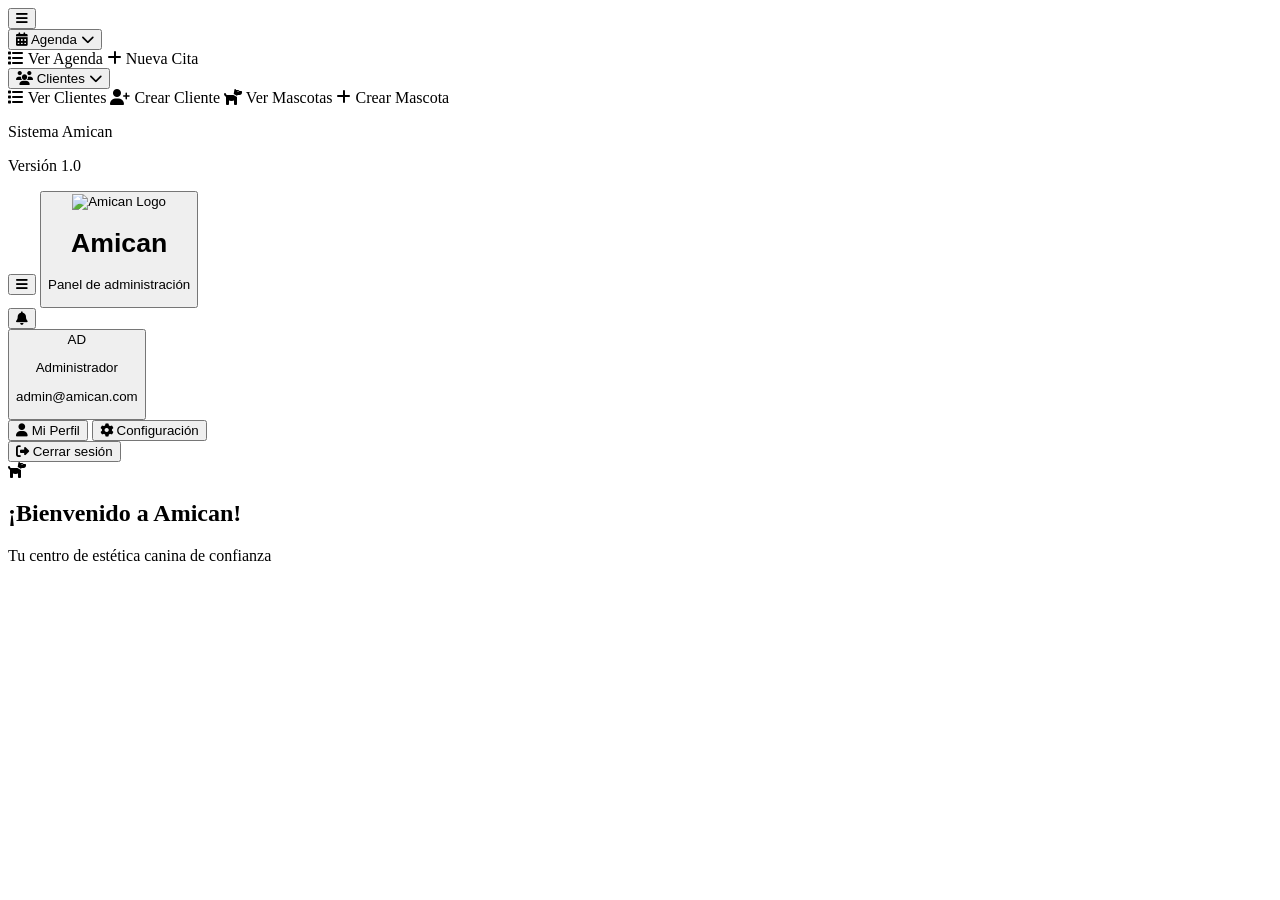
<file: src/main/resources/templates/index.html>
<!DOCTYPE html>
<html lang="es" xmlns:th="http://www.thymeleaf.org">
<head>
    <meta charset="UTF-8">
    <meta name="viewport" content="width=device-width, initial-scale=1.0">
    <title>Amican - Estética Canina</title>
    <link rel="stylesheet" th:href="@{/css/index.css}"/>
    <link href="https://fonts.googleapis.com/css2?family=Inter:wght@400;500;600;700&family=Fredoka:wght@400;500;600;700&display=swap" rel="stylesheet">
    <link rel="stylesheet" href="https://cdnjs.cloudflare.com/ajax/libs/font-awesome/6.4.0/css/all.min.css">
</head>
<body>
<div class="app-container">
    <!-- Sidebar -->
    <aside id="sidebar" class="sidebar">
        <div class="sidebar-header">
            <button id="toggleSidebar" class="toggle-btn">
                <i class="fas fa-bars"></i>
            </button>
        </div>

        <nav class="sidebar-nav">
            <!-- Simplified navigation without horizontal dropdown -->
            <div class="nav-group">
                <button class="nav-item dropdown-toggle" data-section="agenda">
                    <i class="fas fa-calendar-alt"></i>
                    <span class="nav-text">Agenda</span>
                    <i class="fas fa-chevron-down dropdown-arrow"></i>
                </button>
                <div class="nav-dropdown">
                    <a th:href="@{/turnos/ver}" class="nav-subitem" data-section="agenda-manage">
                        <i class="fas fa-list"></i>
                        <span class="nav-text">Ver Agenda</span>
                    </a>
                    <a th:href="@{/turnos/crear}" class="nav-subitem" data-section="agenda-create">
                        <i class="fas fa-plus"></i>
                        <span class="nav-text">Nueva Cita</span>
                    </a>
                </div>
            </div>

            <!-- Replaced Empleados with Clientes section -->
            <div class="nav-group">
                <button class="nav-item dropdown-toggle" data-section="clientes">
                    <i class="fas fa-users"></i>
                    <span class="nav-text">Clientes</span>
                    <i class="fas fa-chevron-down dropdown-arrow"></i>
                </button>
                <div class="nav-dropdown">
                    <a th:href="@{/duenios/ver}" class="nav-subitem" data-section="clientes-list">
                        <i class="fas fa-list"></i>
                        <span class="nav-text">Ver Clientes</span>
                    </a>
                    <a th:href="@{/duenios/crear}" class="nav-subitem active" data-section="clientes-create">
                        <i class="fas fa-user-plus"></i>
                        <span class="nav-text">Crear Cliente</span>
                    </a>
                    <a th:href="@{/mascotas/ver}" class="nav-subitem" data-section="mascotas-list">
                        <i class="fas fa-dog"></i>
                        <span class="nav-text">Ver Mascotas</span>
                    </a>
                    <a th:href="@{/mascotas/crear}" class="nav-subitem" data-section="mascotas-create">
                        <i class="fas fa-plus"></i>
                        <span class="nav-text">Crear Mascota</span>
                    </a>
                </div>
            </div>
        </nav>

        <div class="sidebar-footer">
            <div class="system-info">
                <p class="system-title">Sistema Amican</p>
                <p class="system-version">Versión 1.0</p>
            </div>
        </div>
    </aside>

    <!-- Overlay para móviles -->
    <div id="overlay" class="overlay"></div>

    <!-- Main Content -->
    <div class="main-content">
        <!-- Header -->
        <header class="header">
            <div class="header-left">
                <button id="mobileToggle" class="mobile-toggle">
                    <i class="fas fa-bars"></i>
                </button>
                <button id="logoBtn" class="logo-container">
                    <div class="logo-wrapper">
                        <img th:src="@{/images/logo.png}" alt="Amican Logo" class="logo">
                    </div>
                    <div class="logo-info">
                        <h1 class="logo-text">Amican</h1>
                        <p class="logo-subtitle">Panel de administración</p>
                    </div>
                </button>
            </div>
            <div class="header-right">
                <button class="notification-btn">
                    <i class="fas fa-bell"></i>
                </button>
                <div class="user-menu">
                    <button id="userMenuBtn" class="user-menu-btn">
                        <div class="user-avatar">
                            <span>AD</span>
                        </div>
                        <div class="user-info">
                            <p class="user-name">Administrador</p>
                            <p class="user-email">admin@amican.com</p>
                        </div>
                    </button>
                    <div id="userDropdown" class="user-dropdown">
                        <button class="dropdown-item" data-section="usuario">
                            <i class="fas fa-user"></i> Mi Perfil
                        </button>
                        <button class="dropdown-item">
                            <i class="fas fa-cog"></i> Configuración
                        </button>
                        <div class="dropdown-separator"></div>
                        <button class="dropdown-item logout">
                            <i class="fas fa-sign-out-alt"></i> Cerrar sesión
                        </button>
                    </div>
                </div>
            </div>
        </header>

        <!-- Content Area -->
        <main class="content">
            <!-- Dashboard Section -->
            <section id="dashboard-section" class="section active">
                <div class="dashboard-welcome">
                    <div class="welcome-content">
                        <div class="welcome-icon">
                            <i class="fas fa-dog"></i>
                        </div>
                        <div class="welcome-text">
                            <h1 class="welcome-title">¡Bienvenido a Amican!</h1>
                            <p class="welcome-subtitle">Tu centro de estética canina de confianza</p>
                        </div>
                    </div>
                </div>
                <!-- Aquí va el resto del contenido del dashboard -->
            </section>
        </main>
    </div>
</div>

<script>
    document.addEventListener('DOMContentLoaded', function () {
      const sidebar = document.getElementById('sidebar');
      const toggleSidebar = document.getElementById('toggleSidebar');
      const mobileToggle = document.getElementById('mobileToggle');
      const overlay = document.getElementById('overlay');
      const userMenuBtn = document.getElementById('userMenuBtn');
      const userDropdown = document.getElementById('userDropdown');

      // Detectar si estamos en móvil
      function isMobile() {
        return window.innerWidth <= 768;
      }

      // 1. Toggle en desktop: colapsar sidebar
      if (toggleSidebar) {
        toggleSidebar.addEventListener('click', function () {
          if (!isMobile()) {
            sidebar.classList.toggle('collapsed');
          }
        });
      }

      // 2. Toggle en móvil: mostrar/ocultar sidebar con overlay
      if (mobileToggle && overlay) {
        mobileToggle.addEventListener('click', function () {
          sidebar.classList.add('show');
          overlay.classList.add('active');
        });

        overlay.addEventListener('click', function () {
          sidebar.classList.remove('show');
          overlay.classList.remove('active');
        });
      }

      // ⚠️ NO CERRAR EL SIDEBAR AL HACER CLIC EN UN ENLACE
      // Comentamos o eliminamos esta parte
      /*
      const navLinks = document.querySelectorAll('.nav-subitem, .nav-item');
      navLinks.forEach(link => {
        link.addEventListener('click', function () {
          if (isMobile()) {
            setTimeout(() => {
              sidebar.classList.remove('show');
              overlay.classList.remove('active');
            }, 300);
          }
        });
      });
      */

      // 3. Dropdowns del sidebar
      const dropdownToggles = document.querySelectorAll('.dropdown-toggle');
      dropdownToggles.forEach(toggle => {
        toggle.addEventListener('click', function (e) {
          e.preventDefault();
          const dropdown = this.nextElementSibling;
          const arrow = this.querySelector('.dropdown-arrow');

          // Cerrar otros
          dropdownToggles.forEach(other => {
            if (other !== toggle) {
              other.nextElementSibling.classList.remove('show');
              other.querySelector('.dropdown-arrow').classList.remove('rotated');
            }
          });

          // Toggle actual
          dropdown.classList.toggle('show');
          arrow.classList.toggle('rotated');
        });
      });

      // 4. Dropdown de usuario
      if (userMenuBtn && userDropdown) {
        userMenuBtn.addEventListener('click', function () {
          userDropdown.classList.toggle('show');
        });

        document.addEventListener('click', function (e) {
          if (!userMenuBtn.contains(e.target) && !userDropdown.contains(e.target)) {
            userDropdown.classList.remove('show');
          }
        });
      }

      // 5. Manejo de redimensionado
      function handleResize() {
        if (!isMobile()) {
          sidebar.classList.remove('show');
          overlay?.classList.remove('active');
        } else {
          sidebar.classList.remove('collapsed'); // En móvil, no colapsar visualmente
        }
      }

      window.addEventListener('resize', handleResize);
      handleResize();
    });
</script>
</body>
</html>
</file>
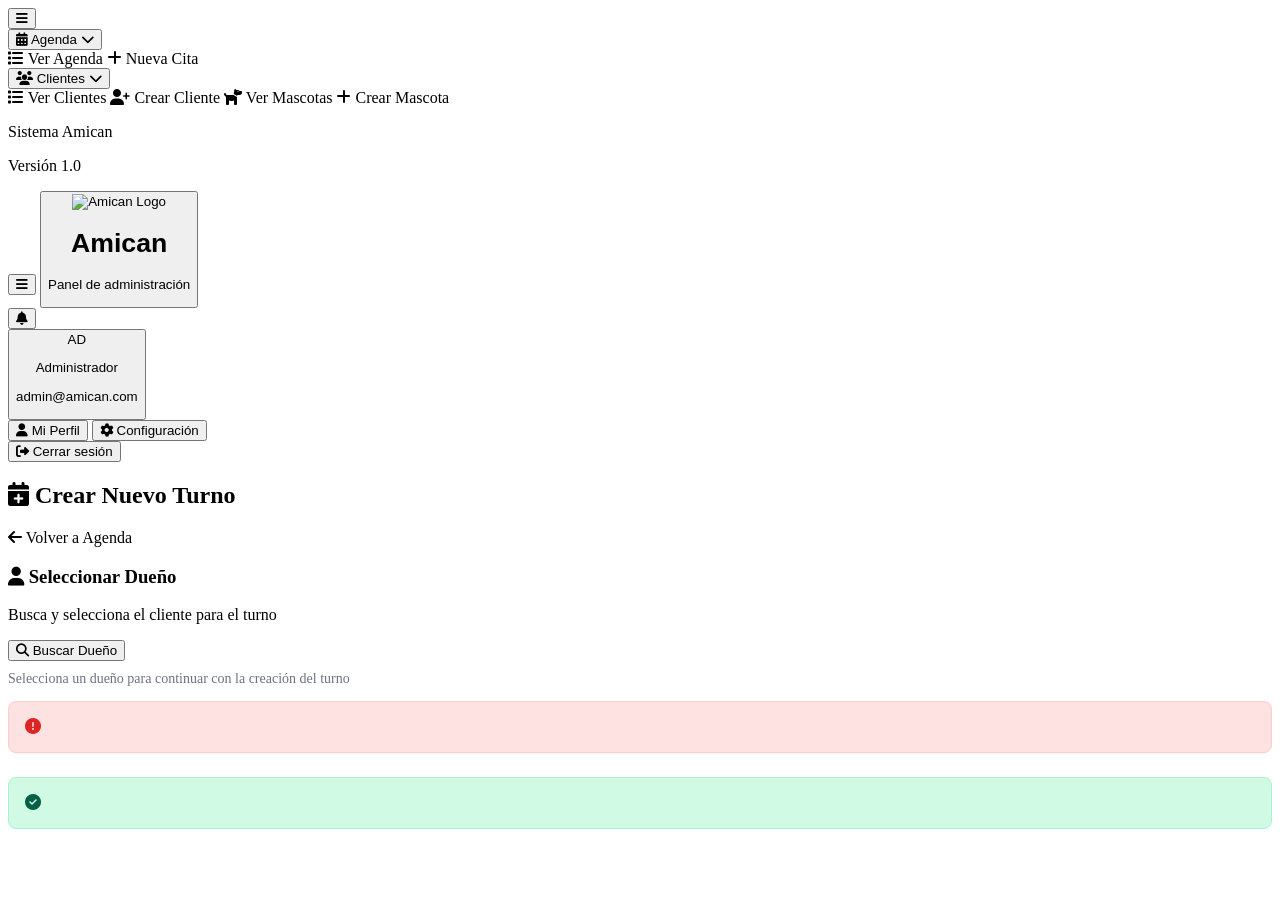
<file: src/main/resources/templates/crearAgenda.html>
<!DOCTYPE html>
<html lang="es" xmlns:th="http://www.w3.org/1999/xhtml">
<head>
    <meta charset="UTF-8">
    <meta name="viewport" content="width=device-width, initial-scale=1.0">
    <title>Seleccionar Dueño - Amican</title>
    <link rel="stylesheet" th:href="@{/css/crearAgenda.css}"/>
    <link rel="stylesheet" href="https://cdnjs.cloudflare.com/ajax/libs/font-awesome/6.4.0/css/all.min.css">
    <link href="https://fonts.googleapis.com/css2?family=Inter:wght@400;500;600;700&family=Fredoka:wght@400;500;600;700&display=swap" rel="stylesheet">
    <style>
        .btn:disabled {
            opacity: 0.6;
            cursor: not-allowed;
        }

        .loading-spinner {
            display: inline-block;
            width: 16px;
            height: 16px;
            border: 2px solid #ffffff;
            border-radius: 50%;
            border-top-color: transparent;
            animation: spin 1s linear infinite;
        }

        @keyframes spin {
            to { transform: rotate(360deg); }
        }
    </style>
</head>
<body>
<div class="app-container">
    <!-- Sidebar -->
    <aside id="sidebar" class="sidebar">
        <div class="sidebar-header">
            <button id="toggleSidebar" class="toggle-btn">
                <i class="fas fa-bars"></i>
            </button>
        </div>

        <nav class="sidebar-nav">
            <!-- Simplified navigation without horizontal dropdown -->
            <div class="nav-group">
                <button class="nav-item dropdown-toggle" data-section="agenda">
                    <i class="fas fa-calendar-alt"></i>
                    <span class="nav-text">Agenda</span>
                    <i class="fas fa-chevron-down dropdown-arrow"></i>
                </button>
                <div class="nav-dropdown">
                    <a th:href="@{/turnos/ver}" class="nav-subitem" data-section="agenda-manage">
                        <i class="fas fa-list"></i>
                        <span class="nav-text">Ver Agenda</span>
                    </a>
                    <a th:href="@{/turnos/crear}" class="nav-subitem" data-section="agenda-create">
                        <i class="fas fa-plus"></i>
                        <span class="nav-text">Nueva Cita</span>
                    </a>
                </div>
            </div>

            <!-- Replaced Empleados with Clientes section -->
            <div class="nav-group">
                <button class="nav-item dropdown-toggle" data-section="clientes">
                    <i class="fas fa-users"></i>
                    <span class="nav-text">Clientes</span>
                    <i class="fas fa-chevron-down dropdown-arrow"></i>
                </button>
                <div class="nav-dropdown">
                    <a th:href="@{/duenios/ver}" class="nav-subitem" data-section="clientes-list">
                        <i class="fas fa-list"></i>
                        <span class="nav-text">Ver Clientes</span>
                    </a>
                    <a th:href="@{/duenios/crear}" class="nav-subitem active" data-section="clientes-create">
                        <i class="fas fa-user-plus"></i>
                        <span class="nav-text">Crear Cliente</span>
                    </a>
                    <a th:href="@{/mascotas/ver}" class="nav-subitem" data-section="mascotas-list">
                        <i class="fas fa-dog"></i>
                        <span class="nav-text">Ver Mascotas</span>
                    </a>
                    <a th:href="@{/mascotas/crear}" class="nav-subitem" data-section="mascotas-create">
                        <i class="fas fa-plus"></i>
                        <span class="nav-text">Crear Mascota</span>
                    </a>
                </div>
            </div>
        </nav>

        <div class="sidebar-footer">
            <div class="system-info">
                <p class="system-title">Sistema Amican</p>
                <p class="system-version">Versión 1.0</p>
            </div>
        </div>
    </aside>

    <!-- Overlay para móviles -->
    <div id="overlay" class="overlay"></div>

    <!-- Main Content -->
    <div class="main-content">
        <!-- Header -->
        <header class="header">
            <div class="header-left">
                <button id="mobileToggle" class="mobile-toggle">
                    <i class="fas fa-bars"></i>
                </button>
                <button id="logoBtn" class="logo-container">
                    <div class="logo-wrapper">
                        <img th:src="@{/images/logo.png}" alt="Amican Logo" class="logo">
                    </div>
                    <div class="logo-info">
                        <h1 class="logo-text">Amican</h1>
                        <p class="logo-subtitle">Panel de administración</p>
                    </div>
                </button>
            </div>
            <div class="header-right">
                <button class="notification-btn">
                    <i class="fas fa-bell"></i>
                </button>
                <div class="user-menu">
                    <button id="userMenuBtn" class="user-menu-btn">
                        <div class="user-avatar">
                            <span>AD</span>
                        </div>
                        <div class="user-info">
                            <p class="user-name">Administrador</p>
                            <p class="user-email">admin@amican.com</p>
                        </div>
                    </button>
                    <div id="userDropdown" class="user-dropdown">
                        <button class="dropdown-item" data-section="usuario">
                            <i class="fas fa-user"></i> Mi Perfil
                        </button>
                        <button class="dropdown-item">
                            <i class="fas fa-cog"></i> Configuración
                        </button>
                        <div class="dropdown-separator"></div>
                        <button class="dropdown-item logout">
                            <i class="fas fa-sign-out-alt"></i> Cerrar sesión
                        </button>
                    </div>
                </div>
            </div>
        </header>
        <!-- Content -->
        <main class="content">
            <div class="section-header">
                <h2><i class="fas fa-calendar-plus"></i> Crear Nuevo Turno</h2>
                <a th:href="@{/turnos/ver}" class="btn btn-secondary">
                    <i class="fas fa-arrow-left"></i> Volver a Agenda
                </a>
            </div>

            <!-- Formulario oculto para redirección -->
            <form id="formSeleccionDuenio" method="POST" th:action="@{/turnos/seleccionar-duenio}" style="display: none;">
                <input type="hidden" name="duenioId" id="duenioIdHidden">
                <input type="hidden" th:name="${_csrf.parameterName}" th:value="${_csrf.token}">
            </form>

            <!-- Dueño -->
            <div class="form-section">
                <div class="section-title">
                    <h3><i class="fas fa-user"></i> Seleccionar Dueño</h3>
                    <p class="section-subtitle">Busca y selecciona el cliente para el turno</p>
                </div>
                <div class="form-row">
                    <div class="form-group full-width">
                        <button type="button" class="btn btn-primary" id="abrirModalDuenio">
                            <i class="fas fa-search"></i> Buscar Dueño
                        </button>

                        <!-- Indicador de dueño seleccionado -->
                        <div id="duenioSeleccionadoInfo" style="display: none; margin-top: 15px; padding: 12px; background: #f3f4f6; border-radius: 8px; border-left: 4px solid #3b82f6;">
                            <div style="display: flex; justify-content: between; align-items: center;">
                                <div>
                                    <h4 style="margin: 0 0 5px 0; color: #1f2937;">
                                        <i class="fas fa-user-check" style="color: #3b82f6;"></i>
                                        Dueño seleccionado
                                    </h4>
                                    <p style="margin: 0; color: #6b7280;">
                                        <span id="duenioNombreCompleto"></span> -
                                        <span id="duenioCelular"></span>
                                    </p>
                                </div>
                                <button type="button" id="cambiarDuenio" class="btn btn-secondary btn-sm" style="margin-left: 10px;">
                                    <i class="fas fa-times"></i> Cambiar
                                </button>
                            </div>
                        </div>

                        <p style="margin-top: 10px; color: #6b7280; font-size: 0.875rem;">
                            Selecciona un dueño para continuar con la creación del turno
                        </p>
                    </div>
                </div>
            </div>

            <!-- Mensajes de error/success -->
            <div th:if="${error}" class="alert alert-error" style="background: #fee2e2; border: 1px solid #fecaca; color: #dc2626; padding: 1rem; border-radius: 0.5rem; margin-bottom: 1.5rem;">
                <i class="fas fa-exclamation-circle"></i>
                <span th:text="${error}"></span>
            </div>

            <div th:if="${success}" class="alert alert-success" style="background: #d1fae5; border: 1px solid #a7f3d0; color: #065f46; padding: 1rem; border-radius: 0.5rem; margin-bottom: 1.5rem;">
                <i class="fas fa-check-circle"></i>
                <span th:text="${success}"></span>
            </div>
        </main>
    </div>
</div>

<!-- MODAL DUEÑOS -->
<div id="modalDuenio" class="modal-busqueda" style="display:none;">
    <div class="modal-content">
        <div class="modal-header">
            <h4><i class="fas fa-users"></i> Buscar Dueño</h4>
            <button class="modal-close" id="cerrarModalDuenio"><i class="fas fa-times"></i></button>
        </div>
        <div class="modal-search">
            <input type="text" id="buscarDuenioInput" placeholder="Buscar por nombre, apellido, celular o DNI">
            <button id="ordenarDuenioAsc" class="btn-order"><i class="fas fa-sort-alpha-down"></i></button>
            <button id="ordenarDuenioDesc" class="btn-order"><i class="fas fa-sort-alpha-up"></i></button>
        </div>
        <div class="modal-table-container">
            <table class="modal-table" id="tablaDuenios">
                <thead>
                <tr>
                    <th>Nombre</th>
                    <th>Apellido</th>
                    <th>Celular</th>
                    <th>DNI</th>
                    <th>Acción</th>
                </tr>
                </thead>
                <tbody>
                <tr th:each="duenio : ${duenios}" th:data-id="${duenio.idDuenio}"
                    th:data-nombre="${duenio.nombreDuenio}" th:data-apellido="${duenio.apellido}"
                    th:data-celular="${duenio.celular}" th:data-dni="${duenio.dni}">
                    <td th:text="${duenio.nombreDuenio}">Juan</td>
                    <td th:text="${duenio.apellido}">Pérez</td>
                    <td th:text="${duenio.celular}">12345</td>
                    <td th:text="${duenio.dni}">12345678</td>
                    <td>
                        <button type="button" class="btn btn-primary btn-seleccionar-duenio">Seleccionar</button>
                    </td>
                </tr>
                </tbody>
            </table>
        </div>
    </div>
</div>

<script>
    document.addEventListener('DOMContentLoaded', function () {
        // SIDEBAR Y HEADER
        const sidebar = document.getElementById('sidebar');
        const toggleSidebar = document.getElementById('toggleSidebar');
        const mobileToggle = document.getElementById('mobileToggle');
        const overlay = document.getElementById('overlay');
        const userMenuBtn = document.getElementById('userMenuBtn');
        const userDropdown = document.getElementById('userDropdown');
        const logoBtn = document.getElementById('logoBtn');

        // Detectar si estamos en móvil
        function isMobile() {
            return window.innerWidth <= 768;
        }

        // 1. Toggle en desktop: colapsar sidebar
        if (toggleSidebar) {
            toggleSidebar.addEventListener('click', function () {
                if (!isMobile()) {
                    sidebar.classList.toggle('collapsed');
                }
            });
        }

        // 2. Toggle en móvil: mostrar/ocultar sidebar con overlay
        if (mobileToggle && overlay) {
            mobileToggle.addEventListener('click', function () {
                sidebar.classList.add('show');
                overlay.classList.add('active');
            });

            overlay.addEventListener('click', function () {
                sidebar.classList.remove('show');
                overlay.classList.remove('active');
            });
        }

        // Logo vuelve al dashboard (opcional)
        if (logoBtn) {
            logoBtn.addEventListener('click', function () {
                window.location.href = '/';
            });
        }

        // 3. Dropdowns del sidebar
        const dropdownToggles = document.querySelectorAll('.dropdown-toggle');
        dropdownToggles.forEach(toggle => {
            toggle.addEventListener('click', function (e) {
                e.preventDefault();
                const dropdown = this.nextElementSibling;
                const arrow = this.querySelector('.dropdown-arrow');

                // Cerrar otros
                dropdownToggles.forEach(other => {
                    if (other !== toggle) {
                        other.nextElementSibling.classList.remove('show');
                        other.querySelector('.dropdown-arrow').classList.remove('rotated');
                    }
                });

                // Toggle actual
                dropdown.classList.toggle('show');
                arrow.classList.toggle('rotated');
            });
        });

        // 4. Dropdown de usuario
        if (userMenuBtn && userDropdown) {
            userMenuBtn.addEventListener('click', function () {
                userDropdown.classList.toggle('show');
            });

            document.addEventListener('click', function (e) {
                if (!userMenuBtn.contains(e.target) && !userDropdown.contains(e.target)) {
                    userDropdown.classList.remove('show');
                }
            });
        }

        // 5. Manejo de redimensionado
        function handleResize() {
            if (!isMobile()) {
                sidebar.classList.remove('show');
                if (overlay) overlay.classList.remove('active');
            } else {
                sidebar.classList.remove('collapsed'); // En móvil, no colapsar visualmente
            }
        }

        window.addEventListener('resize', handleResize);
        handleResize();

        // -------- MODAL DUEÑO --------
        const modalDuenio = document.getElementById('modalDuenio');
        const abrirModalDuenio = document.getElementById('abrirModalDuenio');
        const cerrarModalDuenio = document.getElementById('cerrarModalDuenio');
        const buscarInputDuenio = document.getElementById('buscarDuenioInput');
        const ordenarDuenioAsc = document.getElementById('ordenarDuenioAsc');
        const ordenarDuenioDesc = document.getElementById('ordenarDuenioDesc');
        const tablaDuenios = document.getElementById('tablaDuenios');

        // --- BUSQUEDA Y ORDENAMIENTO DUEÑOS ---
        function filtrarDuenios() {
            if (!buscarInputDuenio || !tablaDuenios) return;

            const filter = buscarInputDuenio.value.toLowerCase();
            Array.from(tablaDuenios.querySelectorAll('tbody tr')).forEach(tr => {
                const text = Array.from(tr.children).map(td => td.textContent.toLowerCase()).join(' ');
                tr.style.display = text.includes(filter) ? '' : 'none';
            });
        }

        if (buscarInputDuenio) {
            buscarInputDuenio.addEventListener('input', filtrarDuenios);
        }

        function ordenarDuenios(colIndex, asc) {
            if (!tablaDuenios) return;

            const rows = Array.from(tablaDuenios.querySelectorAll('tbody tr'));
            rows.sort((a, b) => {
                const ta = a.children[colIndex].textContent.trim().toLowerCase();
                const tb = b.children[colIndex].textContent.trim().toLowerCase();
                return asc ? ta.localeCompare(tb) : tb.localeCompare(ta);
            });
            rows.forEach(row => tablaDuenios.querySelector('tbody').appendChild(row));
        }

        if (ordenarDuenioAsc) {
            ordenarDuenioAsc.addEventListener('click', () => ordenarDuenios(0, true));
        }

        if (ordenarDuenioDesc) {
            ordenarDuenioDesc.addEventListener('click', () => ordenarDuenios(0, false));
        }

        // --- ABRIR/CERRAR MODAL DUEÑO ---
        if (abrirModalDuenio && modalDuenio) {
            abrirModalDuenio.addEventListener('click', function() {
                modalDuenio.style.display = 'flex';
                if (buscarInputDuenio) {
                    buscarInputDuenio.value = '';
                    filtrarDuenios();
                }
            });
        }

        if (cerrarModalDuenio && modalDuenio) {
            cerrarModalDuenio.addEventListener('click', function() {
                modalDuenio.style.display = 'none';
            });
        }

        // --- MANEJO VISUAL DE LA SELECCIÓN ---
        const duenioSeleccionadoInfo = document.getElementById('duenioSeleccionadoInfo');
        const duenioNombreCompleto = document.getElementById('duenioNombreCompleto');
        const duenioCelular = document.getElementById('duenioCelular');
        const cambiarDuenioBtn = document.getElementById('cambiarDuenio');

        // Mostrar información del dueño seleccionado
        function mostrarDuenioSeleccionado() {
            if (!duenioSeleccionadoInfo || !duenioNombreCompleto || !duenioCelular) return;

            const duenioSeleccionado = sessionStorage.getItem('duenioSeleccionado');
            if (duenioSeleccionado) {
                try {
                    const duenio = JSON.parse(duenioSeleccionado);
                    duenioNombreCompleto.textContent = `${duenio.nombre} ${duenio.apellido}`;
                    duenioCelular.textContent = duenio.celular;
                    duenioSeleccionadoInfo.style.display = 'block';
                } catch (e) {
                    console.error('Error parsing duenio data:', e);
                    sessionStorage.removeItem('duenioSeleccionado');
                }
            }
        }

        // Al seleccionar dueño, guardar en sessionStorage
        if (tablaDuenios) {
            tablaDuenios.addEventListener('click', function(e) {
                if (e.target.classList.contains('btn-seleccionar-duenio')) {
                    const tr = e.target.closest('tr');
                    const duenioData = {
                        id: tr.getAttribute('data-id'),
                        nombre: tr.getAttribute('data-nombre'),
                        apellido: tr.getAttribute('data-apellido'),
                        celular: tr.getAttribute('data-celular'),
                        dni: tr.getAttribute('data-dni')
                    };

                    sessionStorage.setItem('duenioSeleccionado', JSON.stringify(duenioData));

                    // Mostrar feedback visual
                    e.target.innerHTML = '<i class="fas fa-spinner fa-spin"></i> Cargando...';
                    e.target.disabled = true;

                    // Enviar formulario
                    const hiddenInput = document.getElementById('duenioIdHidden');
                    const form = document.getElementById('formSeleccionDuenio');

                    if (hiddenInput && form) {
                        hiddenInput.value = duenioData.id;
                        form.submit();
                    }
                }
            });
        }

        // Botón para cambiar dueño
        if (cambiarDuenioBtn && modalDuenio && duenioSeleccionadoInfo) {
            cambiarDuenioBtn.addEventListener('click', function() {
                sessionStorage.removeItem('duenioSeleccionado');
                duenioSeleccionadoInfo.style.display = 'none';
                modalDuenio.style.display = 'flex';
            });
        }

        // Validación del formulario
        const formSeleccionDuenio = document.getElementById('formSeleccionDuenio');
        if (formSeleccionDuenio) {
            formSeleccionDuenio.addEventListener('submit', function(e) {
                const duenioId = document.getElementById('duenioIdHidden').value;
                if (!duenioId) {
                    e.preventDefault();
                    alert('Por favor selecciona un dueño');
                }
            });
        }

        // Cerrar modal al hacer click fuera del contenido
        if (modalDuenio) {
            modalDuenio.addEventListener('click', function(e) {
                if (e.target === modalDuenio) {
                    modalDuenio.style.display = 'none';
                }
            });
        }

        // Cerrar modal con ESC
        document.addEventListener('keydown', function(e) {
            if (e.key === 'Escape' && modalDuenio && modalDuenio.style.display === 'flex') {
                modalDuenio.style.display = 'none';
            }
        });

        // Mostrar dueño seleccionado al cargar la página
        mostrarDuenioSeleccionado();
    });
</script>
</body>
</html>
</file>
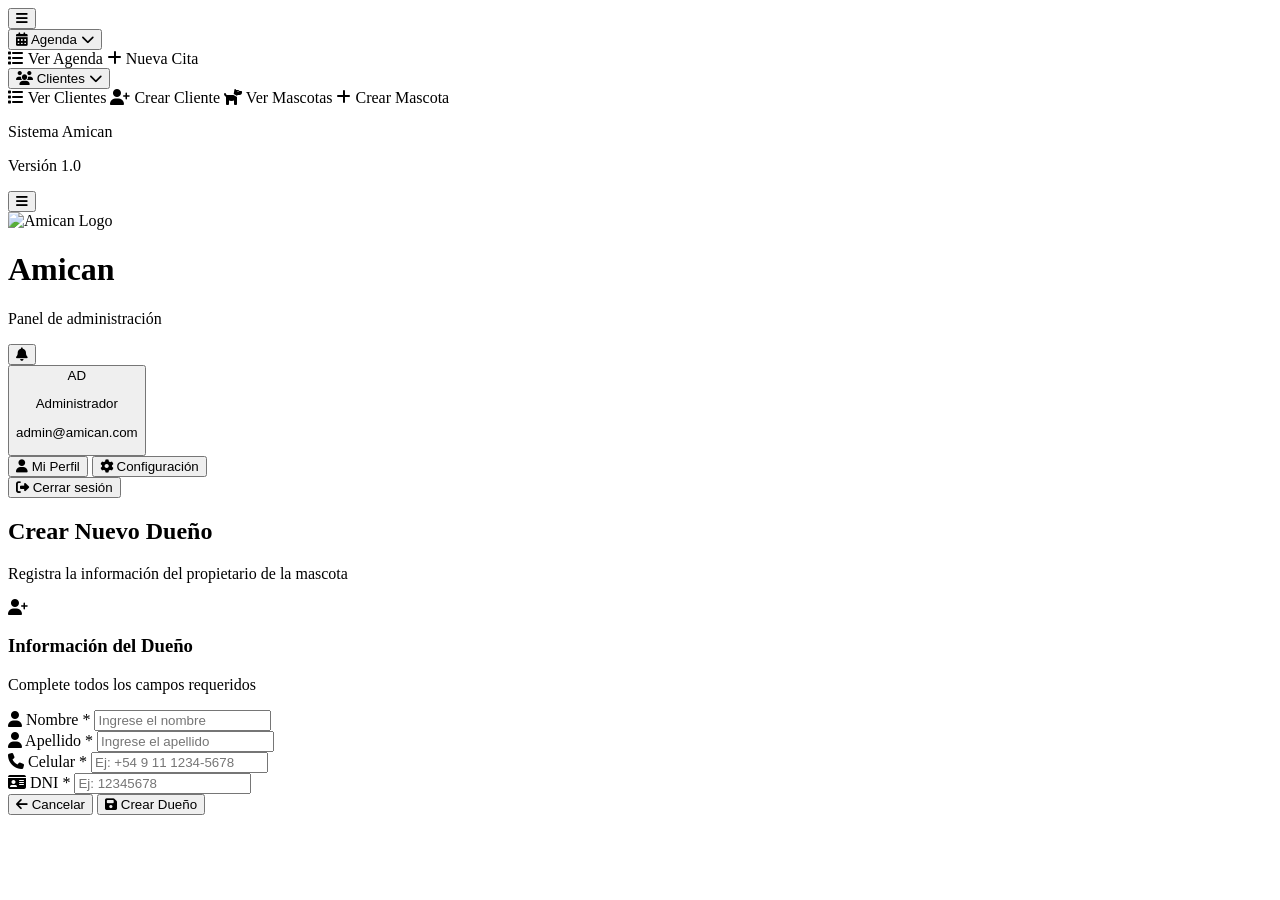
<file: src/main/resources/templates/crearDuenio.html>
<!DOCTYPE html>
<html lang="es" xmlns:th="http://www.thymeleaf.org">
<head>
    <meta charset="UTF-8">
    <meta name="viewport" content="width=device-width, initial-scale=1.0">
    <title>Crear Dueño - Amican</title>
    <link rel="stylesheet" th:href="@{/css/crearDuenio.css}"/>
    <link href="https://fonts.googleapis.com/css2?family=Inter:wght@400;500;600;700&family=Fredoka:wght@400;500;600;700&display=swap" rel="stylesheet">
    <link rel="stylesheet" href="https://cdnjs.cloudflare.com/ajax/libs/font-awesome/6.4.0/css/all.min.css">
</head>
<body>
<div class="app-container">
    <!-- Overlay para móviles -->
    <div id="overlay" class="overlay"></div>

    <!-- Sidebar -->
    <aside id="sidebar" class="sidebar">
        <div class="sidebar-header">
            <button id="toggleSidebar" class="toggle-btn">
                <i class="fas fa-bars"></i>
            </button>
        </div>

        <nav class="sidebar-nav">
            <!-- Simplified navigation without horizontal dropdown -->
            <div class="nav-group">
                <button class="nav-item dropdown-toggle" data-section="agenda">
                    <i class="fas fa-calendar-alt"></i>
                    <span class="nav-text">Agenda</span>
                    <i class="fas fa-chevron-down dropdown-arrow"></i>
                </button>
                <div class="nav-dropdown">
                    <a th:href="@{/turnos/ver}" class="nav-subitem" data-section="agenda-manage">
                        <i class="fas fa-list"></i>
                        <span class="nav-text">Ver Agenda</span>
                    </a>
                    <a th:href="@{/turnos/crear}" class="nav-subitem" data-section="agenda-create">
                        <i class="fas fa-plus"></i>
                        <span class="nav-text">Nueva Cita</span>
                    </a>
                </div>
            </div>

            <!-- Replaced Empleados with Clientes section -->
            <div class="nav-group">
                <button class="nav-item dropdown-toggle" data-section="clientes">
                    <i class="fas fa-users"></i>
                    <span class="nav-text">Clientes</span>
                    <i class="fas fa-chevron-down dropdown-arrow"></i>
                </button>
                <div class="nav-dropdown">
                    <a th:href="@{/duenios/ver}" class="nav-subitem" data-section="clientes-list">
                        <i class="fas fa-list"></i>
                        <span class="nav-text">Ver Clientes</span>
                    </a>
                    <a th:href="@{/duenios/crear}" class="nav-subitem active" data-section="clientes-create">
                        <i class="fas fa-user-plus"></i>
                        <span class="nav-text">Crear Cliente</span>
                    </a>
                    <a th:href="@{/mascotas/ver}" class="nav-subitem" data-section="mascotas-list">
                        <i class="fas fa-dog"></i>
                        <span class="nav-text">Ver Mascotas</span>
                    </a>
                    <a th:href="@{/mascotas/crear}" class="nav-subitem" data-section="mascotas-create">
                        <i class="fas fa-plus"></i>
                        <span class="nav-text">Crear Mascota</span>
                    </a>
                </div>
            </div>
        </nav>

        <div class="sidebar-footer">
            <div class="system-info">
                <p class="system-title">Sistema Amican</p>
                <p class="system-version">Versión 1.0</p>
            </div>
        </div>
    </aside>

    <!-- Main Content -->
    <div class="main-content">
        <!-- Header -->
        <header class="header">
            <div class="header-left">
                <!-- Botón de toggle para móviles -->
                <button id="mobileToggle" class="mobile-toggle">
                    <i class="fas fa-bars"></i>
                </button>

                <a th:href="@{/}" class="logo-container" style="text-decoration: none; color: inherit;">
                    <div class="logo-wrapper">
                        <img th:src="@{/images/logo.png}" alt="Amican Logo" class="logo">
                    </div>
                    <div class="logo-info">
                        <h1 class="logo-text">Amican</h1>
                        <p class="logo-subtitle">Panel de administración</p>
                    </div>
                </a>
            </div>

            <div class="header-right">
                <button class="notification-btn">
                    <i class="fas fa-bell"></i>
                </button>

                <div class="user-menu">
                    <button id="userMenuBtn" class="user-menu-btn">
                        <div class="user-avatar">
                            <span>AD</span>
                        </div>
                        <div class="user-info">
                            <p class="user-name">Administrador</p>
                            <p class="user-email">admin@amican.com</p>
                        </div>
                    </button>
                    <div id="userDropdown" class="user-dropdown">
                        <button class="dropdown-item" data-section="usuario">
                            <i class="fas fa-user"></i>
                            Mi Perfil
                        </button>
                        <button class="dropdown-item">
                            <i class="fas fa-cog"></i>
                            Configuración
                        </button>
                        <div class="dropdown-separator"></div>
                        <button class="dropdown-item logout">
                            <i class="fas fa-sign-out-alt"></i>
                            Cerrar sesión
                        </button>
                    </div>
                </div>
            </div>
        </header>

        <!-- Content Area -->
        <main class="content">
            <!-- Replaced dashboard content with owner creation form -->
            <section id="crear-dueno-section" class="section active">
                <div class="section-header">
                    <div class="section-title">
                        <h2>Crear Nuevo Dueño</h2>
                        <p class="section-subtitle">Registra la información del propietario de la mascota</p>
                    </div>
                </div>

                <div class="form-container">
                    <div class="form-card">
                        <div class="form-header">
                            <div class="form-icon">
                                <i class="fas fa-user-plus"></i>
                            </div>
                            <div class="form-title">
                                <h3>Información del Dueño</h3>
                                <p>Complete todos los campos requeridos</p>
                            </div>
                        </div>

                        <form id="crearDuenoForm" th:action="@{/duenios/crear}" method="post" th:object="${duenioDto}" class="owner-form">
                            <div class="form-grid">
                                <div class="form-group">
                                    <label for="nombre" class="form-label">
                                        <i class="fas fa-user"></i>
                                        Nombre *
                                    </label>
                                    <input
                                            type="text"
                                            id="nombre"
                                            name="nombre"
                                            th:field="*{nombreDuenio}"
                                            class="form-input"
                                            placeholder="Ingrese el nombre"
                                            required
                                            maxlength="50"
                                    >
                                    <div class="form-error" id="nombre-error"></div>
                                </div>

                                <div class="form-group">
                                    <label for="apellido" class="form-label">
                                        <i class="fas fa-user"></i>
                                        Apellido *
                                    </label>
                                    <input
                                            type="text"
                                            id="apellido"
                                            name="apellido"
                                            th:field="*{apellido}"
                                            class="form-input"
                                            placeholder="Ingrese el apellido"
                                            required
                                            maxlength="50"
                                    >
                                    <div class="form-error" id="apellido-error"></div>
                                </div>

                                <div class="form-group">
                                    <label for="celular" class="form-label">
                                        <i class="fas fa-phone"></i>
                                        Celular *
                                    </label>
                                    <input
                                            type="tel"
                                            id="celular"
                                            name="celular"
                                            th:field="*{celular}"
                                            class="form-input"
                                            placeholder="Ej: +54 9 11 1234-5678"
                                            required
                                            pattern="[+]?[0-9\s\-()]+"
                                            maxlength="20"
                                    >
                                    <div class="form-error" id="celular-error"></div>
                                </div>

                                <div class="form-group">
                                    <label for="dni" class="form-label">
                                        <i class="fas fa-id-card"></i>
                                        DNI *
                                    </label>
                                    <input
                                            type="text"
                                            id="dni"
                                            name="dni"
                                            th:field="*{dni}"
                                            class="form-input"
                                            placeholder="Ej: 12345678"
                                            required
                                            pattern="[0-9]{7,8}"
                                            maxlength="8"
                                    >
                                    <div class="form-error" id="dni-error"></div>
                                </div>
                            </div>

                            <div class="form-actions">
                                <button type="button" class="btn btn-secondary" onclick="window.history.back()">
                                    <i class="fas fa-arrow-left"></i>
                                    Cancelar
                                </button>
                                <button type="submit" class="btn btn-primary">
                                    <i class="fas fa-save"></i>
                                    Crear Dueño
                                </button>
                            </div>
                        </form>
                    </div>
                </div>
            </section>
        </main>
    </div>
</div>

<script>
    document.addEventListener('DOMContentLoaded', function() {
        // Elementos del DOM para el toggle responsive
        const sidebar = document.getElementById('sidebar');
        const toggleBtn = document.getElementById('toggleSidebar');
        const mobileToggle = document.getElementById('mobileToggle');
        const overlay = document.getElementById('overlay');
        const mainContent = document.querySelector('.main-content');

        // Toggle sidebar en desktop (solo funciona en pantallas grandes)
        if (toggleBtn && sidebar) {
            toggleBtn.addEventListener('click', function() {
                // Solo funciona en desktop (ancho mayor a 768px)
                if (window.innerWidth > 768) {
                    sidebar.classList.toggle('collapsed');
                }
            });
        }

        // Toggle sidebar en móviles
        if (mobileToggle) {
            mobileToggle.addEventListener('click', function() {
                sidebar.classList.toggle('show');
                overlay.classList.toggle('active');
            });
        }

        // Cerrar sidebar al hacer clic en el overlay
        if (overlay) {
            overlay.addEventListener('click', function() {
                sidebar.classList.remove('show');
                overlay.classList.remove('active');
            });
        }

        // Dropdown functionality
        const dropdownToggles = document.querySelectorAll('.dropdown-toggle');
        dropdownToggles.forEach(toggle => {
            toggle.addEventListener('click', function() {
                const dropdown = this.nextElementSibling;
                const arrow = this.querySelector('.dropdown-arrow');

                if (dropdown && dropdown.classList.contains('nav-dropdown')) {
                    dropdown.classList.toggle('show');
                    arrow.classList.toggle('rotated');
                }
            });
        });

        // User menu dropdown
        const userMenuBtn = document.getElementById('userMenuBtn');
        const userDropdown = document.getElementById('userDropdown');

        if (userMenuBtn && userDropdown) {
            userMenuBtn.addEventListener('click', function(e) {
                e.stopPropagation();
                userDropdown.classList.toggle('show');
            });

            document.addEventListener('click', function() {
                userDropdown.classList.remove('show');
            });
        }

        // Form validation
        const form = document.getElementById('crearDuenoForm');
        if (form) {
            form.addEventListener('submit', function(e) {
                e.preventDefault();

                // Clear previous errors
                document.querySelectorAll('.form-error').forEach(error => {
                    error.textContent = '';
                });
                document.querySelectorAll('.form-input').forEach(input => {
                    input.classList.remove('error');
                });

                let isValid = true;

                // Validate nombre
                const nombre = document.getElementById('nombre');
                if (!nombre.value.trim()) {
                    showError('nombre', 'El nombre es requerido');
                    isValid = false;
                } else if (nombre.value.trim().length < 2) {
                    showError('nombre', 'El nombre debe tener al menos 2 caracteres');
                    isValid = false;
                }

                // Validate apellido
                const apellido = document.getElementById('apellido');
                if (!apellido.value.trim()) {
                    showError('apellido', 'El apellido es requerido');
                    isValid = false;
                } else if (apellido.value.trim().length < 2) {
                    showError('apellido', 'El apellido debe tener al menos 2 caracteres');
                    isValid = false;
                }

                // Validate celular
                const celular = document.getElementById('celular');
                const phoneRegex = /^[+]?[0-9\s\-()]{8,20}$/;
                if (!celular.value.trim()) {
                    showError('celular', 'El celular es requerido');
                    isValid = false;
                } else if (!phoneRegex.test(celular.value.trim())) {
                    showError('celular', 'Formato de celular inválido');
                    isValid = false;
                }

                // Validate DNI
                const dni = document.getElementById('dni');
                const dniRegex = /^[0-9]{7,8}$/;
                if (!dni.value.trim()) {
                    showError('dni', 'El DNI es requerido');
                    isValid = false;
                } else if (!dniRegex.test(dni.value.trim())) {
                    showError('dni', 'El DNI debe tener 7 u 8 dígitos');
                    isValid = false;
                }

                if (isValid) {
                    // If validation passes, submit the form
                    this.submit();
                }
            });
        }

        function showError(fieldId, message) {
            const errorElement = document.getElementById(fieldId + '-error');
            const inputElement = document.getElementById(fieldId);

            if (errorElement) {
                errorElement.textContent = message;
            }
            if (inputElement) {
                inputElement.classList.add('error');
            }
        }

        // Real-time validation
        document.querySelectorAll('.form-input').forEach(input => {
            input.addEventListener('blur', function() {
                const errorElement = document.getElementById(this.id + '-error');
                if (errorElement && errorElement.textContent) {
                    // Re-validate on blur if there was an error
                    form.dispatchEvent(new Event('submit'));
                }
            });

            input.addEventListener('input', function() {
                // Clear error styling on input
                this.classList.remove('error');
                const errorElement = document.getElementById(this.id + '-error');
                if (errorElement) {
                    errorElement.textContent = '';
                }
            });
        });

        // Manejo responsive al redimensionar
        function handleResize() {
            if (window.innerWidth > 768) {
                // En desktop, asegurarse que el sidebar esté visible y sin overlay
                sidebar.classList.remove('show');
                overlay.classList.remove('active');
            }
        }

        window.addEventListener('resize', handleResize);
        handleResize(); // Ejecutar al cargar
    });
</script>
</body>
</html>
</file>
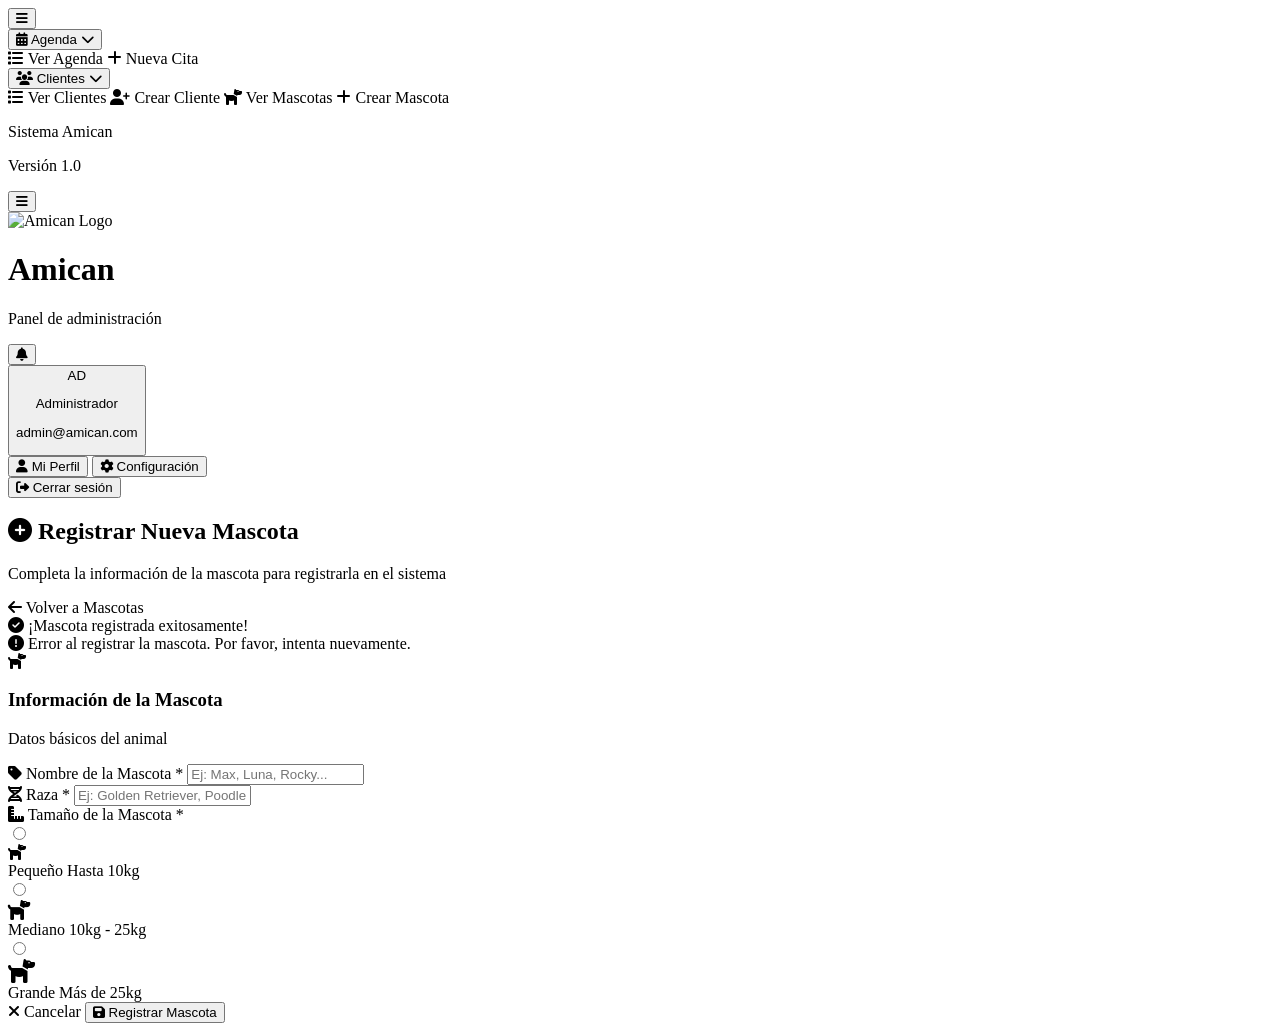
<file: src/main/resources/templates/crearMascota.html>
<!DOCTYPE html>
<html lang="es" xmlns:th="http://www.thymeleaf.org">
<head>
    <meta charset="UTF-8">
    <meta name="viewport" content="width=device-width, initial-scale=1.0">
    <title>Crear Mascota - Amican</title>
    <link rel="stylesheet" th:href="@{/css/crearMascota.css}"/>
    <link href="https://fonts.googleapis.com/css2?family=Inter:wght@400;500;600;700&family=Fredoka:wght@400;500;600;700&display=swap" rel="stylesheet">
    <link rel="stylesheet" href="https://cdnjs.cloudflare.com/ajax/libs/font-awesome/6.4.0/css/all.min.css">
</head>
<body>
<div class="app-container">
    <!-- Overlay para móviles -->

    <!-- Sidebar -->
    <aside id="sidebar" class="sidebar">
        <div class="sidebar-header">
            <button id="toggleSidebar" class="toggle-btn">
                <i class="fas fa-bars"></i>
            </button>
        </div>

        <nav class="sidebar-nav">
            <!-- Simplified navigation without horizontal dropdown -->
            <div class="nav-group">
                <button class="nav-item dropdown-toggle" data-section="agenda">
                    <i class="fas fa-calendar-alt"></i>
                    <span class="nav-text">Agenda</span>
                    <i class="fas fa-chevron-down dropdown-arrow"></i>
                </button>
                <div class="nav-dropdown">
                    <a th:href="@{/turnos/ver}" class="nav-subitem" data-section="agenda-manage">
                        <i class="fas fa-list"></i>
                        <span class="nav-text">Ver Agenda</span>
                    </a>
                    <a th:href="@{/turnos/crear}" class="nav-subitem" data-section="agenda-create">
                        <i class="fas fa-plus"></i>
                        <span class="nav-text">Nueva Cita</span>
                    </a>
                </div>
            </div>

            <!-- Replaced Empleados with Clientes section -->
            <div class="nav-group">
                <button class="nav-item dropdown-toggle" data-section="clientes">
                    <i class="fas fa-users"></i>
                    <span class="nav-text">Clientes</span>
                    <i class="fas fa-chevron-down dropdown-arrow"></i>
                </button>
                <div class="nav-dropdown">
                    <a th:href="@{/duenios/ver}" class="nav-subitem" data-section="clientes-list">
                        <i class="fas fa-list"></i>
                        <span class="nav-text">Ver Clientes</span>
                    </a>
                    <a th:href="@{/duenios/crear}" class="nav-subitem active" data-section="clientes-create">
                        <i class="fas fa-user-plus"></i>
                        <span class="nav-text">Crear Cliente</span>
                    </a>
                    <a th:href="@{/mascotas/ver}" class="nav-subitem" data-section="mascotas-list">
                        <i class="fas fa-dog"></i>
                        <span class="nav-text">Ver Mascotas</span>
                    </a>
                    <a th:href="@{/mascotas/crear}" class="nav-subitem" data-section="mascotas-create">
                        <i class="fas fa-plus"></i>
                        <span class="nav-text">Crear Mascota</span>
                    </a>
                </div>
            </div>
        </nav>

        <div class="sidebar-footer">
            <div class="system-info">
                <p class="system-title">Sistema Amican</p>
                <p class="system-version">Versión 1.0</p>
            </div>
        </div>
    </aside>

    <!-- Main Content -->
    <div class="main-content">
        <!-- Header -->
        <header class="header">
            <div class="header-left">
                <button id="mobileToggle" class="mobile-toggle">
                    <i class="fas fa-bars"></i>
                </button>
                <a th:href="@{/}" class="logo-container" style="text-decoration: none; color: inherit;">
                    <div class="logo-wrapper">
                        <img th:src="@{/images/logo.png}" alt="Amican Logo" class="logo">
                    </div>
                    <div class="logo-info">
                        <h1 class="logo-text">Amican</h1>
                        <p class="logo-subtitle">Panel de administración</p>
                    </div>
                </a>
            </div>

            <div class="header-right">
                <button class="notification-btn">
                    <i class="fas fa-bell"></i>
                </button>

                <div class="user-menu">
                    <button id="userMenuBtn" class="user-menu-btn">
                        <div class="user-avatar">
                            <span>AD</span>
                        </div>
                        <div class="user-info">
                            <p class="user-name">Administrador</p>
                            <p class="user-email">admin@amican.com</p>
                        </div>
                    </button>
                    <div id="userDropdown" class="user-dropdown">
                        <button class="dropdown-item" data-section="usuario">
                            <i class="fas fa-user"></i>
                            Mi Perfil
                        </button>
                        <button class="dropdown-item">
                            <i class="fas fa-cog"></i>
                            Configuración
                        </button>
                        <div class="dropdown-separator"></div>
                        <button class="dropdown-item logout">
                            <i class="fas fa-sign-out-alt"></i>
                            Cerrar sesión
                        </button>
                    </div>
                </div>
            </div>
        </header>

        <!-- Content Area -->
        <main class="content">
            <section class="section active">
                <div class="section-header">
                    <div class="header-content">
                        <h2><i class="fas fa-plus-circle"></i> Registrar Nueva Mascota</h2>
                        <p class="section-subtitle">Completa la información de la mascota para registrarla en el sistema</p>
                    </div>
                    <div class="header-actions">
                        <a th:href="@{/mascotas/ver}" class="btn-secondary">
                            <i class="fas fa-arrow-left"></i>
                            <span class="btn-text">Volver a Mascotas</span>
                        </a>
                    </div>
                </div>

                <!-- Mostrar mensajes flash -->
                <div th:if="${successMessage}" class="message-container">
                    <div class="message success">
                        <i class="fas fa-check-circle"></i>
                        <span th:text="${successMessage}">¡Mascota registrada exitosamente!</span>
                    </div>
                </div>

                <div th:if="${errorMessage}" class="message-container">
                    <div class="message error">
                        <i class="fas fa-exclamation-circle"></i>
                        <span th:text="${errorMessage}">Error al registrar la mascota. Por favor, intenta nuevamente.</span>
                    </div>
                </div>

                <div class="form-container">
                    <form id="mascotaForm" class="mascota-form" th:object="${mascotaDto}" th:action="@{/mascotas/crear}" method="post">
                        <!-- Token CSRF -->
                        <input type="hidden" th:if="${_csrf}" th:name="${_csrf.parameterName}" th:value="${_csrf.token}"/>

                        <div class="form-card">
                            <div class="form-header">
                                <div class="form-icon">
                                    <i class="fas fa-dog"></i>
                                </div>
                                <div class="form-title">
                                    <h3>Información de la Mascota</h3>
                                    <p>Datos básicos del animal</p>
                                </div>
                            </div>

                            <div class="form-body">
                                <div class="form-row">
                                    <div class="form-group">
                                        <label for="nombreMascota" class="form-label">
                                            <i class="fas fa-tag"></i>
                                            Nombre de la Mascota *
                                        </label>
                                        <input
                                                type="text"
                                                id="nombreMascota"
                                                th:field="*{nombreMascotas}"
                                                class="form-input"
                                                placeholder="Ej: Max, Luna, Rocky..."
                                                required
                                        >
                                        <div class="input-feedback" th:if="${#fields.hasErrors('nombreMascotas')}"
                                             th:errors="*{nombreMascotas}"></div>
                                    </div>

                                    <div class="form-group">
                                        <label for="raza" class="form-label">
                                            <i class="fas fa-dna"></i>
                                            Raza *
                                        </label>
                                        <input
                                                type="text"
                                                id="raza"
                                                th:field="*{raza}"
                                                class="form-input"
                                                placeholder="Ej: Golden Retriever, Poodle, Bulldog..."
                                                required
                                        >
                                        <div class="input-feedback" th:if="${#fields.hasErrors('raza')}"
                                             th:errors="*{raza}"></div>
                                    </div>
                                </div>

                                <div class="form-row">
                                    <div class="form-group full-width">
                                        <label class="form-label">
                                            <i class="fas fa-ruler-combined"></i>
                                            Tamaño de la Mascota *
                                        </label>
                                        <div class="size-selector">
                                            <input type="radio" th:field="*{tamanios}" id="pequenio" th:value="PEQUENIO" required>
                                            <label for="pequenio" class="size-option">
                                                <div class="size-icon">
                                                    <i class="fas fa-dog" style="font-size: 1rem;"></i>
                                                </div>
                                                <div class="size-info">
                                                    <span class="size-title">Pequeño</span>
                                                    <span class="size-description">Hasta 10kg</span>
                                                </div>
                                            </label>

                                            <input type="radio" th:field="*{tamanios}" id="mediano" th:value="MEDIANO" required>
                                            <label for="mediano" class="size-option">
                                                <div class="size-icon">
                                                    <i class="fas fa-dog" style="font-size: 1.25rem;"></i>
                                                </div>
                                                <div class="size-info">
                                                    <span class="size-title">Mediano</span>
                                                    <span class="size-description">10kg - 25kg</span>
                                                </div>
                                            </label>

                                            <input type="radio" th:field="*{tamanios}" id="grande" th:value="GRANDE" required>
                                            <label for="grande" class="size-option">
                                                <div class="size-icon">
                                                    <i class="fas fa-dog" style="font-size: 1.5rem;"></i>
                                                </div>
                                                <div class="size-info">
                                                    <span class="size-title">Grande</span>
                                                    <span class="size-description">Más de 25kg</span>
                                                </div>
                                            </label>
                                        </div>
                                        <div class="input-feedback" th:if="${#fields.hasErrors('tamanios')}"
                                             th:errors="*{tamanios}"></div>
                                    </div>
                                </div>
                            </div>
                        </div>

                        <div class="form-actions">
                            <a th:href="@{/mascotas/ver}" class="btn-secondary">
                                <i class="fas fa-times"></i>
                                <span class="btn-text">Cancelar</span>
                            </a>
                            <button type="submit" class="btn-primary">
                                <i class="fas fa-save"></i>
                                <span class="btn-text">Registrar Mascota</span>
                            </button>
                        </div>
                    </form>
                </div>
            </section>
        </main>
    </div>
    <div id="overlay" class="overlay"></div>
</div>

<script th:src="@{/js/crearMascota.js}"></script>
</body>
</html>
</file>
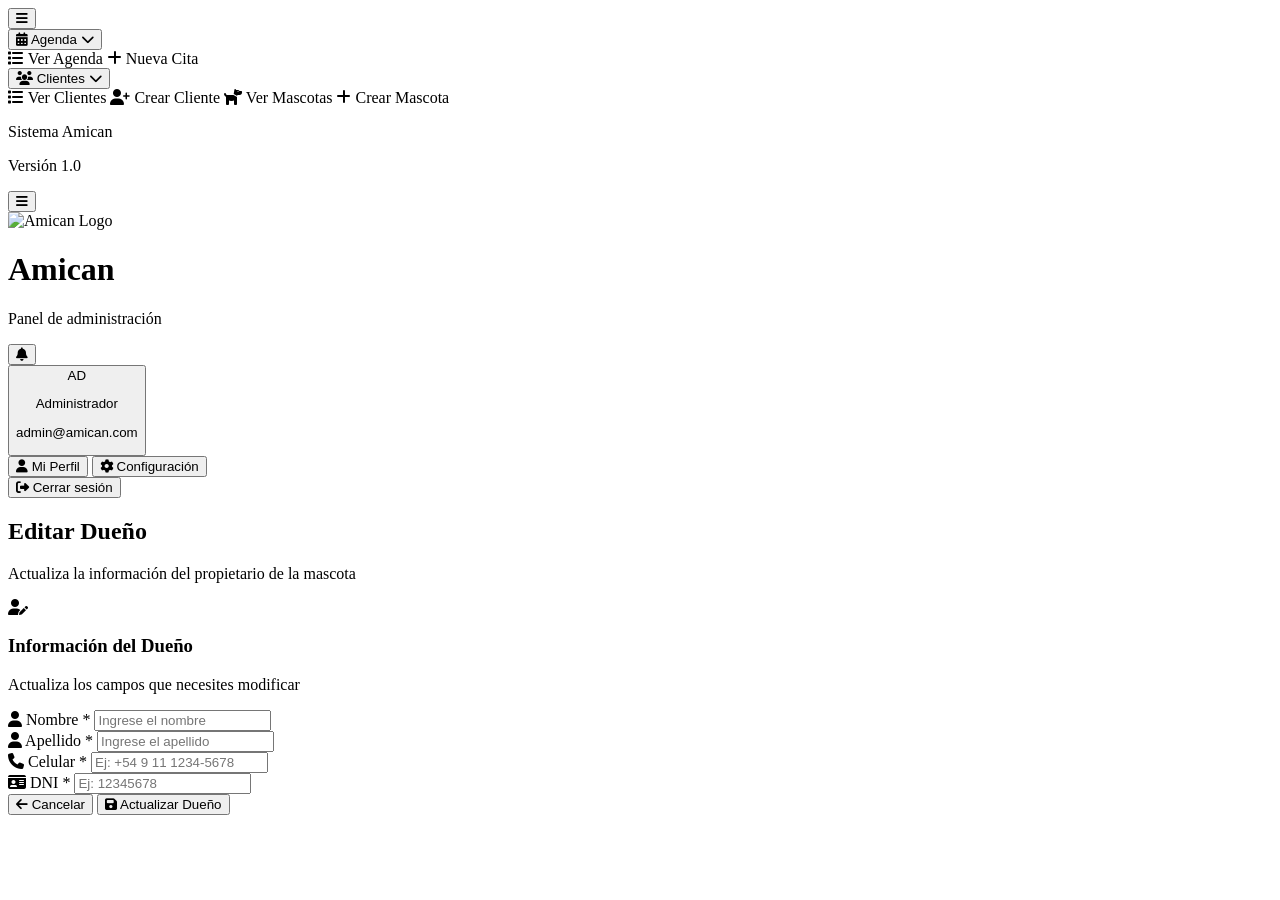
<file: src/main/resources/templates/editarDuenio.html>
<!DOCTYPE html>
<html lang="es" xmlns:th="http://www.thymeleaf.org">
<head>
    <meta charset="UTF-8">
    <meta name="viewport" content="width=device-width, initial-scale=1.0">
    <title>Editar Dueño - Amican</title>
    <link rel="stylesheet" th:href="@{/css/crearDuenio.css}"/>
    <link href="https://fonts.googleapis.com/css2?family=Inter:wght@400;500;600;700&family=Fredoka:wght@400;500;600;700&display=swap" rel="stylesheet">
    <link rel="stylesheet" href="https://cdnjs.cloudflare.com/ajax/libs/font-awesome/6.4.0/css/all.min.css">
</head>
<body>
<div class="app-container">
    <!-- Overlay para móviles -->
    <div id="overlay" class="overlay"></div>

    <!-- Sidebar -->
    <aside id="sidebar" class="sidebar">
        <div class="sidebar-header">
            <button id="toggleSidebar" class="toggle-btn">
                <i class="fas fa-bars"></i>
            </button>
        </div>

        <nav class="sidebar-nav">
            <!-- Simplified navigation without horizontal dropdown -->
            <div class="nav-group">
                <button class="nav-item dropdown-toggle" data-section="agenda">
                    <i class="fas fa-calendar-alt"></i>
                    <span class="nav-text">Agenda</span>
                    <i class="fas fa-chevron-down dropdown-arrow"></i>
                </button>
                <div class="nav-dropdown">
                    <a th:href="@{/turnos/ver}" class="nav-subitem" data-section="agenda-manage">
                        <i class="fas fa-list"></i>
                        <span class="nav-text">Ver Agenda</span>
                    </a>
                    <a th:href="@{/turnos/crear}" class="nav-subitem" data-section="agenda-create">
                        <i class="fas fa-plus"></i>
                        <span class="nav-text">Nueva Cita</span>
                    </a>
                </div>
            </div>

            <!-- Replaced Empleados with Clientes section -->
            <div class="nav-group">
                <button class="nav-item dropdown-toggle" data-section="clientes">
                    <i class="fas fa-users"></i>
                    <span class="nav-text">Clientes</span>
                    <i class="fas fa-chevron-down dropdown-arrow"></i>
                </button>
                <div class="nav-dropdown">
                    <a th:href="@{/duenios/ver}" class="nav-subitem" data-section="clientes-list">
                        <i class="fas fa-list"></i>
                        <span class="nav-text">Ver Clientes</span>
                    </a>
                    <a th:href="@{/duenios/crear}" class="nav-subitem active" data-section="clientes-create">
                        <i class="fas fa-user-plus"></i>
                        <span class="nav-text">Crear Cliente</span>
                    </a>
                    <a th:href="@{/mascotas/ver}" class="nav-subitem" data-section="mascotas-list">
                        <i class="fas fa-dog"></i>
                        <span class="nav-text">Ver Mascotas</span>
                    </a>
                    <a th:href="@{/mascotas/crear}" class="nav-subitem" data-section="mascotas-create">
                        <i class="fas fa-plus"></i>
                        <span class="nav-text">Crear Mascota</span>
                    </a>
                </div>
            </div>
        </nav>

        <div class="sidebar-footer">
            <div class="system-info">
                <p class="system-title">Sistema Amican</p>
                <p class="system-version">Versión 1.0</p>
            </div>
        </div>
    </aside>

    <!-- Main Content -->
    <div class="main-content">
        <!-- Header -->
        <header class="header">
            <div class="header-left">
                <!-- Botón de toggle para móviles -->
                <button id="mobileToggle" class="mobile-toggle">
                    <i class="fas fa-bars"></i>
                </button>

                <a th:href="@{/}" class="logo-container" style="text-decoration: none; color: inherit;">
                    <div class="logo-wrapper">
                        <img th:src="@{/images/logo.png}" alt="Amican Logo" class="logo">
                    </div>
                    <div class="logo-info">
                        <h1 class="logo-text">Amican</h1>
                        <p class="logo-subtitle">Panel de administración</p>
                    </div>
                </a>
            </div>

            <div class="header-right">
                <button class="notification-btn">
                    <i class="fas fa-bell"></i>
                </button>

                <div class="user-menu">
                    <button id="userMenuBtn" class="user-menu-btn">
                        <div class="user-avatar">
                            <span>AD</span>
                        </div>
                        <div class="user-info">
                            <p class="user-name">Administrador</p>
                            <p class="user-email">admin@amican.com</p>
                        </div>
                    </button>
                    <div id="userDropdown" class="user-dropdown">
                        <button class="dropdown-item" data-section="usuario">
                            <i class="fas fa-user"></i>
                            Mi Perfil
                        </button>
                        <button class="dropdown-item">
                            <i class="fas fa-cog"></i>
                            Configuración
                        </button>
                        <div class="dropdown-separator"></div>
                        <button class="dropdown-item logout">
                            <i class="fas fa-sign-out-alt"></i>
                            Cerrar sesión
                        </button>
                    </div>
                </div>
            </div>
        </header>

        <!-- Content Area -->
        <main class="content">
            <!-- Replaced dashboard content with owner edit form -->
            <section id="editar-dueno-section" class="section active">
                <div class="section-header">
                    <div class="section-title">
                        <h2>Editar Dueño</h2>
                        <p class="section-subtitle">Actualiza la información del propietario de la mascota</p>
                    </div>
                </div>

                <div class="form-container">
                    <div class="form-card">
                        <div class="form-header">
                            <div class="form-icon">
                                <i class="fas fa-user-edit"></i>
                            </div>
                            <div class="form-title">
                                <h3>Información del Dueño</h3>
                                <p>Actualiza los campos que necesites modificar</p>
                            </div>
                        </div>

                        <form id="editarDuenioForm"
                              th:action="@{/duenios/editar/{id}(id=${duenioDto.idDuenio})}"
                              method="POST"
                              th:object="${duenioDto}"
                              class="owner-form">

                            <input type="hidden" th:field="*{idDuenio}" />


                            <div class="form-grid">
                                <div class="form-group">
                                    <label for="nombre" class="form-label">
                                        <i class="fas fa-user"></i>
                                        Nombre *
                                    </label>
                                    <input
                                            type="text"
                                            id="nombre"
                                            name="nombre"
                                            th:field="*{nombreDuenio}"
                                            class="form-input"
                                                placeholder="Ingrese el nombre"
                                                required
                                            maxlength="50"
                                    >
                                    <div class="form-error" id="nombre-error"></div>
                                </div>

                                <div class="form-group">
                                    <label for="apellido" class="form-label">
                                        <i class="fas fa-user"></i>
                                        Apellido *
                                    </label>
                                    <input
                                            type="text"
                                            id="apellido"
                                            name="apellido"
                                            th:field="*{apellido}"
                                            class="form-input"
                                            placeholder="Ingrese el apellido"
                                            required
                                            maxlength="50"
                                    >
                                    <div class="form-error" id="apellido-error"></div>
                                </div>

                                <div class="form-group">
                                    <label for="celular" class="form-label">
                                        <i class="fas fa-phone"></i>
                                        Celular *
                                    </label>
                                    <input
                                            type="tel"
                                            id="celular"
                                            name="celular"
                                            th:field="*{celular}"
                                            class="form-input"
                                            placeholder="Ej: +54 9 11 1234-5678"
                                            required
                                            pattern="[+]?[0-9\s\-()]+"
                                            maxlength="20"
                                    >
                                    <div class="form-error" id="celular-error"></div>
                                </div>

                                <div class="form-group">
                                    <label for="dni" class="form-label">
                                        <i class="fas fa-id-card"></i>
                                        DNI *
                                    </label>
                                    <input
                                            type="text"
                                            id="dni"
                                            name="dni"
                                            th:field="*{dni}"
                                            class="form-input"
                                            placeholder="Ej: 12345678"
                                            required
                                            pattern="[0-9]{7,8}"
                                            maxlength="8"
                                    >
                                    <div class="form-error" id="dni-error"></div>
                                </div>
                            </div>

                            <div class="form-actions">
                                <button type="button" class="btn btn-secondary" onclick="window.history.back()">
                                    <i class="fas fa-arrow-left"></i>
                                    Cancelar
                                </button>
                                <button type="submit" class="btn btn-primary">
                                    <i class="fas fa-save"></i>
                                    Actualizar Dueño
                                </button>
                            </div>
                        </form>
                    </div>
                </div>
            </section>
        </main>
    </div>
</div>

<script>
    document.addEventListener('DOMContentLoaded', function() {
        // Elementos del DOM para el toggle responsive
        const sidebar = document.getElementById('sidebar');
        const toggleBtn = document.getElementById('toggleSidebar');
        const mobileToggle = document.getElementById('mobileToggle');
        const overlay = document.getElementById('overlay');
        const mainContent = document.querySelector('.main-content');

        // Toggle sidebar en desktop (solo funciona en pantallas grandes)
        if (toggleBtn && sidebar) {
            toggleBtn.addEventListener('click', function() {
                // Solo funciona en desktop (ancho mayor a 768px)
                if (window.innerWidth > 768) {
                    sidebar.classList.toggle('collapsed');
                }
            });
        }

        // Toggle sidebar en móviles
        if (mobileToggle) {
            mobileToggle.addEventListener('click', function() {
                sidebar.classList.toggle('show');
                overlay.classList.toggle('active');
            });
        }

        // Cerrar sidebar al hacer clic en el overlay
        if (overlay) {
            overlay.addEventListener('click', function() {
                sidebar.classList.remove('show');
                overlay.classList.remove('active');
            });
        }

        // Dropdown functionality
        const dropdownToggles = document.querySelectorAll('.dropdown-toggle');
        dropdownToggles.forEach(toggle => {
            toggle.addEventListener('click', function() {
                const dropdown = this.nextElementSibling;
                const arrow = this.querySelector('.dropdown-arrow');

                if (dropdown && dropdown.classList.contains('nav-dropdown')) {
                    dropdown.classList.toggle('show');
                    arrow.classList.toggle('rotated');
                }
            });
        });

        // User menu dropdown
        const userMenuBtn = document.getElementById('userMenuBtn');
        const userDropdown = document.getElementById('userDropdown');

        if (userMenuBtn && userDropdown) {
            userMenuBtn.addEventListener('click', function(e) {
                e.stopPropagation();
                userDropdown.classList.toggle('show');
            });

            document.addEventListener('click', function() {
                userDropdown.classList.remove('show');
            });
        }

        // Form validation
        const form = document.getElementById('editarDuenioForm');
        if (form) {
            form.addEventListener('submit', function(e) {
                e.preventDefault();

                // Clear previous errors
                document.querySelectorAll('.form-error').forEach(error => {
                    error.textContent = '';
                });
                document.querySelectorAll('.form-input').forEach(input => {
                    input.classList.remove('error');
                });

                let isValid = true;

                // Validate nombre
                const nombre = document.getElementById('nombre');
                if (!nombre.value.trim()) {
                    showError('nombre', 'El nombre es requerido');
                    isValid = false;
                } else if (nombre.value.trim().length < 2) {
                    showError('nombre', 'El nombre debe tener al menos 2 caracteres');
                    isValid = false;
                }

                // Validate apellido
                const apellido = document.getElementById('apellido');
                if (!apellido.value.trim()) {
                    showError('apellido', 'El apellido es requerido');
                    isValid = false;
                } else if (apellido.value.trim().length < 2) {
                    showError('apellido', 'El apellido debe tener al menos 2 caracteres');
                    isValid = false;
                }

                // Validate celular
                const celular = document.getElementById('celular');
                const phoneRegex = /^[+]?[0-9\s\-()]{8,20}$/;
                if (!celular.value.trim()) {
                    showError('celular', 'El celular es requerido');
                    isValid = false;
                } else if (!phoneRegex.test(celular.value.trim())) {
                    showError('celular', 'Formato de celular inválido');
                    isValid = false;
                }

                // Validate DNI
                const dni = document.getElementById('dni');
                const dniRegex = /^[0-9]{7,8}$/;
                if (!dni.value.trim()) {
                    showError('dni', 'El DNI es requerido');
                    isValid = false;
                } else if (!dniRegex.test(dni.value.trim())) {
                    showError('dni', 'El DNI debe tener 7 u 8 dígitos');
                    isValid = false;
                }

                if (isValid) {
                    // If validation passes, submit the form
                    this.submit();
                }
            });
        }

        function showError(fieldId, message) {
            const errorElement = document.getElementById(fieldId + '-error');
            const inputElement = document.getElementById(fieldId);

            if (errorElement) {
                errorElement.textContent = message;
            }
            if (inputElement) {
                inputElement.classList.add('error');
            }
        }

        // Real-time validation
        document.querySelectorAll('.form-input').forEach(input => {
            input.addEventListener('blur', function() {
                const errorElement = document.getElementById(this.id + '-error');
                if (errorElement && errorElement.textContent) {
                    // Re-validate on blur if there was an error
                    form.dispatchEvent(new Event('submit'));
                }
            });

            input.addEventListener('input', function() {
                // Clear error styling on input
                this.classList.remove('error');
                const errorElement = document.getElementById(this.id + '-error');
                if (errorElement) {
                    errorElement.textContent = '';
                }
            });
        });

        // Manejo responsive al redimensionar
        function handleResize() {
            if (window.innerWidth > 768) {
                // En desktop, asegurarse que el sidebar esté visible y sin overlay
                sidebar.classList.remove('show');
                overlay.classList.remove('active');
            }
        }

        window.addEventListener('resize', handleResize);
        handleResize(); // Ejecutar al cargar
    });
</script>
</body>
</html>
</file>
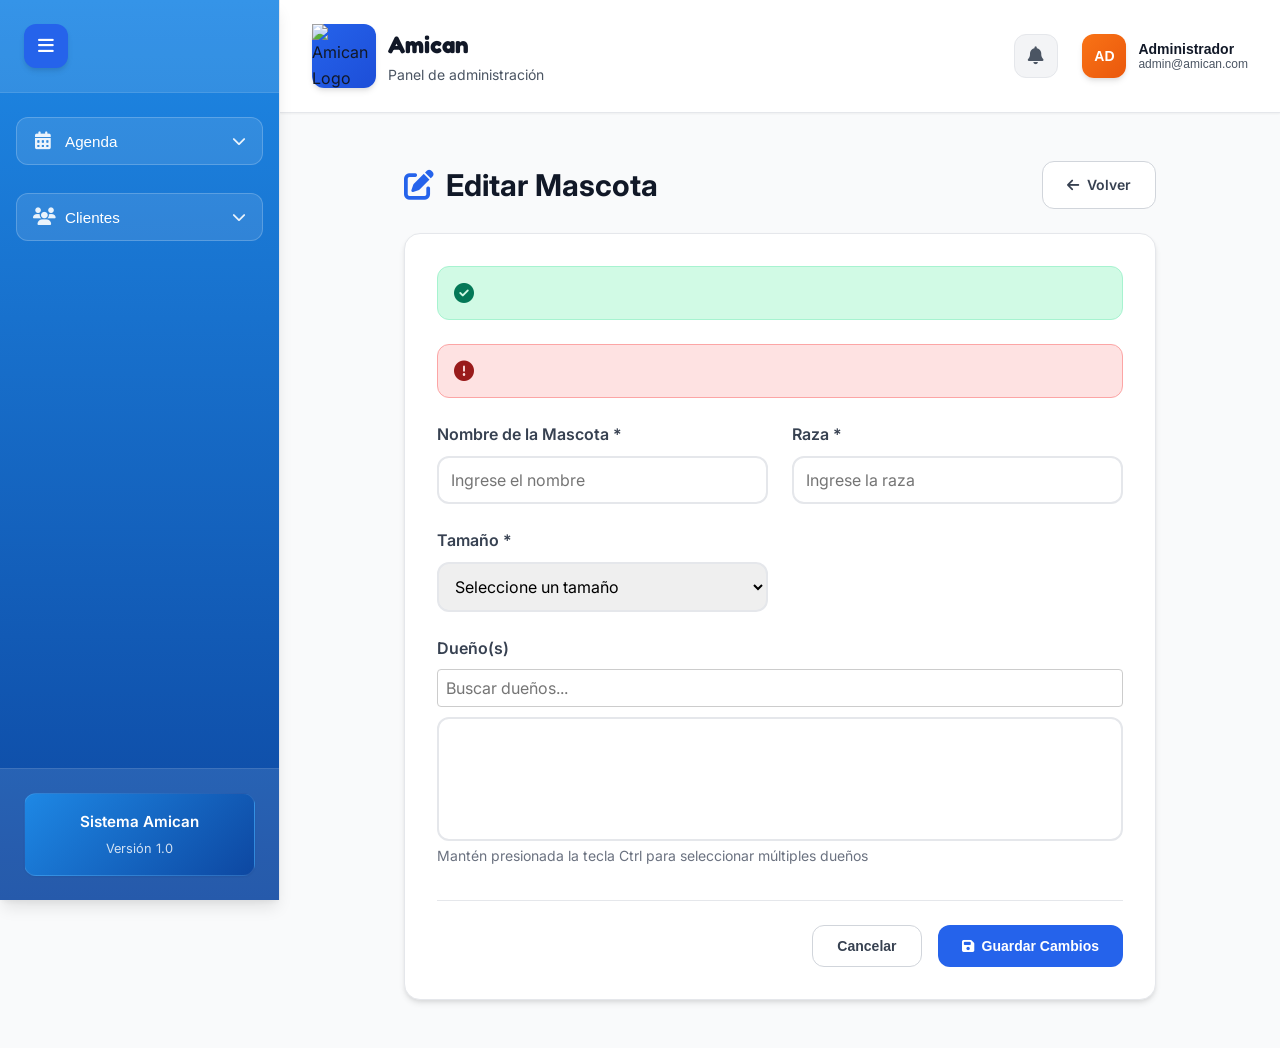
<file: src/main/resources/templates/editarMascota.html>
<!DOCTYPE html>
<html lang="es" xmlns:th="http://www.thymeleaf.org">
<head>
    <meta charset="UTF-8">
    <meta name="viewport" content="width=device-width, initial-scale=1.0">
    <title>Editar Mascota - Amican</title>
    <link href="https://fonts.googleapis.com/css2?family=Inter:wght@400;500;600;700&family=Fredoka:wght@400;500;600;700&display=swap" rel="stylesheet">
    <link rel="stylesheet" href="https://cdnjs.cloudflare.com/ajax/libs/font-awesome/6.4.0/css/all.min.css">
    <style>
        /* Reset y variables */
        * {
            margin: 0;
            padding: 0;
            box-sizing: border-box;
        }
        :root {
            /* Colores Amican basados en el logo */
            --amican-blue: #2563eb;
            --amican-orange: #f97316;
            --amican-blue-light: #93c5fd;
            --amican-orange-light: #fed7aa;
            --amican-blue-dark: #1d4ed8;
            --amican-orange-dark: #ea580c;
            /* Colores base */
            --white: #ffffff;
            --gray-50: #f9fafb;
            --gray-100: #f3f4f6;
            --gray-200: #e5e7eb;
            --gray-300: #d1d5db;
            --gray-400: #9ca3af;
            --gray-500: #6b7280;
            --gray-600: #4b5563;
            --gray-700: #374151;
            --gray-800: #1f2937;
            --gray-900: #111827;
            --red-500: #ef4444;
            --red-600: #dc2626;
            --red-700: #991b1b;
            --red-100: #fee2e2;
            --red-200: #fca5a5;
            --yellow-100: #fef9c3;
            --yellow-800: #9a9a9a;
            --yellow-200: #fef08a;
            --blue-100: #bae6fd;
            --blue-600: #0ea5e9;
            --blue-700: #0284c7;
            --blue-800: #0369a1;
            --blue-200: #60a5fa;
            --green-100: #d1fae5;
            --green-800: #047857;
            --green-200: #a7f3d0;
            /* Fuentes */
            --font-inter: "Inter", sans-serif;
            --font-fredoka: "Fredoka", cursive;
            /* Espaciado */
            --spacing-1: 0.25rem;
            --spacing-2: 0.5rem;
            --spacing-3: 0.75rem;
            --spacing-4: 1rem;
            --spacing-5: 1.25rem;
            --spacing-6: 1.5rem;
            --spacing-8: 2rem;
            --spacing-12: 3rem;
            /* Bordes */
            --radius-sm: 0.375rem;
            --radius-md: 0.5rem;
            --radius-lg: 0.75rem;
            --radius-xl: 1rem;
            --radius-2xl: 1.5rem;
            --radius-full: 50%;
            /* Sombras */
            --shadow-sm: 0 1px 2px 0 rgba(0, 0, 0, 0.05);
            --shadow-md: 0 4px 6px -1px rgba(0, 0, 0, 0.1), 0 2px 4px -1px rgba(0, 0, 0, 0.06);
            --shadow-lg: 0 10px 15px -3px rgba(0, 0, 0, 0.1), 0 4px 6px -2px rgba(0, 0, 0, 0.05);
            --shadow-xl: 0 20px 25px -5px rgba(0, 0, 0, 0.1), 0 10px 10px -5px rgba(0, 0, 0, 0.04);
        }

        body {
            font-family: var(--font-inter);
            background-color: var(--gray-50);
            color: var(--gray-900);
            line-height: 1.6;
        }

        /* Layout principal */
        .app-container {
            display: flex;
            min-height: 100vh;
        }

        /* Sidebar */
        .sidebar {
            width: 280px;
            background: linear-gradient(180deg, #1e88e5 0%, #0d47a1 100%);
            border-right: 1px solid var(--gray-200);
            transition: all 0.3s ease;
            position: fixed;
            height: 100vh;
            left: 0;
            top: 0;
            z-index: 1000;
            overflow-y: auto;
            display: flex;
            flex-direction: column;
            box-shadow: var(--shadow-lg);
        }
        .sidebar.collapsed {
            width: 80px;
        }
        .sidebar-header {
            padding: var(--spacing-6);
            border-bottom: 1px solid rgba(255, 255, 255, 0.1);
            background: rgba(255, 255, 255, 0.1);
        }
        .toggle-btn {
            width: 44px;
            height: 44px;
            background: var(--amican-blue);
            border: none;
            color: var(--white);
            font-size: 1.125rem;
            cursor: pointer;
            border-radius: var(--radius-lg);
            transition: all 0.3s ease;
            display: flex;
            align-items: center;
            justify-content: center;
            box-shadow: var(--shadow-md);
        }
        .toggle-btn:hover {
            background: var(--amican-blue-dark);
            transform: translateY(-1px);
            box-shadow: var(--shadow-lg);
        }
        .sidebar-nav {
            flex: 1;
            padding: var(--spacing-6) var(--spacing-4);
            display: flex;
            flex-direction: column;
            gap: var(--spacing-3);
        }
        .nav-item {
            display: flex;
            align-items: center;
            width: 100%;
            height: 48px;
            padding: 0 var(--spacing-4);
            background: rgba(255, 255, 255, 0.1);
            border: 1px solid rgba(255, 255, 255, 0.2);
            color: var(--white);
            text-align: left;
            border-radius: var(--radius-lg);
            cursor: pointer;
            transition: all 0.3s ease;
            font-size: 0.95rem;
            font-weight: 500;
            justify-content: flex-start;
            position: relative;
        }
        .nav-item.dropdown-toggle {
            justify-content: space-between;
        }

        .dropdown-arrow {
            font-size: 0.875rem !important;
            width: auto !important;
            margin-right: 0 !important;
            margin-left: auto;
            transition: transform 0.3s ease;
        }

        .dropdown-arrow.rotated {
            transform: rotate(180deg);
        }

        .nav-dropdown {
            max-height: 0;
            overflow: hidden;
            transition: max-height 0.3s ease;
            margin-top: var(--spacing-2);
            margin-left: var(--spacing-4);
            border-left: 2px solid rgba(255, 255, 255, 0.2);
            padding-left: var(--spacing-3);
        }

        .nav-dropdown.show {
            max-height: 200px;
        }

        .nav-subitem {
            display: flex;
            align-items: center;
            width: 100%;
            height: 40px;
            padding: 0 var(--spacing-3);
            background: rgba(255, 255, 255, 0.05);
            border: 1px solid rgba(255, 255, 255, 0.1);
            color: rgba(255, 255, 255, 0.9);
            text-align: left;
            border-radius: var(--radius-md);
            cursor: pointer;
            transition: all 0.3s ease;
            font-size: 0.875rem;
            font-weight: 400;
            justify-content: flex-start;
            margin-bottom: var(--spacing-1);
        }

        .nav-subitem i {
            margin-right: var(--spacing-2);
            font-size: 1rem;
            width: 16px;
            text-align: center;
            color: rgba(255, 255, 255, 0.8);
        }

        .nav-subitem:hover {
            background: rgba(255, 255, 255, 0.15);
            color: var(--white);
            border-color: rgba(255, 255, 255, 0.2);
            transform: translateX(2px);
        }

        .nav-subitem.active {
            background: rgba(255, 255, 255, 0.2);
            color: var(--white);
            border-color: rgba(255, 255, 255, 0.3);
        }

        .nav-item i {
            margin-right: var(--spacing-3);
            font-size: 1.125rem;
            width: 20px;
            text-align: center;
            color: rgba(255, 255, 255, 0.9);
        }
        .nav-item:hover {
            background: rgba(255, 255, 255, 0.2);
            color: var(--white);
            border-color: rgba(255, 255, 255, 0.3);
            transform: translateX(4px);
            box-shadow: var(--shadow-md);
        }
        .nav-item.active {
            background: rgba(255, 255, 255, 0.25);
            color: var(--white);
            border-color: rgba(255, 255, 255, 0.4);
            box-shadow: var(--shadow-md);
        }

        .nav-group {
            margin-bottom: var(--spacing-2);
        }
        .sidebar.collapsed .nav-group {
            margin-bottom: var(--spacing-4);
        }
        .sidebar.collapsed .nav-text {
            display: none;
        }
        .sidebar.collapsed .nav-item {
            justify-content: center;
            width: 48px;
            height: 48px;
            padding: 0;
        }
        .sidebar.collapsed .nav-item i {
            margin-right: 0;
            font-size: 1.25rem;
        }
        .sidebar.collapsed .nav-dropdown {
            display: none;
        }
        .sidebar.collapsed .dropdown-arrow {
            display: none;
        }

        .sidebar-footer {
            padding: var(--spacing-6);
            border-top: 1px solid rgba(255, 255, 255, 0.1);
            background: rgba(255, 255, 255, 0.1);
        }
        .sidebar.collapsed .sidebar-footer {
            display: none;
        }
        .system-info {
            text-align: center;
            background: linear-gradient(135deg, #1e88e5 0%, #0d47a1 100%);
            border: 1px solid rgba(255, 255, 255, 0.1);
            border-radius: var(--radius-lg);
            padding: var(--spacing-4);
            box-shadow: var(--shadow-sm);
            color: white;
        }
        .system-title {
            font-weight: 600;
            color: var(--white);
            margin: 0 0 var(--spacing-1) 0;
            font-size: 0.95rem;
        }
        .system-version {
            font-size: 0.8rem;
            color: rgba(255, 255, 255, 0.8);
            margin: 0;
        }

        /* Main content */
        .main-content {
            flex: 1;
            margin-left: 280px;
            transition: margin-left 0.3s ease;
            background: var(--gray-50);
        }
        .sidebar.collapsed ~ .main-content {
            margin-left: 80px;
        }

        /* Header */
        .header {
            background: var(--white);
            border-bottom: 1px solid var(--gray-200);
            padding: var(--spacing-4) var(--spacing-6);
            display: flex;
            justify-content: space-between;
            align-items: center;
            position: sticky;
            top: 0;
            z-index: 100;
            box-shadow: var(--shadow-sm);
        }
        .header-left {
            display: flex;
            align-items: center;
        }
        .logo-container {
            display: flex;
            align-items: center;
            gap: var(--spacing-3);
            background: none;
            border: none;
            cursor: pointer;
            padding: var(--spacing-2);
            border-radius: var(--radius-lg);
            transition: all 0.3s ease;
        }
        .logo-container:hover {
            background: var(--gray-50);
        }
        .logo-wrapper {
            width: 64px;
            height: 64px;
            background: linear-gradient(135deg, var(--amican-blue), var(--amican-blue-dark));
            border-radius: var(--radius-lg);
            display: flex;
            align-items: center;
            justify-content: center;
            box-shadow: var(--shadow-md);
        }
        .logo {
            width: 64px;
            height: 64px;
            object-fit: contain;
        }
        .logo-info {
            display: flex;
            flex-direction: column;
        }
        .logo-text {
            font-family: var(--font-fredoka);
            font-size: 1.5rem;
            font-weight: 700;
            color: var(--gray-900);
            margin: 0;
        }
        .logo-subtitle {
            font-size: 0.875rem;
            color: var(--gray-600);
            margin: 0;
        }
        .header-right {
            display: flex;
            align-items: center;
            gap: var(--spacing-4);
        }
        .notification-btn {
            width: 44px;
            height: 44px;
            background: var(--gray-100);
            border: 1px solid var(--gray-200);
            color: var(--gray-600);
            border-radius: var(--radius-lg);
            cursor: pointer;
            transition: all 0.3s ease;
            display: flex;
            align-items: center;
            justify-content: center;
            font-size: 1.125rem;
        }
        .notification-btn:hover {
            background: var(--amican-blue);
            color: var(--white);
            border-color: var(--amican-blue);
            transform: translateY(-1px);
            box-shadow: var(--shadow-md);
        }
        .user-menu {
            position: relative;
        }
        .user-menu-btn {
            display: flex;
            align-items: center;
            gap: var(--spacing-3);
            background: none;
            border: none;
            cursor: pointer;
            padding: var(--spacing-2);
            border-radius: var(--radius-lg);
            transition: all 0.3s ease;
        }
        .user-menu-btn:hover {
            background: var(--gray-50);
            text-decoration: none;
        }
        .user-avatar {
            width: 44px;
            height: 44px;
            background: linear-gradient(135deg, var(--amican-orange), var(--amican-orange-dark));
            border-radius: var(--radius-lg);
            display: flex;
            align-items: center;
            justify-content: center;
            color: var(--white);
            font-weight: 600;
            font-size: 0.875rem;
            box-shadow: var(--shadow-md);
        }
        .user-info {
            text-align: left;
        }
        .user-name {
            font-weight: 600;
            color: var(--gray-900);
            margin: 0;
            font-size: 0.875rem;
        }
        .user-email {
            font-size: 0.75rem;
            color: var(--gray-600);
            margin: 0;
        }
        .user-dropdown {
            position: absolute;
            top: 100%;
            right: 0;
            background: var(--white);
            border: 1px solid var(--gray-200);
            border-radius: var(--radius-lg);
            box-shadow: var(--shadow-lg);
            min-width: 200px;
            padding: var(--spacing-2);
            display: none;
            z-index: 1000;
        }
        .user-dropdown.show {
            display: block;
        }
        .dropdown-item {
            display: flex;
            align-items: center;
            gap: var(--spacing-3);
            width: 100%;
            padding: var(--spacing-3) var(--spacing-4);
            background: none;
            border: none;
            text-align: left;
            border-radius: var(--radius-md);
            cursor: pointer;
            transition: all 0.3s ease;
            font-size: 0.875rem;
            color: var(--gray-700);
        }
        .dropdown-item:hover {
            background: var(--gray-50);
            color: var(--gray-900);
        }
        .dropdown-item.logout {
            color: var(--red-600);
        }
        .dropdown-item.logout:hover {
            background: var(--red-100);
            color: var(--red-700);
        }
        .dropdown-separator {
            height: 1px;
            background: var(--gray-200);
            margin: var(--spacing-2) 0;
        }

        /* Content */
        .content {
            padding: var(--spacing-6);
        }

        /* Form Section */
        .form-section {
            padding: var(--spacing-6);
            max-width: 800px;
            margin: 0 auto;
        }

        .section-header {
            display: flex;
            justify-content: space-between;
            align-items: center;
            margin-bottom: var(--spacing-6);
        }

        .section-header h2 {
            font-size: 1.875rem;
            font-weight: 700;
            color: var(--gray-900);
            display: flex;
            align-items: center;
            gap: var(--spacing-3);
        }

        .section-header h2 i {
            color: var(--amican-blue);
        }

        .form-container {
            background: var(--white);
            border-radius: var(--radius-xl);
            padding: var(--spacing-8);
            box-shadow: var(--shadow-md);
            border: 1px solid var(--gray-200);
        }

        .form-grid {
            display: grid;
            grid-template-columns: 1fr 1fr;
            gap: var(--spacing-6);
            margin-bottom: var(--spacing-8);
        }

        .form-group {
            display: flex;
            flex-direction: column;
        }

        .form-group.full-width {
            grid-column: 1 / -1;
        }

        .form-group label {
            font-weight: 600;
            margin-bottom: var(--spacing-2);
            color: var(--gray-700);
        }

        .form-group input,
        .form-group select {
            padding: var(--spacing-3);
            border: 2px solid var(--gray-200);
            border-radius: var(--radius-lg);
            font-size: 1rem;
            transition: all 0.3s ease;
            font-family: var(--font-inter);
        }

        .form-group input:focus,
        .form-group select:focus {
            outline: none;
            border-color: var(--amican-blue);
            box-shadow: 0 0 0 3px rgba(37, 99, 235, 0.1);
        }

        .select-multiple {
            min-height: 120px;
            padding: var(--spacing-2);
        }

        .form-help {
            color: var(--gray-500);
            font-size: 0.875rem;
            margin-top: var(--spacing-1);
        }

        .form-actions {
            display: flex;
            gap: var(--spacing-4);
            justify-content: flex-end;
            padding-top: var(--spacing-6);
            border-top: 1px solid var(--gray-200);
        }

        .btn-primary, .btn-secondary {
            padding: var(--spacing-3) var(--spacing-6);
            border-radius: var(--radius-lg);
            font-weight: 600;
            font-size: 0.875rem;
            cursor: pointer;
            transition: all 0.3s ease;
            display: flex;
            align-items: center;
            gap: var(--spacing-2);
            text-decoration: none;
        }

        .btn-primary {
            background: var(--amican-blue);
            color: var(--white);
            border: none;
        }

        .btn-primary:hover {
            background: var(--amican-blue-dark);
            transform: translateY(-1px);
            box-shadow: var(--shadow-md);
        }

        .btn-secondary {
            background: var(--white);
            color: var(--gray-700);
            border: 1px solid var(--gray-300);
        }

        .btn-secondary:hover {
            background: var(--gray-50);
            border-color: var(--gray-400);
        }

        .alert {
            padding: var(--spacing-4);
            border-radius: var(--radius-lg);
            margin-bottom: var(--spacing-6);
            display: flex;
            align-items: center;
            gap: var(--spacing-3);
        }

        .alert-success {
            background-color: var(--green-100);
            color: var(--green-800);
            border: 1px solid var(--green-200);
        }

        .alert-error {
            background-color: var(--red-100);
            color: var(--red-700);
            border: 1px solid var(--red-200);
        }

        .alert i {
            font-size: 1.25rem;
        }

        /* Overlay para móviles */
        .overlay {
            display: none;
            position: fixed;
            top: 0;
            left: 0;
            right: 0;
            bottom: 0;
            background-color: rgba(0, 0, 0, 0.5);
            z-index: 999;
            opacity: 0;
            transition: opacity 0.3s ease;
        }

        .overlay.active {
            display: block;
            opacity: 1;
        }

        /* Botón mobile toggle */
        .mobile-toggle {
            display: none;
            width: 44px;
            height: 44px;
            background: var(--gray-100);
            border: 1px solid var(--gray-200);
            color: var(--gray-600);
            border-radius: var(--radius-lg);
            cursor: pointer;
            transition: all 0.3s ease;
            align-items: center;
            justify-content: center;
            font-size: 1.125rem;
            margin-right: var(--spacing-4);
        }

        .mobile-toggle:hover {
            background: var(--amican-blue);
            color: var(--white);
            border-color: var(--amican-blue);
        }

        /* Responsive Design */
        @media (max-width: 768px) {
            .mobile-toggle {
                display: flex;
            }

            .sidebar {
                transform: translateX(-100%);
                z-index: 1000;
            }

            .sidebar.show {
                transform: translateX(0);
            }

            .main-content {
                margin-left: 0;
                width: 100%;
            }

            .sidebar.collapsed {
                transform: translateX(-100%);
            }

            .sidebar.collapsed.show {
                transform: translateX(0);
            }

            .header {
                padding: var(--spacing-3) var(--spacing-4);
            }

            .logo-wrapper {
                width: 48px;
                height: 48px;
            }

            .logo {
                width: 48px;
                height: 48px;
            }

            .logo-text {
                font-size: 1.25rem;
            }

            .user-info {
                display: none;
            }

            .content {
                padding: var(--spacing-4);
            }

            .form-section {
                padding: var(--spacing-4);
            }

            .form-container {
                padding: var(--spacing-6);
            }

            .form-grid {
                grid-template-columns: 1fr;
                gap: var(--spacing-4);
            }

            .section-header {
                flex-direction: column;
                align-items: flex-start;
                gap: var(--spacing-3);
            }

            .section-header h2 {
                font-size: 1.5rem;
            }
        }

        @media (max-width: 480px) {
            .header-right {
                gap: var(--spacing-2);
            }

            .notification-btn {
                width: 40px;
                height: 40px;
            }

            .user-avatar {
                width: 40px;
                height: 40px;
            }

            .form-actions {
                flex-direction: column;
            }

            .btn-primary, .btn-secondary {
                width: 100%;
                justify-content: center;
            }
        }

        /* Asegurar que los elementos dentro de los enlaces no tengan subrayado */
        .nav-subitem,
        .nav-subitem * {
            text-decoration: none !important;
        }

        .nav-item,
        .nav-item * {
            text-decoration: none !important;
        }
    </style>
</head>
<body>
<div class="app-container">
    <!-- Sidebar -->
    <aside id="sidebar" class="sidebar">
        <div class="sidebar-header">
            <button id="toggleSidebar" class="toggle-btn">
                <i class="fas fa-bars"></i>
            </button>
        </div>

        <nav class="sidebar-nav">
            <!-- Simplified navigation without horizontal dropdown -->
            <div class="nav-group">
                <button class="nav-item dropdown-toggle" data-section="agenda">
                    <i class="fas fa-calendar-alt"></i>
                    <span class="nav-text">Agenda</span>
                    <i class="fas fa-chevron-down dropdown-arrow"></i>
                </button>
                <div class="nav-dropdown">
                    <a th:href="@{/turnos/ver}" class="nav-subitem" data-section="agenda-manage">
                        <i class="fas fa-list"></i>
                        <span class="nav-text">Ver Agenda</span>
                    </a>
                    <a th:href="@{/turnos/crear}" class="nav-subitem" data-section="agenda-create">
                        <i class="fas fa-plus"></i>
                        <span class="nav-text">Nueva Cita</span>
                    </a>
                </div>
            </div>

            <!-- Replaced Empleados with Clientes section -->
            <div class="nav-group">
                <button class="nav-item dropdown-toggle" data-section="clientes">
                    <i class="fas fa-users"></i>
                    <span class="nav-text">Clientes</span>
                    <i class="fas fa-chevron-down dropdown-arrow"></i>
                </button>
                <div class="nav-dropdown">
                    <a th:href="@{/duenios/ver}" class="nav-subitem" data-section="clientes-list">
                        <i class="fas fa-list"></i>
                        <span class="nav-text">Ver Clientes</span>
                    </a>
                    <a th:href="@{/duenios/crear}" class="nav-subitem active" data-section="clientes-create">
                        <i class="fas fa-user-plus"></i>
                        <span class="nav-text">Crear Cliente</span>
                    </a>
                    <a th:href="@{/mascotas/ver}" class="nav-subitem" data-section="mascotas-list">
                        <i class="fas fa-dog"></i>
                        <span class="nav-text">Ver Mascotas</span>
                    </a>
                    <a th:href="@{/mascotas/crear}" class="nav-subitem" data-section="mascotas-create">
                        <i class="fas fa-plus"></i>
                        <span class="nav-text">Crear Mascota</span>
                    </a>
                </div>
            </div>
        </nav>

        <div class="sidebar-footer">
            <div class="system-info">
                <p class="system-title">Sistema Amican</p>
                <p class="system-version">Versión 1.0</p>
            </div>
        </div>
    </aside>

    <!-- Overlay para móviles -->
    <div id="overlay" class="overlay"></div>

    <!-- Main Content -->
    <div class="main-content">
        <!-- Header -->
        <header class="header">
            <div class="header-left">
                <button id="mobileToggle" class="mobile-toggle">
                    <i class="fas fa-bars"></i>
                </button>
                <a th:href="@{/}" class="logo-container" style="text-decoration: none; color: inherit;">
                    <div class="logo-wrapper">
                        <img th:src="@{/images/logo.png}" alt="Amican Logo" class="logo">
                    </div>
                    <div class="logo-info">
                        <h1 class="logo-text">Amican</h1>
                        <p class="logo-subtitle">Panel de administración</p>
                    </div>
                </a>
            </div>
            <div class="header-right">
                <button class="notification-btn">
                    <i class="fas fa-bell"></i>
                </button>
                <div class="user-menu">
                    <button id="userMenuBtn" class="user-menu-btn">
                        <div class="user-avatar">
                            <span>AD</span>
                        </div>
                        <div class="user-info">
                            <p class="user-name">Administrador</p>
                            <p class="user-email">admin@amican.com</p>
                        </div>
                    </button>
                    <div id="userDropdown" class="user-dropdown">
                        <button class="dropdown-item" data-section="usuario">
                            <i class="fas fa-user"></i> Mi Perfil
                        </button>
                        <button class="dropdown-item">
                            <i class="fas fa-cog"></i> Configuración
                        </button>
                        <div class="dropdown-separator"></div>
                        <button class="dropdown-item logout">
                            <i class="fas fa-sign-out-alt"></i> Cerrar sesión
                        </button>
                    </div>
                </div>
            </div>
        </header>

        <!-- Content Area -->
        <main class="content">
            <section class="form-section">
                <div class="section-header">
                    <h2><i class="fas fa-edit"></i> Editar Mascota</h2>
                    <a th:href="@{/mascotas/ver}" class="btn-secondary">
                        <i class="fas fa-arrow-left"></i> Volver
                    </a>
                </div>

                <form th:action="@{/mascotas/editar/{id}(id=${mascota.idMascotas})}"
                      th:object="${mascota}" method="post" class="form-container">

                    <!-- Mensajes de éxito/error -->
                    <div th:if="${success}" class="alert alert-success">
                        <i class="fas fa-check-circle"></i>
                        <span th:text="${success}"></span>
                    </div>
                    <div th:if="${error}" class="alert alert-error">
                        <i class="fas fa-exclamation-circle"></i>
                        <span th:text="${error}"></span>
                    </div>

                    <div class="form-grid">
                        <div class="form-group">
                            <label for="nombreMascotas">Nombre de la Mascota *</label>
                            <input type="text" id="nombreMascotas" th:field="*{nombreMascotas}"
                                   required placeholder="Ingrese el nombre">
                        </div>

                        <div class="form-group">
                            <label for="raza">Raza *</label>
                            <input type="text" id="raza" th:field="*{raza}"
                                   required placeholder="Ingrese la raza">
                        </div>

                        <div class="form-group">
                            <label for="tamanios">Tamaño *</label>
                            <select id="tamanios" th:field="*{tamanios}" required>
                                <option value="">Seleccione un tamaño</option>
                                <option th:each="tamanio : ${tamanios}"
                                        th:value="${tamanio}"
                                        th:text="${tamanio}">
                                </option>
                            </select>
                        </div>

                        <div class="form-group full-width">
                            <label for="dueniosIds">Dueño(s)</label>
                            <select id="dueniosIds" th:field="*{dueniosIds}" multiple
                                    class="select-multiple" size="5">
                                <option th:each="duenio : ${todosLosDuenios}"
                                        th:value="${duenio.idDuenio}"
                                        th:selected="${mascota.dueniosList != null && mascota.dueniosList.contains(duenio)}"
                                        th:text="${duenio.nombreDuenio} + ' ' + ${duenio.apellido} + ' - ' + ${duenio.dni}">
                                </option>
                            </select>
                            <small class="form-help">Mantén presionada la tecla Ctrl para seleccionar múltiples dueños</small>
                        </div>
                    </div>

                    <div class="form-actions">
                        <button type="button" th:onclick="'window.location.href=\'/mascotas/ver\''"
                                class="btn-secondary">
                            Cancelar
                        </button>
                        <button type="submit" class="btn-primary">
                            <i class="fas fa-save"></i> Guardar Cambios
                        </button>
                    </div>
                </form>
            </section>
        </main>
    </div>
</div>

<script>
    document.addEventListener('DOMContentLoaded', function () {
        const sidebar = document.getElementById('sidebar');
        const toggleSidebar = document.getElementById('toggleSidebar');
        const mobileToggle = document.getElementById('mobileToggle');
        const overlay = document.getElementById('overlay');
        const userMenuBtn = document.getElementById('userMenuBtn');
        const userDropdown = document.getElementById('userDropdown');

        // Detectar si estamos en móvil
        function isMobile() {
            return window.innerWidth <= 768;
        }

        // 1. Toggle en desktop: colapsar sidebar
        if (toggleSidebar) {
            toggleSidebar.addEventListener('click', function () {
                if (!isMobile()) {
                    sidebar.classList.toggle('collapsed');
                }
            });
        }

        // 2. Toggle en móvil: mostrar/ocultar sidebar con overlay
        if (mobileToggle && overlay) {
            mobileToggle.addEventListener('click', function () {
                sidebar.classList.add('show');
                overlay.classList.add('active');
            });

            overlay.addEventListener('click', function () {
                sidebar.classList.remove('show');
                overlay.classList.remove('active');
            });
        }

        // 3. Dropdowns del sidebar
        const dropdownToggles = document.querySelectorAll('.dropdown-toggle');
        dropdownToggles.forEach(toggle => {
            toggle.addEventListener('click', function (e) {
                e.preventDefault();
                const dropdown = this.nextElementSibling;
                const arrow = this.querySelector('.dropdown-arrow');

                // Cerrar otros
                dropdownToggles.forEach(other => {
                    if (other !== toggle) {
                        other.nextElementSibling.classList.remove('show');
                        other.querySelector('.dropdown-arrow').classList.remove('rotated');
                    }
                });

                // Toggle actual
                dropdown.classList.toggle('show');
                arrow.classList.toggle('rotated');
            });
            });

        // 4. Dropdown de usuario
        if (userMenuBtn && userDropdown) {
            userMenuBtn.addEventListener('click', function (e) {
                e.stopPropagation();
                userDropdown.classList.toggle('show');
            });

            document.addEventListener('click', function (e) {
                if (!userMenuBtn.contains(e.target) && !userDropdown.contains(e.target)) {
                    userDropdown.classList.remove('show');
                }
            });
        }

        // 5. Manejo de redimensionado
        function handleResize() {
            if (!isMobile()) {
                sidebar.classList.remove('show');
                overlay.classList.remove('active');
            } else {
                sidebar.classList.remove('collapsed');
            }
        }

        window.addEventListener('resize', handleResize);
        handleResize();

        // 6. Validación del formulario
        const form = document.querySelector('form');
        if (form) {
            form.addEventListener('submit', function(e) {
                const nombre = document.getElementById('nombreMascotas');
                const raza = document.getElementById('raza');
                const tamanio = document.getElementById('tamanios');
                let isValid = true;

                // Validar nombre
                if (!nombre.value.trim()) {
                    markAsInvalid(nombre, 'El nombre de la mascota es requerido');
                    isValid = false;
                } else {
                    markAsValid(nombre);
                }

                // Validar raza
                if (!raza.value.trim()) {
                    markAsInvalid(raza, 'La raza de la mascota es requerida');
                    isValid = false;
                } else {
                    markAsValid(raza);
                }

                // Validar tamaño
                if (!tamanio.value) {
                    markAsInvalid(tamanio, 'El tamaño de la mascota es requerido');
                    isValid = false;
                } else {
                    markAsValid(tamanio);
                }

                if (!isValid) {
                    e.preventDefault();

                    // Mostrar mensaje de error general
                    const errorDiv = document.querySelector('.alert-error') || createAlertElement('error');
                    errorDiv.innerHTML = '<i class="fas fa-exclamation-circle"></i> Por favor, complete todos los campos obligatorios';
                    if (!document.querySelector('.alert-error')) {
                        form.insertBefore(errorDiv, form.firstChild);
                    }
                }
            });
        }

        // Función para marcar campo como inválido
        function markAsInvalid(field, message) {
            field.style.borderColor = '#ef4444';
            field.title = message;

            // Crear o actualizar tooltip de error
            let errorTooltip = field.nextElementSibling;
            if (!errorTooltip || !errorTooltip.classList.contains('error-tooltip')) {
                errorTooltip = document.createElement('div');
                errorTooltip.className = 'error-tooltip';
                field.parentNode.appendChild(errorTooltip);
            }
            errorTooltip.textContent = message;
            errorTooltip.style.display = 'block';
        }

        // Función para marcar campo como válido
        function markAsValid(field) {
            field.style.borderColor = '';
            field.title = '';

            // Ocultar tooltip de error si existe
            const errorTooltip = field.nextElementSibling;
            if (errorTooltip && errorTooltip.classList.contains('error-tooltip')) {
                errorTooltip.style.display = 'none';
            }
        }

        // Función para crear elemento de alerta
        function createAlertElement(type) {
            const alert = document.createElement('div');
            alert.className = `alert alert-${type}`;
            return alert;
        }

        // 7. Mejorar la experiencia del select múltiple
        const dueniosSelect = document.getElementById('dueniosIds');
        if (dueniosSelect) {
            // Agregar búsqueda para el select múltiple en dispositivos de escritorio
            if (!isMobile()) {
                const searchBox = document.createElement('input');
                searchBox.type = 'text';
                searchBox.placeholder = 'Buscar dueños...';
                searchBox.className = 'search-duenios';
                searchBox.style.cssText = 'width: 100%; padding: 8px; margin-bottom: 10px; border: 1px solid #ccc; border-radius: 4px;';

                dueniosSelect.parentNode.insertBefore(searchBox, dueniosSelect);

                searchBox.addEventListener('input', function() {
                    const filter = this.value.toLowerCase();
                    const options = dueniosSelect.options;

                    for (let i = 0; i < options.length; i++) {
                        const text = options[i].text.toLowerCase();
                        options[i].style.display = text.includes(filter) ? '' : 'none';
                    }
                });
            }

            // Mejorar la selección visual
            dueniosSelect.addEventListener('change', function() {
                const selectedCount = Array.from(this.selectedOptions).length;
                const label = this.previousElementSibling;

                if (selectedCount > 0) {
                    label.innerHTML = `Dueño(s) <span style="color: #2563eb;">(${selectedCount} seleccionado(s))</span>`;
                } else {
                    label.innerHTML = 'Dueño(s)';
                }
            });

            // Inicializar contador
            if (dueniosSelect.selectedOptions.length > 0) {
                const selectedCount = Array.from(dueniosSelect.selectedOptions).length;
                const label = dueniosSelect.previousElementSibling;
                label.innerHTML = `Dueño(s) <span style="color: #2563eb;">(${selectedCount} seleccionado(s))</span>`;
            }
        }
    });
</script>

<style>
    /* Estilos adicionales para la página de edición */
    .error-tooltip {
        color: #ef4444;
        font-size: 0.8rem;
        margin-top: 5px;
        display: none;
    }

    .search-duenios:focus {
        outline: none;
        border-color: #2563eb;
        box-shadow: 0 0 0 2px rgba(37, 99, 235, 0.2);
    }

    /* Mejorar la apariencia del select múltiple */
    .select-multiple option:checked {
        background-color: #2563eb;
        color: white;
    }

    /* Estilos para dispositivos móviles */
    @media (max-width: 768px) {
        .form-container {
            padding: 1rem;
        }

        .form-grid {
            gap: 1rem;
        }

        .section-header {
            flex-direction: column;
            align-items: flex-start;
        }

        .section-header h2 {
            margin-bottom: 1rem;
        }

        .select-multiple {
            height: auto;
            max-height: 150px;
        }
    }

    /* Mejoras de accesibilidad */
    .form-group input:focus,
    .form-group select:focus {
        outline: 2px solid #2563eb;
        outline-offset: 2px;
    }

    /* Estilos para los botones al enfocar */
    .btn-primary:focus,
    .btn-secondary:focus {
        outline: 2px solid #2563eb;
        outline-offset: 2px;
    }
</style>
</body>
</html>
</file>
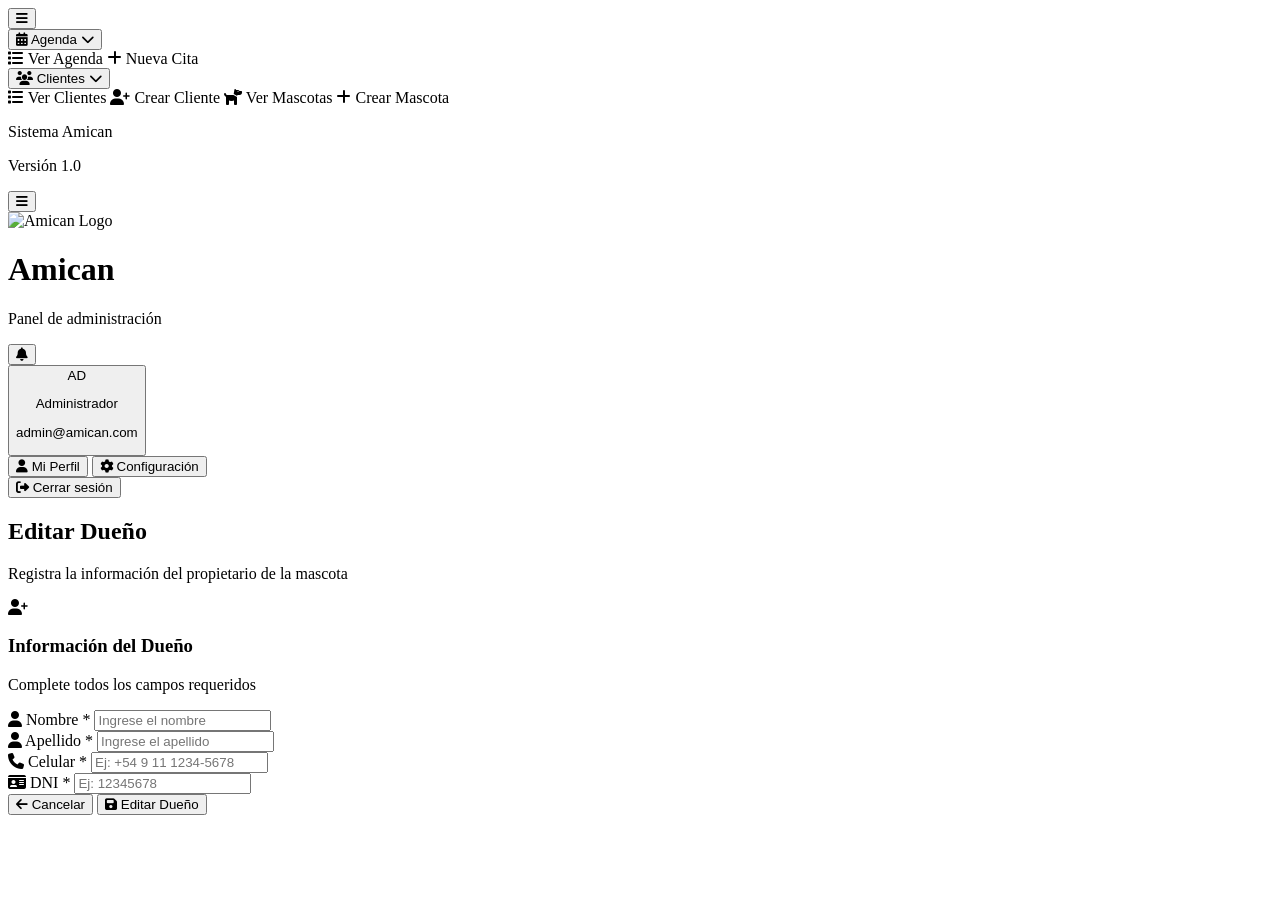
<file: src/main/resources/templates/editarTurno.html>
<!DOCTYPE html>
<html lang="es" xmlns:th="http://www.thymeleaf.org">
<head>
    <meta charset="UTF-8">
    <meta name="viewport" content="width=device-width, initial-scale=1.0">
    <title>Editar Dueño - Amican</title>
    <link rel="stylesheet" th:href="@{/css/crearDuenio.css}"/>
    <link href="https://fonts.googleapis.com/css2?family=Inter:wght@400;500;600;700&family=Fredoka:wght@400;500;600;700&display=swap" rel="stylesheet">
    <link rel="stylesheet" href="https://cdnjs.cloudflare.com/ajax/libs/font-awesome/6.4.0/css/all.min.css">
</head>
<body>
<div class="app-container">
    <!-- Overlay para móviles -->
    <div id="overlay" class="overlay"></div>

    <!-- Sidebar -->
    <aside id="sidebar" class="sidebar">
        <div class="sidebar-header">
            <button id="toggleSidebar" class="toggle-btn">
                <i class="fas fa-bars"></i>
            </button>
        </div>

        <nav class="sidebar-nav">
            <!-- Simplified navigation without horizontal dropdown -->
            <div class="nav-group">
                <button class="nav-item dropdown-toggle" data-section="agenda">
                    <i class="fas fa-calendar-alt"></i>
                    <span class="nav-text">Agenda</span>
                    <i class="fas fa-chevron-down dropdown-arrow"></i>
                </button>
                <div class="nav-dropdown">
                    <a th:href="@{/turnos/ver}" class="nav-subitem" data-section="agenda-manage">
                        <i class="fas fa-list"></i>
                        <span class="nav-text">Ver Agenda</span>
                    </a>
                    <a th:href="@{/turnos/crear}" class="nav-subitem" data-section="agenda-create">
                        <i class="fas fa-plus"></i>
                        <span class="nav-text">Nueva Cita</span>
                    </a>
                </div>
            </div>

            <!-- Replaced Empleados with Clientes section -->
            <div class="nav-group">
                <button class="nav-item dropdown-toggle" data-section="clientes">
                    <i class="fas fa-users"></i>
                    <span class="nav-text">Clientes</span>
                    <i class="fas fa-chevron-down dropdown-arrow"></i>
                </button>
                <div class="nav-dropdown">
                    <a th:href="@{/duenios/ver}" class="nav-subitem" data-section="clientes-list">
                        <i class="fas fa-list"></i>
                        <span class="nav-text">Ver Clientes</span>
                    </a>
                    <a th:href="@{/duenios/crear}" class="nav-subitem active" data-section="clientes-create">
                        <i class="fas fa-user-plus"></i>
                        <span class="nav-text">Crear Cliente</span>
                    </a>
                    <a th:href="@{/mascotas/ver}" class="nav-subitem" data-section="mascotas-list">
                        <i class="fas fa-dog"></i>
                        <span class="nav-text">Ver Mascotas</span>
                    </a>
                    <a th:href="@{/mascotas/crear}" class="nav-subitem" data-section="mascotas-create">
                        <i class="fas fa-plus"></i>
                        <span class="nav-text">Crear Mascota</span>
                    </a>
                </div>
            </div>
        </nav>

        <div class="sidebar-footer">
            <div class="system-info">
                <p class="system-title">Sistema Amican</p>
                <p class="system-version">Versión 1.0</p>
            </div>
        </div>
    </aside>

    <!-- Main Content -->
    <div class="main-content">
        <!-- Header -->
        <header class="header">
            <div class="header-left">
                <!-- Botón de toggle para móviles -->
                <button id="mobileToggle" class="mobile-toggle">
                    <i class="fas fa-bars"></i>
                </button>

                <a th:href="@{/}" class="logo-container" style="text-decoration: none; color: inherit;">
                    <div class="logo-wrapper">
                        <img th:src="@{/images/logo.png}" alt="Amican Logo" class="logo">
                    </div>
                    <div class="logo-info">
                        <h1 class="logo-text">Amican</h1>
                        <p class="logo-subtitle">Panel de administración</p>
                    </div>
                </a>
            </div>

            <div class="header-right">
                <button class="notification-btn">
                    <i class="fas fa-bell"></i>
                </button>

                <div class="user-menu">
                    <button id="userMenuBtn" class="user-menu-btn">
                        <div class="user-avatar">
                            <span>AD</span>
                        </div>
                        <div class="user-info">
                            <p class="user-name">Administrador</p>
                            <p class="user-email">admin@amican.com</p>
                        </div>
                    </button>
                    <div id="userDropdown" class="user-dropdown">
                        <button class="dropdown-item" data-section="usuario">
                            <i class="fas fa-user"></i>
                            Mi Perfil
                        </button>
                        <button class="dropdown-item">
                            <i class="fas fa-cog"></i>
                            Configuración
                        </button>
                        <div class="dropdown-separator"></div>
                        <button class="dropdown-item logout">
                            <i class="fas fa-sign-out-alt"></i>
                            Cerrar sesión
                        </button>
                    </div>
                </div>
            </div>
        </header>

        <!-- Content Area -->
        <main class="content">
            <!-- Replaced dashboard content with owner creation form -->
            <section id="crear-dueno-section" class="section active">
                <div class="section-header">
                    <div class="section-title">
                        <h2>Editar Dueño</h2>
                        <p class="section-subtitle">Registra la información del propietario de la mascota</p>
                    </div>
                </div>

                <div class="form-container">
                    <div class="form-card">
                        <div class="form-header">
                            <div class="form-icon">
                                <i class="fas fa-user-plus"></i>
                            </div>
                            <div class="form-title">
                                <h3>Información del Dueño</h3>
                                <p>Complete todos los campos requeridos</p>
                            </div>
                        </div>

                        <form id="crearDuenoForm" th:action="@{/duenios/crear}" method="post" th:object="${duenioDto}" class="owner-form">
                            <div class="form-grid">
                                <div class="form-group">
                                    <label for="nombre" class="form-label">
                                        <i class="fas fa-user"></i>
                                        Nombre *
                                    </label>
                                    <input
                                            type="text"
                                            id="nombre"
                                            name="nombre"
                                            th:field="*{nombreDuenio}"
                                            class="form-input"
                                            placeholder="Ingrese el nombre"
                                            required
                                            maxlength="50"
                                    >
                                    <div class="form-error" id="nombre-error"></div>
                                </div>

                                <div class="form-group">
                                    <label for="apellido" class="form-label">
                                        <i class="fas fa-user"></i>
                                        Apellido *
                                    </label>
                                    <input
                                            type="text"
                                            id="apellido"
                                            name="apellido"
                                            th:field="*{apellido}"
                                            class="form-input"
                                            placeholder="Ingrese el apellido"
                                            required
                                            maxlength="50"
                                    >
                                    <div class="form-error" id="apellido-error"></div>
                                </div>

                                <div class="form-group">
                                    <label for="celular" class="form-label">
                                        <i class="fas fa-phone"></i>
                                        Celular *
                                    </label>
                                    <input
                                            type="tel"
                                            id="celular"
                                            name="celular"
                                            th:field="*{celular}"
                                            class="form-input"
                                            placeholder="Ej: +54 9 11 1234-5678"
                                            required
                                            pattern="[+]?[0-9\s\-()]+"
                                            maxlength="20"
                                    >
                                    <div class="form-error" id="celular-error"></div>
                                </div>

                                <div class="form-group">
                                    <label for="dni" class="form-label">
                                        <i class="fas fa-id-card"></i>
                                        DNI *
                                    </label>
                                    <input
                                            type="text"
                                            id="dni"
                                            name="dni"
                                            th:field="*{dni}"
                                            class="form-input"
                                            placeholder="Ej: 12345678"
                                            required
                                            pattern="[0-9]{7,8}"
                                            maxlength="8"
                                    >
                                    <div class="form-error" id="dni-error"></div>
                                </div>
                            </div>

                            <div class="form-actions">
                                <button type="button" class="btn btn-secondary" onclick="window.history.back()">
                                    <i class="fas fa-arrow-left"></i>
                                    Cancelar
                                </button>
                                <button type="submit" class="btn btn-primary">
                                    <i class="fas fa-save"></i>
                                    Editar Dueño
                                </button>
                            </div>
                        </form>
                    </div>
                </div>
            </section>
        </main>
    </div>
</div>

<script>
    document.addEventListener('DOMContentLoaded', function() {
        // Elementos del DOM para el toggle responsive
        const sidebar = document.getElementById('sidebar');
        const toggleBtn = document.getElementById('toggleSidebar');
        const mobileToggle = document.getElementById('mobileToggle');
        const overlay = document.getElementById('overlay');
        const mainContent = document.querySelector('.main-content');

        // Toggle sidebar en desktop (solo funciona en pantallas grandes)
        if (toggleBtn && sidebar) {
            toggleBtn.addEventListener('click', function() {
                // Solo funciona en desktop (ancho mayor a 768px)
                if (window.innerWidth > 768) {
                    sidebar.classList.toggle('collapsed');
                }
            });
        }

        // Toggle sidebar en móviles
        if (mobileToggle) {
            mobileToggle.addEventListener('click', function() {
                sidebar.classList.toggle('show');
                overlay.classList.toggle('active');
            });
        }

        // Cerrar sidebar al hacer clic en el overlay
        if (overlay) {
            overlay.addEventListener('click', function() {
                sidebar.classList.remove('show');
                overlay.classList.remove('active');
            });
        }

        // Dropdown functionality
        const dropdownToggles = document.querySelectorAll('.dropdown-toggle');
        dropdownToggles.forEach(toggle => {
            toggle.addEventListener('click', function() {
                const dropdown = this.nextElementSibling;
                const arrow = this.querySelector('.dropdown-arrow');

                if (dropdown && dropdown.classList.contains('nav-dropdown')) {
                    dropdown.classList.toggle('show');
                    arrow.classList.toggle('rotated');
                }
            });
        });

        // User menu dropdown
        const userMenuBtn = document.getElementById('userMenuBtn');
        const userDropdown = document.getElementById('userDropdown');

        if (userMenuBtn && userDropdown) {
            userMenuBtn.addEventListener('click', function(e) {
                e.stopPropagation();
                userDropdown.classList.toggle('show');
            });

            document.addEventListener('click', function() {
                userDropdown.classList.remove('show');
            });
        }

        // Form validation
        const form = document.getElementById('crearDuenoForm');
        if (form) {
            form.addEventListener('submit', function(e) {
                e.preventDefault();

                // Clear previous errors
                document.querySelectorAll('.form-error').forEach(error => {
                    error.textContent = '';
                });
                document.querySelectorAll('.form-input').forEach(input => {
                    input.classList.remove('error');
                });

                let isValid = true;

                // Validate nombre
                const nombre = document.getElementById('nombre');
                if (!nombre.value.trim()) {
                    showError('nombre', 'El nombre es requerido');
                    isValid = false;
                } else if (nombre.value.trim().length < 2) {
                    showError('nombre', 'El nombre debe tener al menos 2 caracteres');
                    isValid = false;
                }

                // Validate apellido
                const apellido = document.getElementById('apellido');
                if (!apellido.value.trim()) {
                    showError('apellido', 'El apellido es requerido');
                    isValid = false;
                } else if (apellido.value.trim().length < 2) {
                    showError('apellido', 'El apellido debe tener al menos 2 caracteres');
                    isValid = false;
                }

                // Validate celular
                const celular = document.getElementById('celular');
                const phoneRegex = /^[+]?[0-9\s\-()]{8,20}$/;
                if (!celular.value.trim()) {
                    showError('celular', 'El celular es requerido');
                    isValid = false;
                } else if (!phoneRegex.test(celular.value.trim())) {
                    showError('celular', 'Formato de celular inválido');
                    isValid = false;
                }

                // Validate DNI
                const dni = document.getElementById('dni');
                const dniRegex = /^[0-9]{7,8}$/;
                if (!dni.value.trim()) {
                    showError('dni', 'El DNI es requerido');
                    isValid = false;
                } else if (!dniRegex.test(dni.value.trim())) {
                    showError('dni', 'El DNI debe tener 7 u 8 dígitos');
                    isValid = false;
                }

                if (isValid) {
                    // If validation passes, submit the form
                    this.submit();
                }
            });
        }

        function showError(fieldId, message) {
            const errorElement = document.getElementById(fieldId + '-error');
            const inputElement = document.getElementById(fieldId);

            if (errorElement) {
                errorElement.textContent = message;
            }
            if (inputElement) {
                inputElement.classList.add('error');
            }
        }

        // Real-time validation
        document.querySelectorAll('.form-input').forEach(input => {
            input.addEventListener('blur', function() {
                const errorElement = document.getElementById(this.id + '-error');
                if (errorElement && errorElement.textContent) {
                    // Re-validate on blur if there was an error
                    form.dispatchEvent(new Event('submit'));
                }
            });

            input.addEventListener('input', function() {
                // Clear error styling on input
                this.classList.remove('error');
                const errorElement = document.getElementById(this.id + '-error');
                if (errorElement) {
                    errorElement.textContent = '';
                }
            });
        });

        // Manejo responsive al redimensionar
        function handleResize() {
            if (window.innerWidth > 768) {
                // En desktop, asegurarse que el sidebar esté visible y sin overlay
                sidebar.classList.remove('show');
                overlay.classList.remove('active');
            }
        }

        window.addEventListener('resize', handleResize);
        handleResize(); // Ejecutar al cargar
    });
</script>
</body>
</html>
</file>
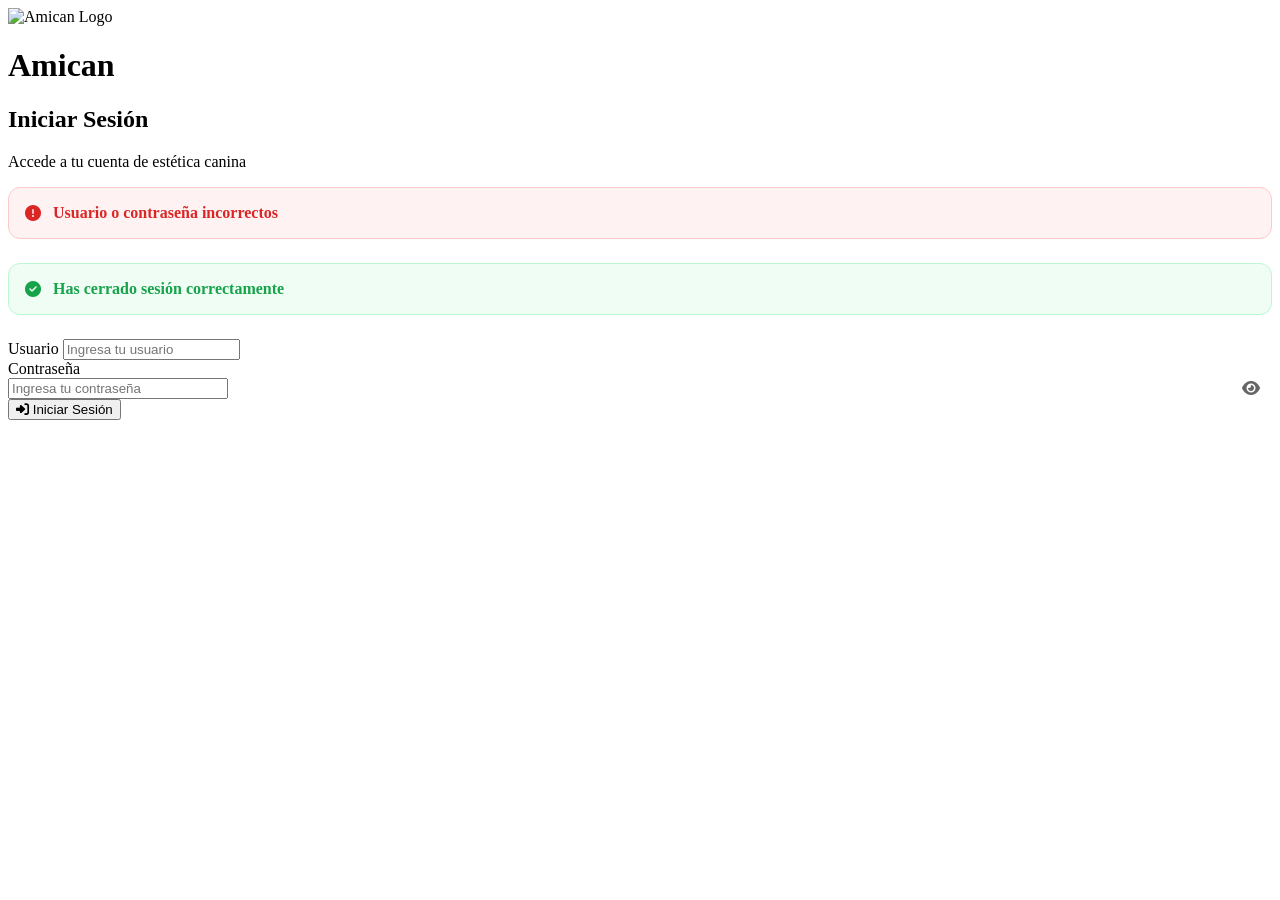
<file: src/main/resources/templates/login.html>
<!DOCTYPE html>
<html lang="es" xmlns:th="http://www.thymeleaf.org">
<head>
    <meta charset="UTF-8">
    <meta name="viewport" content="width=device-width, initial-scale=1.0">
    <title>Iniciar Sesión - Amican</title>
    <!-- Updated to use same fonts and icons as registration -->
    <link href="https://fonts.googleapis.com/css2?family=Inter:wght@400;500;600;700&family=Fredoka:wght@400;500;600;700&display=swap" rel="stylesheet">
    <link rel="stylesheet" href="https://cdnjs.cloudflare.com/ajax/libs/font-awesome/6.4.0/css/all.min.css">
    <link rel="stylesheet" th:href="@{/css/login-styles.css}"/>
    <style>
        /* Password visibility toggle styles */
        .password-field {
            position: relative;
        }

        .password-toggle {
            position: absolute;
            right: 12px;
            top: 50%;
            transform: translateY(-50%);
            cursor: pointer;
            color: #666;
            font-size: 16px;
            z-index: 10;
            background: none;
            border: none;
        }

        .password-toggle:hover {
            color: #333;
        }

        .password-field input {
            padding-right: 45px;
        }

        /* Error and success message styles to match registration */
        .alert {
            padding: 16px;
            border-radius: 12px;
            margin-bottom: 24px;
            display: flex;
            align-items: center;
            gap: 12px;
            font-weight: bold;
        }

        .alert-danger {
            background-color: #fef2f2;
            border: 1px solid #fecaca;
            color: #dc2626;
        }

        .alert-success {
            background-color: #f0fdf4;
            border: 1px solid #bbf7d0;
            color: #16a34a;
        }
    </style>
</head>
<body>
<!-- Updated container structure to match registration layout -->
<div class="login-container">
    <div class="login-header">
        <div class="logo-container">
            <div class="logo-wrapper">
                <img th:src="@{/images/logo.png}"
                     alt="Amican Logo"
                     style="width: 40px; height: 40px; object-fit: contain;" />
            </div>
            <h1 class="logo-text">Amican</h1>
        </div>
        <h2 class="login-title">Iniciar Sesión</h2>
        <p class="login-subtitle">Accede a tu cuenta de estética canina</p>
    </div>

    <!-- Updated error and success messages to use FontAwesome icons -->
    <div th:if="${param.error}" class="alert alert-danger" role="alert">
        <i class="fas fa-exclamation-circle"></i>
        <span>Usuario o contraseña incorrectos</span>
    </div>

    <div th:if="${param.logout}" class="alert alert-success" role="alert">
        <i class="fas fa-check-circle"></i>
        <span>Has cerrado sesión correctamente</span>
    </div>

    <!-- Updated form structure to match registration form -->
    <form th:action="@{/login}" method="post">
        <div class="form-section">
            <div class="form-row">
                <div class="form-group full-width">
                    <label for="username">Usuario</label>
                    <input type="text" id="username" name="username"
                           placeholder="Ingresa tu usuario" required
                           autocomplete="username">
                </div>
            </div>

            <div class="form-row">
                <div class="form-group full-width">
                    <label for="password">Contraseña</label>
                    <div class="password-field">
                        <input type="password" id="password" name="password"
                               placeholder="Ingresa tu contraseña" required
                               autocomplete="current-password">
                        <i class="fas fa-eye password-toggle" id="togglePassword" onclick="togglePasswordVisibility('password', 'togglePassword')"></i>
                    </div>
                </div>
            </div>
        </div>

        <div class="form-actions">
            <button type="submit" class="btn-primary">
                <i class="fas fa-sign-in-alt"></i>
                Iniciar Sesión
            </button>
        </div>
    </form>
</div>

<!-- Updated JavaScript to match registration form functionality -->
<script>
    function togglePasswordVisibility(inputId, iconId) {
        const passwordInput = document.getElementById(inputId);
        const toggleIcon = document.getElementById(iconId);

        if (passwordInput.type === 'password') {
            passwordInput.type = 'text';
            toggleIcon.classList.remove('fa-eye');
            toggleIcon.classList.add('fa-eye-slash');
        } else {
            passwordInput.type = 'password';
            toggleIcon.classList.remove('fa-eye-slash');
            toggleIcon.classList.add('fa-eye');
        }
    }
</script>
</body>
</html>
</file>
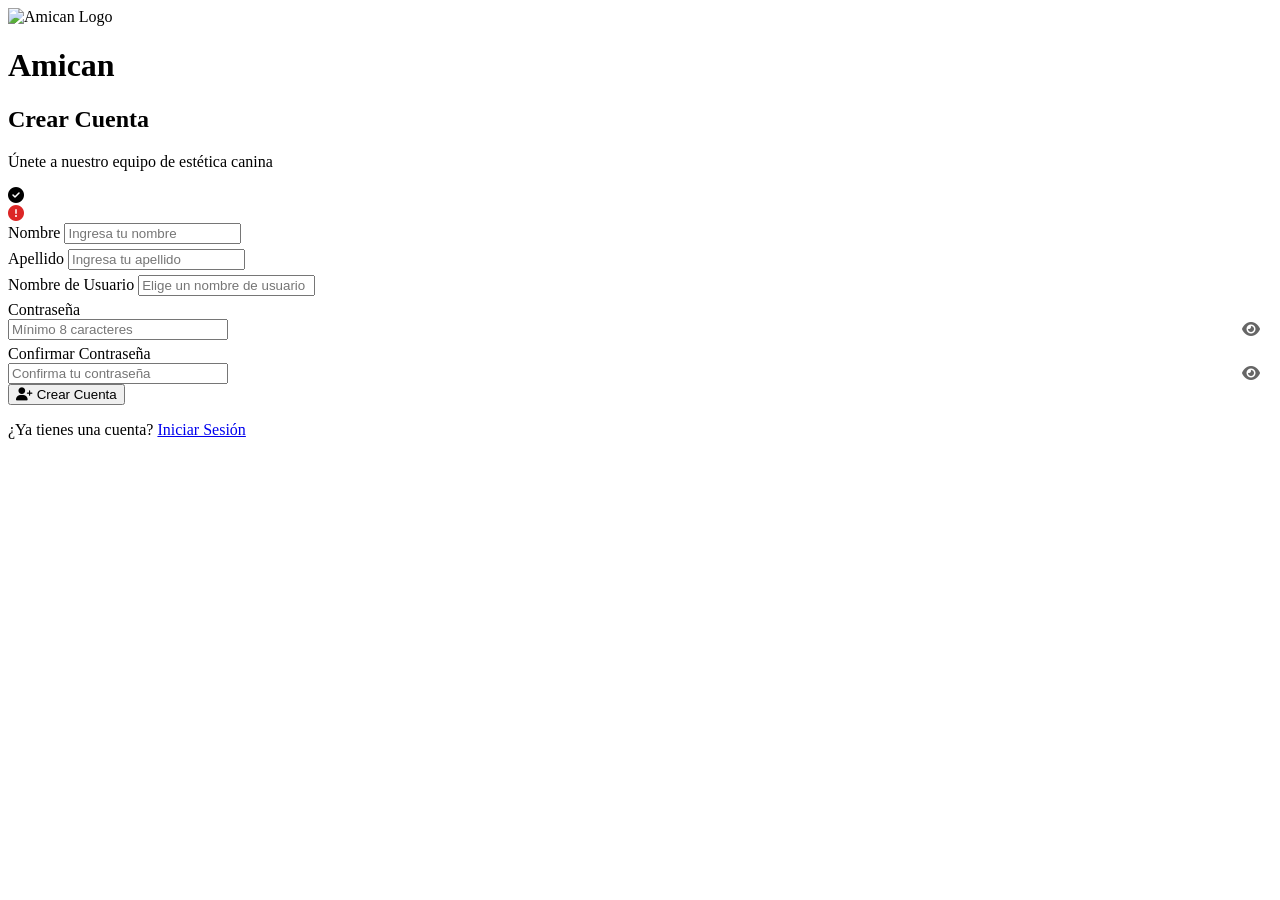
<file: src/main/resources/templates/register.html>
<!DOCTYPE html>
<html lang="es" xmlns:th="http://www.thymeleaf.org">
<head>
    <meta charset="UTF-8">
    <meta name="viewport" content="width=device-width, initial-scale=1.0">
    <title>Registro - Amican</title>
    <link href="https://fonts.googleapis.com/css2?family=Inter:wght@400;500;600;700&family=Fredoka:wght@400;500;600;700&display=swap" rel="stylesheet">
    <link rel="stylesheet" href="https://cdnjs.cloudflare.com/ajax/libs/font-awesome/6.4.0/css/all.min.css">
    <link rel="stylesheet" th:href="@{/css/register.css}">
    <style>
        /* Added styles for password visibility toggle */
        .password-field {
            position: relative;
        }

        .password-toggle {
            position: absolute;
            right: 12px;
            top: 50%;
            transform: translateY(-50%);
            cursor: pointer;
            color: #666;
            font-size: 16px;
            z-index: 10;
        }

        .password-toggle:hover {
            color: #333;
        }

        .password-field input {
            padding-right: 45px;
        }

        .password-match-error {
            color: #dc3545;
            font-size: 14px;
            margin-top: 5px;
            display: none;
            font-weight: bold;
        }

        .password-match-success {
            color: #28a745;
            font-size: 14px;
            margin-top: 5px;
            display: none;
        }

        /* Added styles for field error messages to be bold and red */
        .field-error {
            color: #dc2626;
            font-weight: bold;
            font-size: 14px;
            margin-top: 5px;
        }

        .alert.alert-danger {
            color: #dc2626;
            font-weight: bold;
        }
    </style>
</head>
<body>
<div class="registro-container">
    <div class="registro-header">
        <div class="logo-container">
            <div class="logo-wrapper">
                <img th:src="@{/images/logo.png}"
                     alt="Amican Logo"
                     style="width: 40px; height: 40px; object-fit: contain;" />
            </div>
            <h1 class="logo-text">Amican</h1>
        </div>
        <h2 class="registro-title">Crear Cuenta</h2>
        <p class="registro-subtitle">Únete a nuestro equipo de estética canina</p>
    </div>

    <!-- Mensajes de éxito/error -->
    <div th:if="${successMessage}" class="alert alert-success" role="alert">
        <i class="fas fa-check-circle"></i>
        <span th:text="${successMessage}"></span>
    </div>

    <div th:if="${errorMessage}" class="alert alert-danger" role="alert">
        <i class="fas fa-exclamation-circle"></i>
        <span th:text="${errorMessage}"></span>
    </div>

    <!-- Formulario adaptado al DTO -->
    <form id="registrationForm" th:action="@{/register}" th:object="${userDto}" method="post">
        <div class="form-section">
            <div class="form-row">
                <div class="form-group">
                    <label for="nombre">Nombre</label>
                    <input type="text" id="nombre" th:field="*{nombre}" name="nombre"
                           placeholder="Ingresa tu nombre" required>
                    <div class="field-error" th:if="${#fields.hasErrors('nombre')}"
                         th:errors="*{nombre}"></div>
                </div>
                <div class="form-group">
                    <label for="apellido">Apellido</label>
                    <input type="text" id="apellido" th:field="*{apellido}" name="apellido"
                           placeholder="Ingresa tu apellido" required>
                    <div class="field-error" th:if="${#fields.hasErrors('apellido')}"
                         th:errors="*{apellido}"></div>
                </div>
            </div>

            <div class="form-row">
                <div class="form-group full-width">
                    <label for="username">Nombre de Usuario</label>
                    <input type="text" id="username" th:field="*{username}" name="username"
                           placeholder="Elige un nombre de usuario" required>
                    <div class="field-error" th:if="${#fields.hasErrors('username')}"
                         th:errors="*{username}"></div>
                </div>
            </div>

            <!-- Modified password field to include eye icon -->
            <div class="form-row">
                <div class="form-group full-width">
                    <label for="password">Contraseña</label>
                    <div class="password-field">
                        <input type="password" id="password" th:field="*{password}" name="password"
                               placeholder="Mínimo 8 caracteres" required>
                        <i class="fas fa-eye password-toggle" id="togglePassword" onclick="togglePasswordVisibility('password', 'togglePassword')"></i>
                    </div>
                    <div class="field-error" th:if="${#fields.hasErrors('password')}"
                         th:errors="*{password}"></div>
                </div>
            </div>

            <!-- Added password confirmation field -->
            <div class="form-row">
                <div class="form-group full-width">
                    <label for="confirmPassword">Confirmar Contraseña</label>
                    <div class="password-field">
                        <input type="password" id="confirmPassword" name="confirmPassword"
                               placeholder="Confirma tu contraseña" required>
                        <i class="fas fa-eye password-toggle" id="toggleConfirmPassword" onclick="togglePasswordVisibility('confirmPassword', 'toggleConfirmPassword')"></i>
                    </div>
                    <div class="password-match-error" id="passwordMatchError">
                        <i class="fas fa-exclamation-circle"></i>
                        Las contraseñas no coinciden
                    </div>
                    <div class="password-match-success" id="passwordMatchSuccess">
                        <i class="fas fa-check-circle"></i>
                        Las contraseñas coinciden
                    </div>
                </div>
            </div>

            <!-- Campo de fecha oculto (se establece automáticamente en el controller) -->
            <input type="hidden" th:field="*{fecha}" />
        </div>

        <div class="form-actions">
            <button type="submit" class="btn-primary">
                <i class="fas fa-user-plus"></i>
                Crear Cuenta
            </button>
        </div>
    </form>

    <div class="login-link">
        <p>¿Ya tienes una cuenta? <a th:href="@{/login}" href="/login">Iniciar Sesión</a></p>
    </div>
</div>

<script>
    function togglePasswordVisibility(inputId, iconId) {
        const passwordInput = document.getElementById(inputId);
        const toggleIcon = document.getElementById(iconId);

        if (passwordInput.type === 'password') {
            passwordInput.type = 'text';
            toggleIcon.classList.remove('fa-eye');
            toggleIcon.classList.add('fa-eye-slash');
        } else {
            passwordInput.type = 'password';
            toggleIcon.classList.remove('fa-eye-slash');
            toggleIcon.classList.add('fa-eye');
        }
    }

    function validatePasswordMatch() {
        const password = document.getElementById('password').value;
        const confirmPassword = document.getElementById('confirmPassword').value;
        const errorDiv = document.getElementById('passwordMatchError');
        const successDiv = document.getElementById('passwordMatchSuccess');

        if (confirmPassword === '') {
            errorDiv.style.display = 'none';
            successDiv.style.display = 'none';
            return true;
        }

        if (password === confirmPassword) {
            errorDiv.style.display = 'none';
            successDiv.style.display = 'block';
            return true;
        } else {
            errorDiv.style.display = 'block';
            successDiv.style.display = 'none';
            return false;
        }
    }

    document.getElementById('password').addEventListener('input', validatePasswordMatch);
    document.getElementById('confirmPassword').addEventListener('input', validatePasswordMatch);

    document.getElementById('registrationForm').addEventListener('submit', function(e) {
        const nombre = document.getElementById('nombre').value;
        const apellido = document.getElementById('apellido').value;
        const username = document.getElementById('username').value;
        const password = document.getElementById('password').value;
        const confirmPassword = document.getElementById('confirmPassword').value;

        if (!nombre || !apellido || !username || !password || !confirmPassword) {
            e.preventDefault();
            alert('Por favor, completa todos los campos requeridos.');
            return;
        }

        if (password.length < 8) {
            e.preventDefault();
            alert('La contraseña debe tener al menos 8 caracteres.');
            return;
        }

        if (password !== confirmPassword) {
            e.preventDefault();
            alert('Las contraseñas no coinciden. Por favor, verifica que ambas contraseñas sean iguales.');
            return;
        }

        // Validación adicional del username (solo letras, números y guiones)
        const usernameRegex = /^[a-zA-Z0-9_-]+$/;
        if (!usernameRegex.test(username)) {
            e.preventDefault();
            alert('El nombre de usuario solo puede contener letras, números, guiones y guiones bajos.');
            return;
        }
    });

    // Validación en tiempo real
    document.getElementById('username').addEventListener('input', function(e) {
        const username = e.target.value;
        const usernameRegex = /^[a-zA-Z0-9_-]*$/;

        if (!usernameRegex.test(username)) {
            e.target.setCustomValidity('Solo letras, números, guiones y guiones bajos permitidos');
        } else {
            e.target.setCustomValidity('');
        }
    });

    document.getElementById('password').addEventListener('input', function(e) {
        const password = e.target.value;

        if (password.length > 0 && password.length < 8) {
            e.target.setCustomValidity('La contraseña debe tener al menos 8 caracteres');
        } else {
            e.target.setCustomValidity('');
        }
    });
</script>
</body>
</html>
</file>
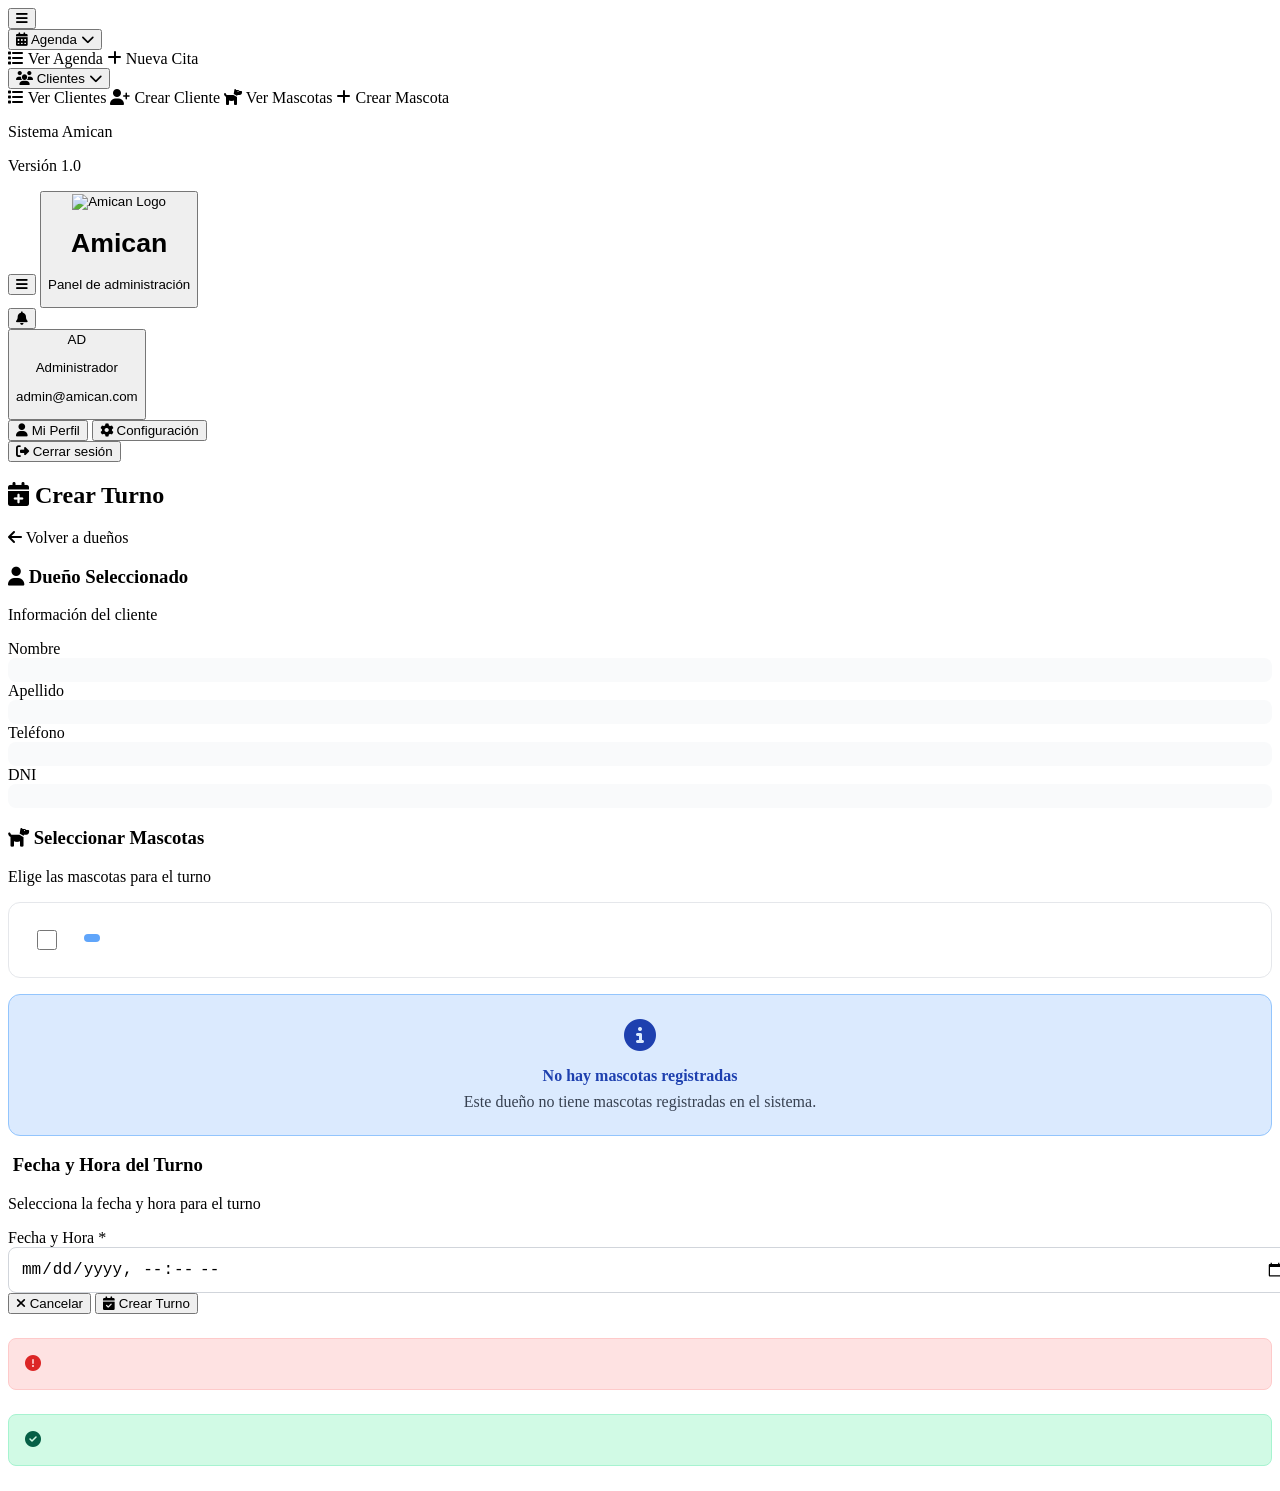
<file: src/main/resources/templates/seleccionar-mascotas.html>
<!DOCTYPE html>
<html lang="es" xmlns:th="http://www.w3.org/1999/xhtml">
<head>
    <meta charset="UTF-8">
    <meta name="viewport" content="width=device-width, initial-scale=1.0">
    <title>Seleccionar Mascotas - Amican</title>
    <link rel="stylesheet" th:href="@{/css/crearAgenda.css}"/>
    <link rel="stylesheet" href="https://cdnjs.cloudflare.com/ajax/libs/font-awesome/6.4.0/css/all.min.css">
    <link href="https://fonts.googleapis.com/css2?family=Inter:wght@400;500;600;700&family=Fredoka:wght@400;500;600;700&display=swap" rel="stylesheet">
</head>
<body>
<div class="app-container">
    <!-- Sidebar -->
    <aside id="sidebar" class="sidebar">
        <div class="sidebar-header">
            <button id="toggleSidebar" class="toggle-btn">
                <i class="fas fa-bars"></i>
            </button>
        </div>

        <nav class="sidebar-nav">
            <!-- Simplified navigation without horizontal dropdown -->
            <div class="nav-group">
                <button class="nav-item dropdown-toggle" data-section="agenda">
                    <i class="fas fa-calendar-alt"></i>
                    <span class="nav-text">Agenda</span>
                    <i class="fas fa-chevron-down dropdown-arrow"></i>
                </button>
                <div class="nav-dropdown">
                    <a th:href="@{/turnos/ver}" class="nav-subitem" data-section="agenda-manage">
                        <i class="fas fa-list"></i>
                        <span class="nav-text">Ver Agenda</span>
                    </a>
                    <a th:href="@{/turnos/crear}" class="nav-subitem" data-section="agenda-create">
                        <i class="fas fa-plus"></i>
                        <span class="nav-text">Nueva Cita</span>
                    </a>
                </div>
            </div>

            <!-- Replaced Empleados with Clientes section -->
            <div class="nav-group">
                <button class="nav-item dropdown-toggle" data-section="clientes">
                    <i class="fas fa-users"></i>
                    <span class="nav-text">Clientes</span>
                    <i class="fas fa-chevron-down dropdown-arrow"></i>
                </button>
                <div class="nav-dropdown">
                    <a th:href="@{/duenios/ver}" class="nav-subitem" data-section="clientes-list">
                        <i class="fas fa-list"></i>
                        <span class="nav-text">Ver Clientes</span>
                    </a>
                    <a th:href="@{/duenios/crear}" class="nav-subitem active" data-section="clientes-create">
                        <i class="fas fa-user-plus"></i>
                        <span class="nav-text">Crear Cliente</span>
                    </a>
                    <a th:href="@{/mascotas/ver}" class="nav-subitem" data-section="mascotas-list">
                        <i class="fas fa-dog"></i>
                        <span class="nav-text">Ver Mascotas</span>
                    </a>
                    <a th:href="@{/mascotas/crear}" class="nav-subitem" data-section="mascotas-create">
                        <i class="fas fa-plus"></i>
                        <span class="nav-text">Crear Mascota</span>
                    </a>
                </div>
            </div>
        </nav>

        <div class="sidebar-footer">
            <div class="system-info">
                <p class="system-title">Sistema Amican</p>
                <p class="system-version">Versión 1.0</p>
            </div>
        </div>
    </aside>

    <!-- Overlay para móviles -->
    <div id="overlay" class="overlay"></div>

    <!-- Main Content -->
    <div class="main-content">
        <!-- Header -->
        <header class="header">
            <div class="header-left">
                <button id="mobileToggle" class="mobile-toggle">
                    <i class="fas fa-bars"></i>
                </button>
                <button id="logoBtn" class="logo-container">
                    <div class="logo-wrapper">
                        <img th:src="@{/images/logo.png}" alt="Amican Logo" class="logo">
                    </div>
                    <div class="logo-info">
                        <h1 class="logo-text">Amican</h1>
                        <p class="logo-subtitle">Panel de administración</p>
                    </div>
                </button>
            </div>
            <div class="header-right">
                <button class="notification-btn">
                    <i class="fas fa-bell"></i>
                </button>
                <div class="user-menu">
                    <button id="userMenuBtn" class="user-menu-btn">
                        <div class="user-avatar">
                            <span>AD</span>
                        </div>
                        <div class="user-info">
                            <p class="user-name">Administrador</p>
                            <p class="user-email">admin@amican.com</p>
                        </div>
                    </button>
                    <div id="userDropdown" class="user-dropdown">
                        <button class="dropdown-item" data-section="usuario">
                            <i class="fas fa-user"></i> Mi Perfil
                        </button>
                        <button class="dropdown-item">
                            <i class="fas fa-cog"></i> Configuración
                        </button>
                        <div class="dropdown-separator"></div>
                        <button class="dropdown-item logout">
                            <i class="fas fa-sign-out-alt"></i> Cerrar sesión
                        </button>
                    </div>
                </div>
            </div>
        </header>

        <!-- Content -->
        <main class="content">
            <div class="section-header">
                <h2><i class="fas fa-calendar-plus"></i> Crear Turno</h2>
                <a th:href="@{/turnos/crear}" class="btn btn-secondary">
                    <i class="fas fa-arrow-left"></i> Volver a dueños
                </a>
            </div>

            <form th:action="@{/turnos/crear}" method="post" th:object="${turnoDto}">
                <!-- Hidden field para duenioId -->
                <input type="hidden" name="duenioId" th:value="${duenio.idDuenio}">

                <div class="form-section">
                    <div class="section-title">
                        <h3><i class="fas fa-user"></i> Dueño Seleccionado</h3>
                        <p class="section-subtitle">Información del cliente</p>
                    </div>
                    <div class="form-row">
                        <div class="form-group">
                            <label>Nombre</label>
                            <div class="field-value" style="padding: 0.75rem; background: #f9fafb; border-radius: 0.5rem;">
                                <strong th:text="${duenio.nombreDuenio}"></strong>
                            </div>
                        </div>
                        <div class="form-group">
                            <label>Apellido</label>
                            <div class="field-value" style="padding: 0.75rem; background: #f9fafb; border-radius: 0.5rem;">
                                <strong th:text="${duenio.apellido}"></strong>
                            </div>
                        </div>
                    </div>
                    <div class="form-row">
                        <div class="form-group">
                            <label>Teléfono</label>
                            <div class="field-value" style="padding: 0.75rem; background: #f9fafb; border-radius: 0.5rem;">
                                <span th:text="${duenio.celular}"></span>
                            </div>
                        </div>
                        <div class="form-group">
                            <label>DNI</label>
                            <div class="field-value" style="padding: 0.75rem; background: #f9fafb; border-radius: 0.5rem;">
                                <span th:text="${duenio.dni}"></span>
                            </div>
                        </div>
                    </div>
                </div>

                <div class="form-section">
                    <div class="section-title">
                        <h3><i class="fas fa-dog"></i> Seleccionar Mascotas</h3>
                        <p class="section-subtitle">Elige las mascotas para el turno</p>
                    </div>

                    <div class="mascotas-container">
                        <div th:each="mascota : ${mascotas}" class="mascota-item"
                             style="padding: 1.5rem; border: 1px solid #e5e7eb; border-radius: 0.75rem; margin-bottom: 1rem; background: white;">

                            <label style="display: flex; align-items: center; gap: 1rem; cursor: pointer;">
                                <input type="checkbox"
                                       name="mascotaIds"
                                       th:value="${mascota.idMascotas}"
                                       style="width: 20px; height: 20px;">

                                <div style="flex: 1;">
                                    <div style="display: flex; align-items: center; gap: 0.5rem; margin-bottom: 0.25rem;">
                                        <strong th:text="${mascota.nombreMascotas}" style="font-size: 1.1rem;"></strong>
                                        <span th:if="${mascota.tamanios}" th:text="${mascota.tamanios}"
                                              style="background: #60a5fa; color: white; padding: 0.25rem 0.5rem; border-radius: 0.375rem; font-size: 0.75rem;"></span>
                                    </div>
                                    <div style="color: #6b7280;">
                                        <span th:text="${mascota.raza}"></span>
                                    </div>
                                </div>
                            </label>
                        </div>

                        <div th:if="${mascotas.isEmpty()}" class="alert alert-info"
                             style="background: #dbeafe; border: 1px solid #93c5fd; color: #1e40af; padding: 1.5rem; border-radius: 0.75rem; text-align: center;">
                            <i class="fas fa-info-circle" style="font-size: 2rem; margin-bottom: 1rem;"></i>
                            <h4 style="margin: 0 0 0.5rem 0;">No hay mascotas registradas</h4>
                            <p style="margin: 0; color: #374151;">Este dueño no tiene mascotas registradas en el sistema.</p>
                        </div>
                    </div>
                </div>

                <div class="form-section">
                    <div class="section-title">
                        <h3><i class="fas fa-calendar-clock"></i> Fecha y Hora del Turno</h3>
                        <p class="section-subtitle">Selecciona la fecha y hora para el turno</p>
                    </div>

                    <div class="form-row">
                        <div class="form-group">
                            <label for="fecha">Fecha y Hora *</label>
                            <input type="datetime-local" id="fecha" name="fecha" th:field="*{fecha}" required
                                   style="width: 100%; padding: 0.75rem; border: 1px solid #d1d5db; border-radius: 0.5rem; font-size: 1rem;">
                        </div>
                    </div>
                </div>

                <div class="form-actions">
                    <button type="button" class="btn btn-secondary" onclick="history.back()">
                        <i class="fas fa-times"></i> Cancelar
                    </button>
                    <button type="submit" class="btn btn-primary" th:disabled="${mascotas.isEmpty()}">
                        <i class="fas fa-calendar-check"></i> Crear Turno
                    </button>
                </div>
            </form>

            <!-- Mensajes de error/success -->
            <div th:if="${error}" class="alert alert-error"
                 style="background: #fee2e2; border: 1px solid #fecaca; color: #dc2626; padding: 1rem; border-radius: 0.5rem; margin: 1.5rem 0;">
                <i class="fas fa-exclamation-circle"></i>
                <span th:text="${error}"></span>
            </div>

            <div th:if="${success}" class="alert alert-success"
                 style="background: #d1fae5; border: 1px solid #a7f3d0; color: #065f46; padding: 1rem; border-radius: 0.5rem; margin: 1.5rem 0;">
                <i class="fas fa-check-circle"></i>
                <span th:text="${success}"></span>
            </div>
        </main>
    </div>
</div>

<script>
    document.addEventListener('DOMContentLoaded', function () {
        // SIDEBAR Y HEADER
        const sidebar = document.getElementById('sidebar');
        const toggleSidebar = document.getElementById('toggleSidebar');
        const mobileToggle = document.getElementById('mobileToggle');
        const overlay = document.getElementById('overlay');
        const userMenuBtn = document.getElementById('userMenuBtn');
        const userDropdown = document.getElementById('userDropdown');
        const logoBtn = document.getElementById('logoBtn');

        // Detectar si estamos en móvil
        function isMobile() {
            return window.innerWidth <= 768;
        }

        // 1. Toggle en desktop: colapsar sidebar
        if (toggleSidebar) {
            toggleSidebar.addEventListener('click', function () {
                if (!isMobile()) {
                    sidebar.classList.toggle('collapsed');
                }
            });
        }

        // 2. Toggle en móvil: mostrar/ocultar sidebar con overlay
        if (mobileToggle && overlay) {
            mobileToggle.addEventListener('click', function () {
                sidebar.classList.add('show');
                overlay.classList.add('active');
            });

            overlay.addEventListener('click', function () {
                sidebar.classList.remove('show');
                overlay.classList.remove('active');
            });
        }

        // Logo vuelve al dashboard (opcional)
        if (logoBtn) {
            logoBtn.addEventListener('click', function () {
                window.location.href = '/';
            });
        }

        // 3. Dropdowns del sidebar
        const dropdownToggles = document.querySelectorAll('.dropdown-toggle');
        dropdownToggles.forEach(toggle => {
            toggle.addEventListener('click', function (e) {
                e.preventDefault();
                const dropdown = this.nextElementSibling;
                const arrow = this.querySelector('.dropdown-arrow');

                // Cerrar otros
                dropdownToggles.forEach(other => {
                    if (other !== toggle) {
                        other.nextElementSibling.classList.remove('show');
                        other.querySelector('.dropdown-arrow').classList.remove('rotated');
                    }
                });

                // Toggle actual
                dropdown.classList.toggle('show');
                arrow.classList.toggle('rotated');
            });
        });

        // 4. Dropdown de usuario
        if (userMenuBtn && userDropdown) {
            userMenuBtn.addEventListener('click', function () {
                userDropdown.classList.toggle('show');
            });

            document.addEventListener('click', function (e) {
                if (!userMenuBtn.contains(e.target) && !userDropdown.contains(e.target)) {
                    userDropdown.classList.remove('show');
                }
            });
        }

        // 5. Manejo de redimensionado
        function handleResize() {
            if (!isMobile()) {
                sidebar.classList.remove('show');
                overlay?.classList.remove('active');
            } else {
                sidebar.classList.remove('collapsed');
            }
        }

        window.addEventListener('resize', handleResize);
        handleResize();

        // 6. Validación del formulario
        const form = document.querySelector('form');
        if (form) {
            form.addEventListener('submit', function(e) {
                const checkboxes = document.querySelectorAll('input[name="mascotaIds"]:checked');
                if (checkboxes.length === 0) {
                    e.preventDefault();
                    alert('Debes seleccionar al menos una mascota para continuar');
                    return false;
                }

                const fechaInput = document.getElementById('fecha');
                if (!fechaInput.value) {
                    e.preventDefault();
                    alert('Debes seleccionar una fecha y hora para el turno');
                    return false;
                }
            });
        }

        // 7. Mejorar experiencia de checkboxes
        const checkboxes = document.querySelectorAll('input[name="mascotaIds"]');
        checkboxes.forEach(checkbox => {
            checkbox.addEventListener('change', function() {
                const item = this.closest('.mascota-item');
                if (this.checked) {
                    item.style.borderColor = '#3b82f6';
                    item.style.boxShadow = '0 0 0 3px rgba(59, 130, 246, 0.1)';
                } else {
                    item.style.borderColor = '#e5e7eb';
                    item.style.boxShadow = 'none';
                }
            });
        });
    });
</script>
</body>
</html>
</file>
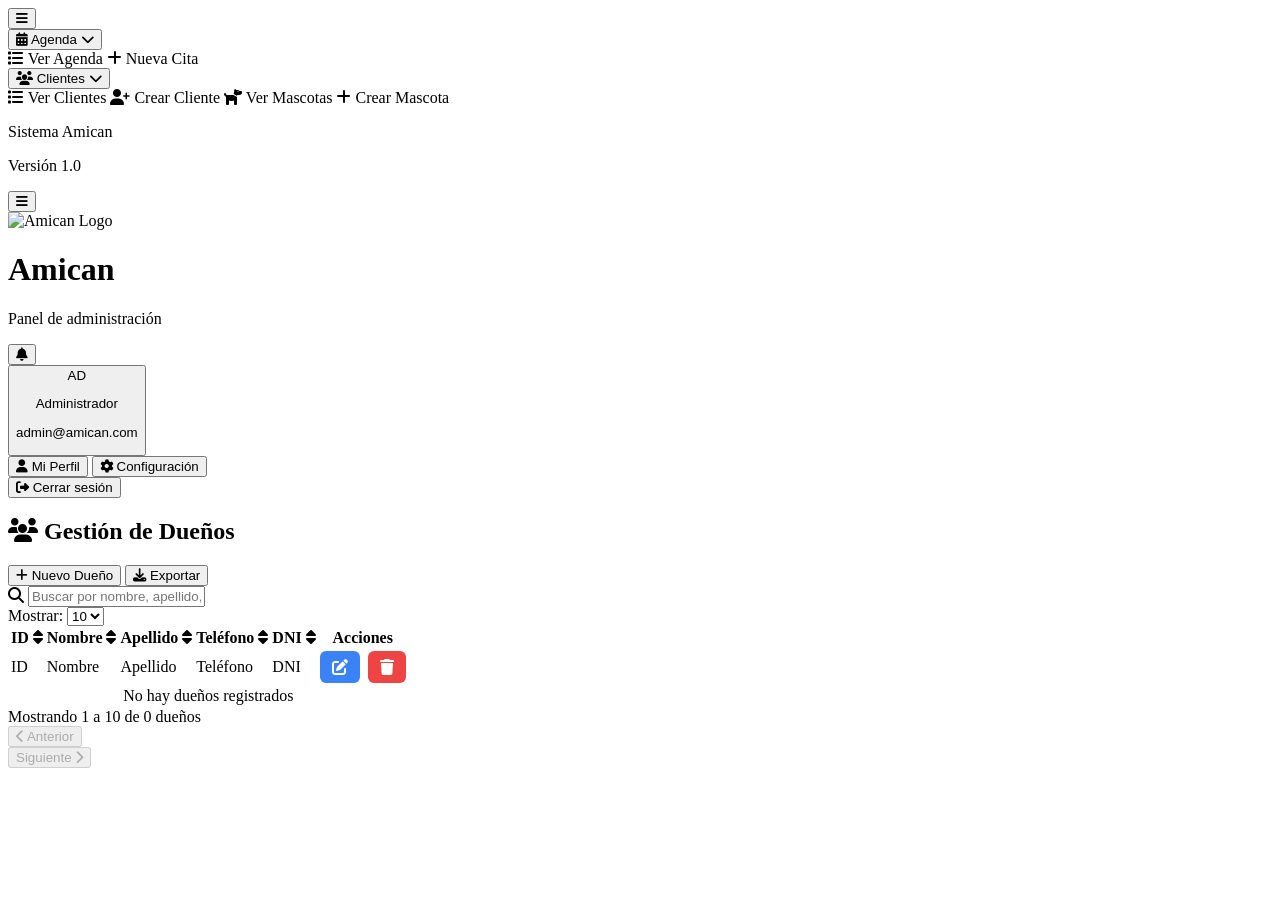
<file: src/main/resources/templates/verDuenio.html>
<!DOCTYPE html>
<html lang="es" xmlns:th="http://www.thymeleaf.org">
<head>
    <meta charset="UTF-8">
    <meta name="viewport" content="width=device-width, initial-scale=1.0">
    <title>Amican - Gestión de Clientes</title>
    <link rel="stylesheet" th:href="@{/css/verDuenio.css}"/>
    <link href="https://fonts.googleapis.com/css2?family=Inter:wght@400;500;600;700&family=Fredoka:wght@400;500;600;700&display=swap" rel="stylesheet">
    <link rel="stylesheet" href="https://cdnjs.cloudflare.com/ajax/libs/font-awesome/6.4.0/css/all.min.css">
    <style>
        /* Estilos mejorados para los botones de acción - igual que en mascotas */
        .actions-cell {
            display: flex;
            gap: 8px;
            justify-content: center;
        }

        .btn-action {
            border: none;
            border-radius: 6px;
            padding: 8px 12px;
            cursor: pointer;
            font-size: 14px;
            font-weight: 500;
            transition: all 0.2s ease;
            display: flex;
            align-items: center;
            justify-content: center;
        }

        .btn-edit {
            background-color: #3B82F6;
            color: white;
        }

        .btn-edit:hover {
            background-color: #2563EB;
            transform: translateY(-2px);
            box-shadow: 0 4px 6px rgba(37, 99, 235, 0.2);
        }

        .btn-delete {
            background-color: #EF4444;
            color: white;
        }

        .btn-delete:hover {
            background-color: #DC2626;
            transform: translateY(-2px);
            box-shadow: 0 4px 6px rgba(220, 38, 38, 0.2);
        }

        .btn-action i {
            font-size: 16px;
        }
    </style>
</head>
<body>
<div class="app-container">
    <!-- Overlay para móviles -->
    <div id="overlay" class="overlay"></div>
    <!-- Sidebar -->
    <aside id="sidebar" class="sidebar">
        <div class="sidebar-header">
            <button id="toggleSidebar" class="toggle-btn">
                <i class="fas fa-bars"></i>
            </button>
        </div>

        <nav class="sidebar-nav">
            <!-- Simplified navigation without horizontal dropdown -->
            <div class="nav-group">
                <button class="nav-item dropdown-toggle" data-section="agenda">
                    <i class="fas fa-calendar-alt"></i>
                    <span class="nav-text">Agenda</span>
                    <i class="fas fa-chevron-down dropdown-arrow"></i>
                </button>
                <div class="nav-dropdown">
                    <a th:href="@{/turnos/ver}" class="nav-subitem" data-section="agenda-manage">
                        <i class="fas fa-list"></i>
                        <span class="nav-text">Ver Agenda</span>
                    </a>
                    <a th:href="@{/turnos/crear}" class="nav-subitem" data-section="agenda-create">
                        <i class="fas fa-plus"></i>
                        <span class="nav-text">Nueva Cita</span>
                    </a>
                </div>
            </div>

            <!-- Replaced Empleados with Clientes section -->
            <div class="nav-group">
                <button class="nav-item dropdown-toggle" data-section="clientes">
                    <i class="fas fa-users"></i>
                    <span class="nav-text">Clientes</span>
                    <i class="fas fa-chevron-down dropdown-arrow"></i>
                </button>
                <div class="nav-dropdown">
                    <a th:href="@{/duenios/ver}" class="nav-subitem" data-section="clientes-list">
                        <i class="fas fa-list"></i>
                        <span class="nav-text">Ver Clientes</span>
                    </a>
                    <a th:href="@{/duenios/crear}" class="nav-subitem active" data-section="clientes-create">
                        <i class="fas fa-user-plus"></i>
                        <span class="nav-text">Crear Cliente</span>
                    </a>
                    <a th:href="@{/mascotas/ver}" class="nav-subitem" data-section="mascotas-list">
                        <i class="fas fa-dog"></i>
                        <span class="nav-text">Ver Mascotas</span>
                    </a>
                    <a th:href="@{/mascotas/crear}" class="nav-subitem" data-section="mascotas-create">
                        <i class="fas fa-plus"></i>
                        <span class="nav-text">Crear Mascota</span>
                    </a>
                </div>
            </div>
        </nav>

        <div class="sidebar-footer">
            <div class="system-info">
                <p class="system-title">Sistema Amican</p>
                <p class="system-version">Versión 1.0</p>
            </div>
        </div>
    </aside>

    <!-- Main Content -->
    <div class="main-content">
        <!-- Header -->
        <header class="header">
            <div class="header-left">
                <button id="mobileToggle" class="mobile-toggle">
                    <i class="fas fa-bars"></i>
                </button>
                <a th:href="@{/}" class="logo-container" style="text-decoration: none; color: inherit;">
                    <div class="logo-wrapper">
                        <img th:src="@{/images/logo.png}" alt="Amican Logo" class="logo">
                    </div>
                    <div class="logo-info">
                        <h1 class="logo-text">Amican</h1>
                        <p class="logo-subtitle">Panel de administración</p>
                    </div>
                </a>
            </div>

            <div class="header-right">
                <button class="notification-btn">
                    <i class="fas fa-bell"></i>
                </button>

                <div class="user-menu">
                    <button id="userMenuBtn" class="user-menu-btn">
                        <div class="user-avatar">
                            <span>AD</span>
                        </div>
                        <div class="user-info">
                            <p class="user-name">Administrador</p>
                            <p class="user-email">admin@amican.com</p>
                        </div>
                    </button>
                    <div id="userDropdown" class="user-dropdown">
                        <button class="dropdown-item" data-section="usuario">
                            <i class="fas fa-user"></i>
                            Mi Perfil
                        </button>
                        <button class="dropdown-item">
                            <i class="fas fa-cog"></i>
                            Configuración
                        </button>
                        <div class="dropdown-separator"></div>
                        <button class="dropdown-item logout">
                            <i class="fas fa-sign-out-alt"></i>
                            Cerrar sesión
                        </button>
                    </div>
                </div>
            </div>
        </header>

        <!-- Content Area -->
        <main class="content">
            <!-- Dueños Section -->
            <section class="clientes-section">
                <div class="section-header">
                    <h2><i class="fas fa-users"></i> Gestión de Dueños</h2>
                    <div class="header-actions">
                        <button id="newClientBtn" class="btn-primary">
                            <i class="fas fa-plus"></i> Nuevo Dueño
                        </button>
                        <button id="exportBtn" class="btn-secondary">
                            <i class="fas fa-download"></i> Exportar
                        </button>
                    </div>
                </div>

                <!-- Tabla de dueños -->
                <div class="table-container">
                    <!-- Barra de herramientas -->
                    <div class="table-toolbar">
                        <div class="toolbar-left">
                            <div class="search-container">
                                <i class="fas fa-search"></i>
                                <input type="text" id="clientesSearch" placeholder="Buscar por nombre, apellido, teléfono...">
                            </div>
                        </div>
                        <div class="toolbar-right">
                            <div class="items-per-page">
                                <label for="itemsPerPage">Mostrar:</label>
                                <select id="itemsPerPage">
                                    <option value="5">5</option>
                                    <option value="10" selected>10</option>
                                    <option value="25">25</option>
                                    <option value="50">50</option>
                                </select>
                            </div>
                        </div>
                    </div>

                    <!-- Tabla -->
                    <div class="table-wrapper">
                        <table class="data-table" id="clientesTable">
                            <thead>
                            <tr class="header-row">
                                <th class="sortable" data-sort="idDuenio">
                                    <div class="th-content">
                                        <span>ID</span>
                                        <i class="fas fa-sort sort-icon"></i>
                                    </div>
                                </th>
                                <th class="sortable" data-sort="nombreDuenio">
                                    <div class="th-content">
                                        <span>Nombre</span>
                                        <i class="fas fa-sort sort-icon"></i>
                                    </div>
                                </th>
                                <th class="sortable" data-sort="apellido">
                                    <div class="th-content">
                                        <span>Apellido</span>
                                        <i class="fas fa-sort sort-icon"></i>
                                    </div>
                                </th>
                                <th class="sortable" data-sort="celular">
                                    <div class="th-content">
                                        <span>Teléfono</span>
                                        <i class="fas fa-sort sort-icon"></i>
                                    </div>
                                </th>
                                <th class="sortable" data-sort="dni">
                                    <div class="th-content">
                                        <span>DNI</span>
                                        <i class="fas fa-sort sort-icon"></i>
                                    </div>
                                </th>
                                <th>Acciones</th>
                            </tr>
                            </thead>
                            <tbody id="clientesTableBody">
                            <!-- Aquí irían los datos de Thymeleaf -->
                            <tr th:each="duenio : ${duenios}">
                                <td th:text="${duenio.idDuenio}">ID</td>
                                <td th:text="${duenio.nombreDuenio}">Nombre</td>
                                <td th:text="${duenio.apellido}">Apellido</td>
                                <td th:text="${duenio.celular}">Teléfono</td>
                                <td th:text="${duenio.dni}">DNI</td>
                                <td class="actions-cell">
                                    <button class="btn-action btn-edit" th:onclick="'window.location.href=\'/duenios/editar/' + ${duenio.idDuenio} + '\''">
                                        <i class="fas fa-edit"></i>
                                    </button>
                                    <button class="btn-action btn-delete" th:onclick="'if(confirm(\'¿Estás seguro de eliminar este dueño?\')) window.location.href=\'/duenios/eliminar/' + ${duenio.idDuenio} + '\''">
                                        <i class="fas fa-trash"></i>
                                    </button>
                                </td>
                            </tr>

                            <!-- Mensaje si no hay dueños -->
                            <tr th:unless="${#lists.size(duenios) > 0}">
                                <td colspan="6" style="text-align: center;">No hay dueños registrados</td>
                            </tr>
                            </tbody>
                        </table>
                    </div>

                    <!-- Paginación -->
                    <div class="pagination-container">
                        <div class="pagination-info">
                            <span id="clientesItemsInfo">Mostrando 1 a 10 de 0 dueños</span>
                        </div>
                        <div class="pagination-controls">
                            <button id="clientesPrevBtn" class="pagination-btn" disabled>
                                <i class="fas fa-chevron-left"></i>
                                Anterior
                            </button>
                            <div class="page-numbers" id="pageNumbers">
                                <!-- Los números de página se generan dinámicamente -->
                            </div>
                            <button id="clientesNextBtn" class="pagination-btn" disabled>
                                Siguiente
                                <i class="fas fa-chevron-right"></i>
                            </button>
                        </div>
                    </div>
                </div>
            </section>
        </main>
    </div>
</div>

<script th:src="@{/js/verDuenio.js}"></script>
</body>
</html>
</file>
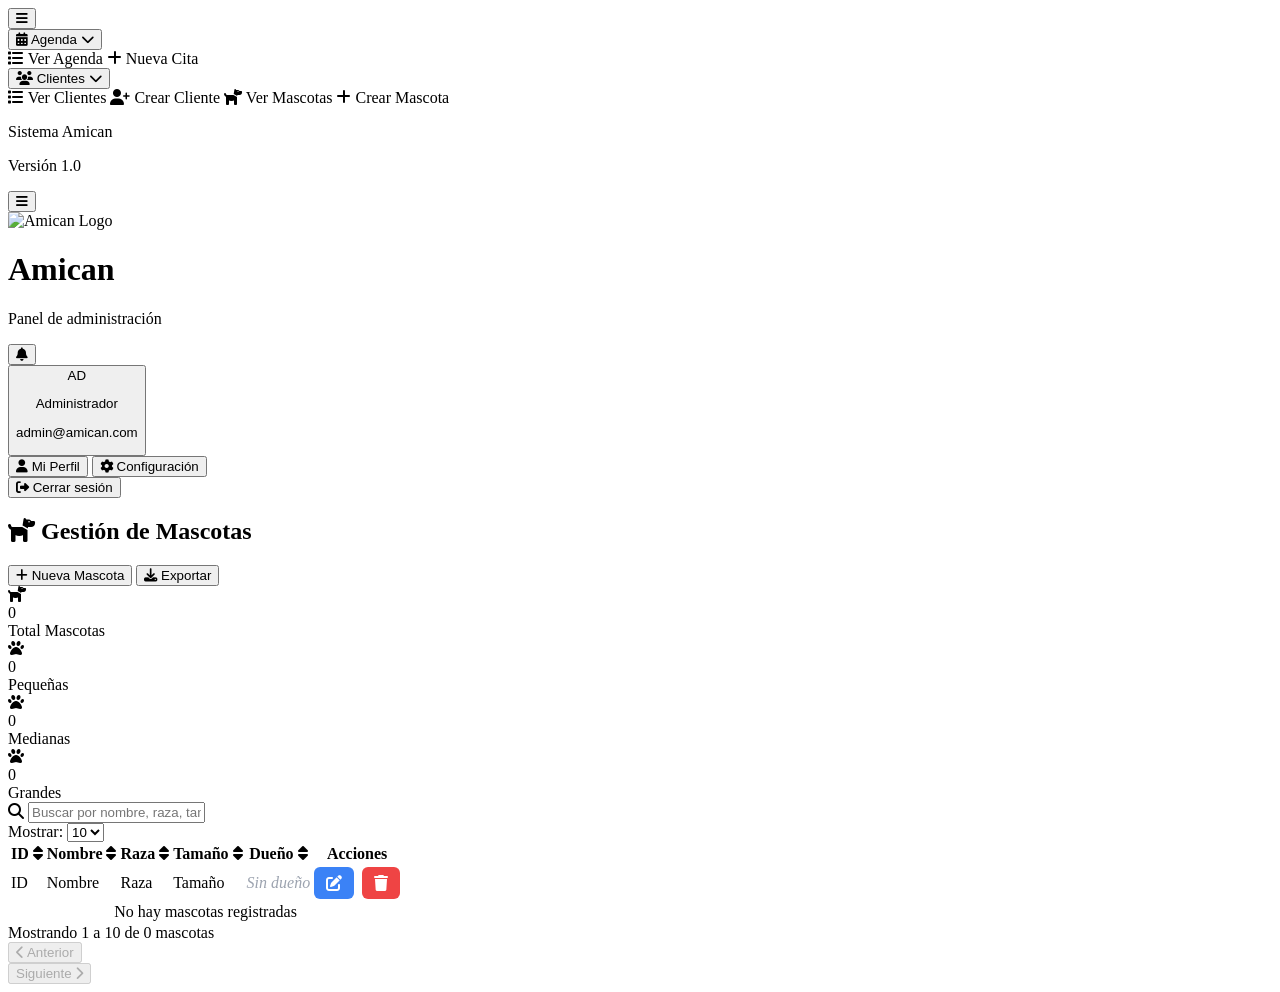
<file: src/main/resources/templates/verMascota.html>
<!DOCTYPE html>
<html lang="es" xmlns:th="http://www.thymeleaf.org">
<head>


    <meta name="_csrf" th:content="${_csrf.token}"/>
    <meta charset="UTF-8">
    <meta name="viewport" content="width=device-width, initial-scale=1.0">
    <title>Amican - Gestión de Mascotas</title>

    <link rel="stylesheet" th:href="@{/css/verMascotas.css}"/>
    <link href="https://fonts.googleapis.com/css2?family=Inter:wght@400;500;600;700&family=Fredoka:wght@400;500;600;700&display=swap" rel="stylesheet">
    <link rel="stylesheet" href="https://cdnjs.cloudflare.com/ajax/libs/font-awesome/6.4.0/css/all.min.css">
    <style>
        /* Estilos mejorados para los botones de acción */
        .actions-cell {
            display: flex;
            gap: 8px;
            justify-content: center;
        }

        .btn-action {
            border: none;
            border-radius: 6px;
            padding: 8px 12px;
            cursor: pointer;
            font-size: 14px;
            font-weight: 500;
            transition: all 0.2s ease;
            display: flex;
            align-items: center;
            justify-content: center;
        }

        .btn-edit {
            background-color: #3B82F6;
            color: white;
        }

        .btn-edit:hover {
            background-color: #2563EB;
            transform: translateY(-2px);
            box-shadow: 0 4px 6px rgba(37, 99, 235, 0.2);
        }

        .btn-delete {
            background-color: #EF4444;
            color: white;
        }

        .btn-delete:hover {
            background-color: #DC2626;
            transform: translateY(-2px);
            box-shadow: 0 4px 6px rgba(220, 38, 38, 0.2);
        }

        .btn-action i {
            font-size: 16px;
        }
    </style>
</head>
<body>
<div class="app-container">
    <!-- Overlay para móviles -->
    <div id="overlay" class="overlay"></div>
    <!-- Sidebar -->
    <aside id="sidebar" class="sidebar">
        <div class="sidebar-header">
            <button id="toggleSidebar" class="toggle-btn">
                <i class="fas fa-bars"></i>
            </button>
        </div>

        <nav class="sidebar-nav">
            <!-- Simplified navigation without horizontal dropdown -->
            <div class="nav-group">
                <button class="nav-item dropdown-toggle" data-section="agenda">
                    <i class="fas fa-calendar-alt"></i>
                    <span class="nav-text">Agenda</span>
                    <i class="fas fa-chevron-down dropdown-arrow"></i>
                </button>
                <div class="nav-dropdown">
                    <a th:href="@{/turnos/ver}" class="nav-subitem" data-section="agenda-manage">
                        <i class="fas fa-list"></i>
                        <span class="nav-text">Ver Agenda</span>
                    </a>
                    <a th:href="@{/turnos/crear}" class="nav-subitem" data-section="agenda-create">
                        <i class="fas fa-plus"></i>
                        <span class="nav-text">Nueva Cita</span>
                    </a>
                </div>
            </div>

            <!-- Replaced Empleados with Clientes section -->
            <div class="nav-group">
                <button class="nav-item dropdown-toggle" data-section="clientes">
                    <i class="fas fa-users"></i>
                    <span class="nav-text">Clientes</span>
                    <i class="fas fa-chevron-down dropdown-arrow"></i>
                </button>
                <div class="nav-dropdown">
                    <a th:href="@{/duenios/ver}" class="nav-subitem" data-section="clientes-list">
                        <i class="fas fa-list"></i>
                        <span class="nav-text">Ver Clientes</span>
                    </a>
                    <a th:href="@{/duenios/crear}" class="nav-subitem active" data-section="clientes-create">
                        <i class="fas fa-user-plus"></i>
                        <span class="nav-text">Crear Cliente</span>
                    </a>
                    <a th:href="@{/mascotas/ver}" class="nav-subitem" data-section="mascotas-list">
                        <i class="fas fa-dog"></i>
                        <span class="nav-text">Ver Mascotas</span>
                    </a>
                    <a th:href="@{/mascotas/crear}" class="nav-subitem" data-section="mascotas-create">
                        <i class="fas fa-plus"></i>
                        <span class="nav-text">Crear Mascota</span>
                    </a>
                </div>
            </div>
        </nav>

        <div class="sidebar-footer">
            <div class="system-info">
                <p class="system-title">Sistema Amican</p>
                <p class="system-version">Versión 1.0</p>
            </div>
        </div>
    </aside>

    <!-- Main Content -->
    <div class="main-content">
        <!-- Header -->
        <header class="header">
            <div class="header-left">

                <button id="mobileToggle" class="mobile-toggle">
                    <i class="fas fa-bars"></i>
                </button>
                <a th:href="@{/}" class="logo-container" style="text-decoration: none; color: inherit;">
                    <div class="logo-wrapper">
                        <img th:src="@{/images/logo.png}" alt="Amican Logo" class="logo">
                    </div>
                    <div class="logo-info">
                        <h1 class="logo-text">Amican</h1>
                        <p class="logo-subtitle">Panel de administración</p>
                    </div>
                </a>
            </div>

            <div class="header-right">
                <button class="notification-btn">
                    <i class="fas fa-bell"></i>
                </button>

                <div class="user-menu">
                    <button id="userMenuBtn" class="user-menu-btn">
                        <div class="user-avatar">
                            <span>AD</span>
                        </div>
                        <div class="user-info">
                            <p class="user-name">Administrador</p>
                            <p class="user-email">admin@amican.com</p>
                        </div>
                    </button>
                    <div id="userDropdown" class="user-dropdown">
                        <button class="dropdown-item" data-section="usuario">
                            <i class="fas fa-user"></i>
                            Mi Perfil
                        </button>
                        <button class="dropdown-item">
                            <i class="fas fa-cog"></i>
                            Configuración
                        </button>
                        <div class="dropdown-separator"></div>
                        <button class="dropdown-item logout">
                            <i class="fas fa-sign-out-alt"></i>
                            Cerrar sesión
                        </button>
                    </div>
                </div>
            </div>
        </header>

        <!-- Content Area -->
        <main class="content">
            <!-- Mascotas Section -->
            <section class="mascotas-section">
                <div class="section-header">
                    <h2><i class="fas fa-dog"></i> Gestión de Mascotas</h2>
                    <div class="header-actions">
                        <button id="newPetBtn" class="btn-primary">
                            <i class="fas fa-plus"></i> Nueva Mascota
                        </button>
                        <button id="exportBtn" class="btn-secondary">
                            <i class="fas fa-download"></i> Exportar
                        </button>
                    </div>
                </div>

                <!-- Filtros y estadísticas -->
                <div class="stats-container">
                    <div class="stat-card">
                        <div class="stat-icon">
                            <i class="fas fa-dog"></i>
                        </div>
                        <div class="stat-content">
                            <div class="stat-number" id="totalMascotas">0</div>
                            <div class="stat-label">Total Mascotas</div>
                        </div>
                    </div>
                    <div class="stat-card">
                        <div class="stat-icon small">
                            <i class="fas fa-paw"></i>
                        </div>
                        <div class="stat-content">
                            <div class="stat-number" id="mascotasPequenas">0</div>
                            <div class="stat-label">Pequeñas</div>
                        </div>
                    </div>
                    <div class="stat-card">
                        <div class="stat-icon medium">
                            <i class="fas fa-paw"></i>
                        </div>
                        <div class="stat-content">
                            <div class="stat-number" id="mascotasMedianas">0</div>
                            <div class="stat-label">Medianas</div>
                        </div>
                    </div>
                    <div class="stat-card">
                        <div class="stat-icon large">
                            <i class="fas fa-paw"></i>
                        </div>
                        <div class="stat-content">
                            <div class="stat-number" id="mascotasGrandes">0</div>
                            <div class="stat-label">Grandes</div>
                        </div>
                    </div>
                </div>

                <!-- Tabla de mascotas -->
                <div class="table-container">
                    <!-- Barra de herramientas -->
                    <div class="table-toolbar">
                        <div class="toolbar-left">
                            <div class="search-container">
                                <i class="fas fa-search"></i>
                                <input type="text" id="mascotasSearch" placeholder="Buscar por nombre, raza, tamaño o dueño...">
                            </div>
                        </div>
                        <div class="toolbar-right">
                            <div class="items-per-page">
                                <label for="itemsPerPage">Mostrar:</label>
                                <select id="itemsPerPage">
                                    <option value="5">5</option>
                                    <option value="10" selected>10</option>
                                    <option value="25">25</option>
                                    <option value="50">50</option>
                                </select>
                            </div>
                        </div>
                    </div>

                    <!-- Tabla -->
                    <div class="table-wrapper">
                        <table class="data-table" id="mascotasTable">
                            <thead>
                            <tr class="header-row">
                                <th class="sortable" data-sort="idMascotas">
                                    <div class="th-content">
                                        <span>ID</span>
                                        <i class="fas fa-sort sort-icon"></i>
                                    </div>
                                </th>
                                <th class="sortable" data-sort="nombreMascota">
                                    <div class="th-content">
                                        <span>Nombre</span>
                                        <i class="fas fa-sort sort-icon"></i>
                                    </div>
                                </th>
                                <th class="sortable" data-sort="raza">
                                    <div class="th-content">
                                        <span>Raza</span>
                                        <i class="fas fa-sort sort-icon"></i>
                                    </div>
                                </th>
                                <th class="sortable" data-sort="tamanios">
                                    <div class="th-content">
                                        <span>Tamaño</span>
                                        <i class="fas fa-sort sort-icon"></i>
                                    </div>
                                </th>
                                <th class="sortable" data-sort="duenios">
                                    <div class="th-content">
                                        <span>Dueño</span>
                                        <i class="fas fa-sort sort-icon"></i>
                                    </div>
                                </th>
                                <th>Acciones</th>
                            </tr>
                            </thead>


                            <tbody id="mascotasTableBody">
                            <tr th:each="mascota : ${MascotaTabla}">
                                <td th:text="${mascota.idMascotas}">ID</td>
                                <td th:text="${mascota.nombreMascotas}">Nombre</td>
                                <td th:text="${mascota.raza}">Raza</td>
                                <td th:text="${mascota.tamanios}">Tamaño</td>

                                <!-- Columna Dueños -->
                                <td>
                                    <div th:if="${mascota.dueniosList != null and !mascota.dueniosList.empty}">
                                        <span th:text="${#strings.arrayJoin(mascota.dueniosList.![nombreDuenio + ' ' + apellido], ', ')}"></span>
                                    </div>
                                    <span th:unless="${mascota.dueniosList != null and !mascota.dueniosList.empty}"
                                          style="color: #9ca3af; font-style: italic;">
                                        Sin dueño
                                    </span>
                                </td>

                                <!-- Acciones -->
                                <td class="actions-cell">
                                    <button class="btn-action btn-edit"
                                            th:onclick="'window.location.href=\'/mascotas/editar/' + ${mascota.idMascotas} + '\''">
                                        <i class="fas fa-edit"></i>
                                    </button>
                                    <button class="btn-action btn-delete"
                                            th:onclick="'window.location.href=\'/mascotas/eliminar/' + ${mascota.idMascotas} + '\''">
                                        <i class="fas fa-trash"></i>
                                    </button>
                                </td>
                            </tr>

                            <!-- Mensaje si no hay mascotas -->
                            <tr th:unless="${#lists.size(MascotaTabla) > 0}">
                                <td colspan="6" style="text-align: center;">No hay mascotas registradas</td>
                            </tr>
                            </tbody>
                        </table>
                    </div>

                    <!-- Paginación -->
                    <div class="pagination-container">
                        <div class="pagination-info">
                            <span id="mascotasItemsInfo">Mostrando 1 a 10 de 0 mascotas</span>
                        </div>
                        <div class="pagination-controls">
                            <button id="mascotasPrevBtn" class="pagination-btn" disabled>
                                <i class="fas fa-chevron-left"></i>
                                Anterior
                            </button>
                            <div class="page-numbers" id="pageNumbers">
                                <!-- Los números de página se generan dinámicamente -->
                            </div>
                            <button id="mascotasNextBtn" class="pagination-btn" disabled>
                                Siguiente
                                <i class="fas fa-chevron-right"></i>
                            </button>
                        </div>
                    </div>
                </div>
            </section>
        </main>
    </div>
</div>

<script th:src="@{/js/verMascotas.js}"></script>
<script>
    function eliminarMascota(id) {
    if (confirm('¿Estás seguro de que quieres eliminar esta mascota? Esta acción no se puede deshacer.')) {
        // Obtener token CSRF
        const csrfToken = document.querySelector('meta[name="_csrf"]').getAttribute('content');
        const csrfHeader = document.querySelector('meta[name="_csrf_header"]').getAttribute('content');

        // Crear formulario
        const form = document.createElement('form');
        form.method = 'POST';
        form.action = '/mascotas/eliminar/' + id;

        // Agregar inputs ocultos
        const csrfInput = document.createElement('input');
        csrfInput.type = 'hidden';
        csrfInput.name = '_csrf';
        csrfInput.value = csrfToken;
        form.appendChild(csrfInput);

        const methodInput = document.createElement('input');
        methodInput.type = 'hidden';
        methodInput.name = '_method';
        methodInput.value = 'DELETE';
        form.appendChild(methodInput);

        // Agregar al documento y enviar
        document.body.appendChild(form);
        form.submit();
    }
}
</script>

</body>
</html>
</file>
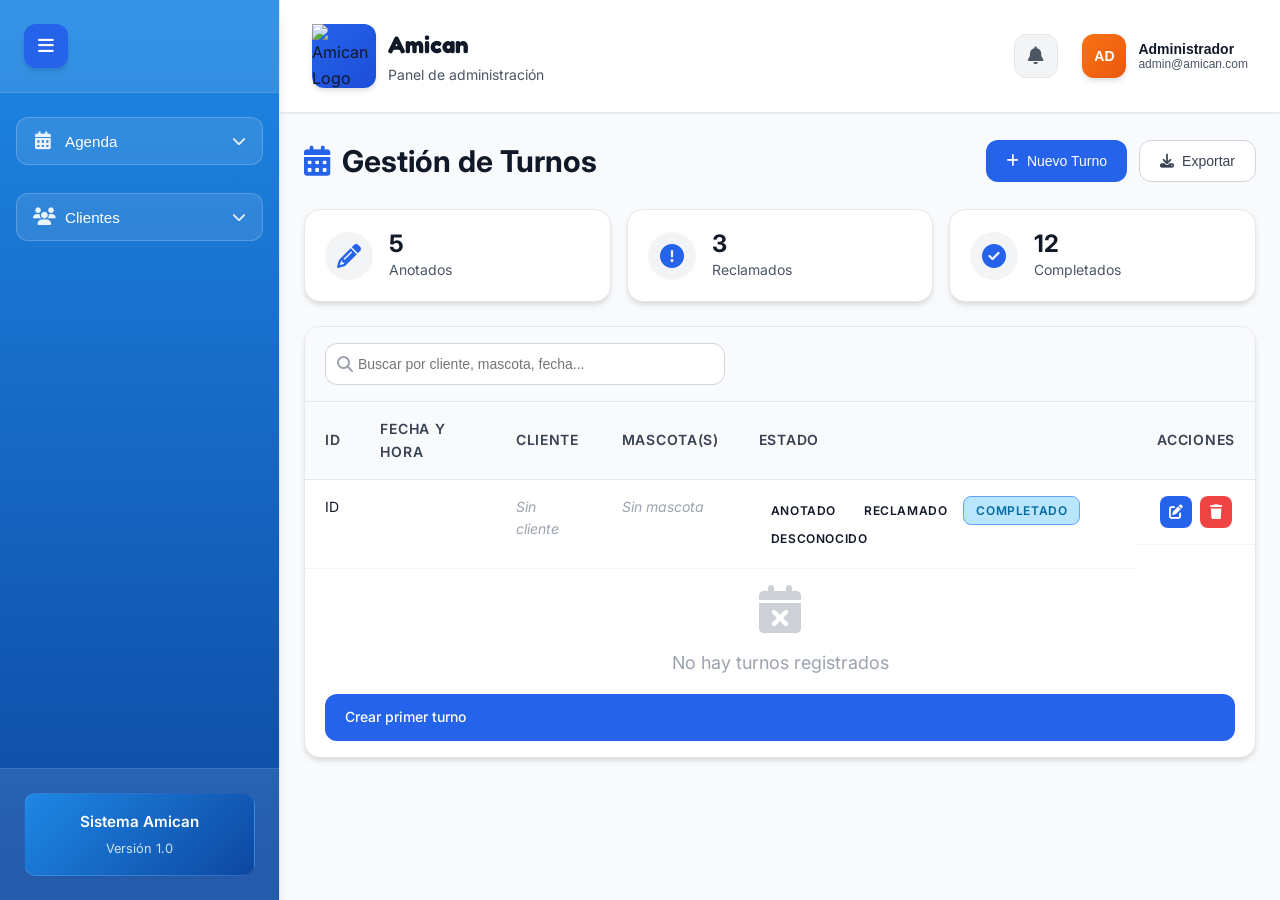
<file: src/main/resources/templates/verTurnos.html>
<!DOCTYPE html>
<html lang="es" xmlns:th="http://www.w3.org/1999/xhtml">
<head>
    <meta charset="UTF-8">
    <meta name="viewport" content="width=device-width, initial-scale=1.0">
    <title>Amican - Gestión de Turnos</title>
    <link href="https://fonts.googleapis.com/css2?family=Inter:wght@400;500;600;700&family=Fredoka:wght@400;500;600;700&display=swap" rel="stylesheet">
    <link rel="stylesheet" href="https://cdnjs.cloudflare.com/ajax/libs/font-awesome/6.4.0/css/all.min.css">
    <style>
        /* Variables de colores */
        :root {
            /* Colores Amican basados en el logo */
            --amican-blue: #2563eb;
            --amican-orange: #f97316;
            --amican-blue-light: #93c5fd;
            --amican-orange-light: #fed7aa;
            --amican-blue-dark: #1d4ed8;
            --amican-orange-dark: #ea580c;
            /* Colores base */
            --white: #ffffff;
            --gray-50: #f9fafb;
            --gray-100: #f3f4f6;
            --gray-200: #e5e7eb;
            --gray-300: #d1d5db;
            --gray-400: #9ca3af;
            --gray-500: #6b7280;
            --gray-600: #4b5563;
            --gray-700: #374151;
            --gray-800: #1f2937;
            --gray-900: #111827;
            --red-500: #ef4444;
            --red-600: #dc2626;
            --red-700: #991b1b;
            --red-100: #fee2e2;
            --red-200: #fca5a5;
            --yellow-100: #fef9c3;
            --yellow-800: #9a9a9a;
            --yellow-200: #fef08a;
            --blue-100: #bae6fd;
            --blue-600: #0ea5e9;
            --blue-700: #0284c7;
            --blue-800: #0369a1;
            --blue-200: #60a5fa;
            --green-100: #d1fae5;
            --green-800: #047857;
            --green-200: #a7f3d0;
            /* Fuentes */
            --font-inter: "Inter", sans-serif;
            --font-fredoka: "Fredoka", cursive;
            /* Espaciado */
            --spacing-1: 0.25rem;
            --spacing-2: 0.5rem;
            --spacing-3: 0.75rem;
            --spacing-4: 1rem;
            --spacing-5: 1.25rem;
            --spacing-6: 1.5rem;
            --spacing-8: 2rem;
            --spacing-12: 3rem;
            /* Bordes */
            --radius-sm: 0.375rem;
            --radius-md: 0.5rem;
            --radius-lg: 0.75rem;
            --radius-xl: 1rem;
            --radius-2xl: 1.5rem;
            --radius-full: 50%;
            /* Sombras */
            --shadow-sm: 0 1px 2px 0 rgba(0, 0, 0, 0.05);
            --shadow-md: 0 4px 6px -1px rgba(0, 0, 0, 0.1), 0 2px 4px -1px rgba(0, 0, 0, 0.06);
            --shadow-lg: 0 10px 15px -3px rgba(0, 0, 0, 0.1), 0 4px 6px -2px rgba(0, 0, 0, 0.05);
            --shadow-xl: 0 20px 25px -5px rgba(0, 0, 0, 0.1), 0 10px 10px -5px rgba(0, 0, 0, 0.04);
        }

        /* Estilos generales */
        * {
            margin: 0;
            padding: 0;
            box-sizing: border-box;
        }

        body {
            font-family: var(--font-inter);
            background-color: var(--gray-50);
            color: var(--gray-900);
            line-height: 1.6;
        }

        /* Layout principal */
        .app-container {
            display: flex;
            min-height: 100vh;
        }

        /* Sidebar */
        .sidebar {
            width: 280px;
            background: linear-gradient(180deg, #1e88e5 0%, #0d47a1 100%);
            border-right: 1px solid var(--gray-200);
            transition: all 0.3s ease;
            position: fixed;
            height: 100vh;
            left: 0;
            top: 0;
            z-index: 1000;
            overflow-y: auto;
            display: flex;
            flex-direction: column;
            box-shadow: var(--shadow-lg);
        }

        .sidebar.collapsed {
            width: 80px;
        }

        .sidebar-header {
            padding: var(--spacing-6);
            border-bottom: 1px solid rgba(255, 255, 255, 0.1);
            background: rgba(255, 255, 255, 0.1);
        }

        /* Toggle button en sidebar - Visible en desktop, oculto en móviles */
        .toggle-btn {
            width: 44px;
            height: 44px;
            background: var(--amican-blue);
            border: none;
            color: var(--white);
            font-size: 1.125rem;
            cursor: pointer;
            border-radius: var(--radius-lg);
            transition: all 0.3s ease;
            display: flex;
            align-items: center;
            justify-content: center;
            box-shadow: var(--shadow-md);
        }

        .toggle-btn:hover {
            background: var(--amican-blue-dark);
            transform: translateY(-1px);
            box-shadow: var(--shadow-lg);
        }

        /* Mobile toggle button - Oculto en desktop, visible en móviles */
        .mobile-toggle {
            display: none; /* Oculto por defecto (desktop) */
            width: 44px;
            height: 44px;
            background: var(--gray-100);
            border: 1px solid var(--gray-200);
            color: var(--gray-600);
            border-radius: var(--radius-lg);
            cursor: pointer;
            transition: all 0.3s ease;
            align-items: center;
            justify-content: center;
            font-size: 1.125rem;
            margin-right: var(--spacing-3);
        }

        .mobile-toggle:hover {
            background: var(--amican-blue);
            color: var(--white);
            border-color: var(--amican-blue);
        }

        /* ===== RESPONSIVE (Móviles) ===== */
        @media (max-width: 768px) {
            /* Ocultar toggle del sidebar en móviles */
            .toggle-btn {
                display: none;
            }

            /* Mostrar mobile toggle en header */
            .mobile-toggle {
                display: flex;
            }
        }

        /* ===== DESKTOP ===== */
        @media (min-width: 769px) {
            /* Asegurar que mobile toggle esté oculto en desktop */
            .mobile-toggle {
                display: none;
            }

            /* Asegurar que toggle del sidebar esté visible en desktop */
            .toggle-btn {
                display: flex;
            }
        }

        .sidebar-nav {
            flex: 1;
            padding: var(--spacing-6) var(--spacing-4);
            display: flex;
            flex-direction: column;
            gap: var(--spacing-3);
        }

        .nav-item {
            display: flex;
            align-items: center;
            width: 100%;
            height: 48px;
            padding: 0 var(--spacing-4);
            background: rgba(255, 255, 255, 0.1);
            border: 1px solid rgba(255, 255, 255, 0.2);
            color: var(--white);
            text-align: left;
            border-radius: var(--radius-lg);
            cursor: pointer;
            transition: all 0.3s ease;
            font-size: 0.95rem;
            font-weight: 500;
            justify-content: flex-start;
            position: relative;
        }

        .nav-item.dropdown-toggle {
            justify-content: space-between;
        }

        .dropdown-arrow {
            font-size: 0.875rem !important;
            width: auto !important;
            margin-right: 0 !important;
            margin-left: auto;
            transition: transform 0.3s ease;
        }

        .dropdown-arrow.rotated {
            transform: rotate(180deg);
        }

        .nav-dropdown {
            max-height: 0;
            overflow: hidden;
            transition: max-height 0.3s ease;
            margin-top: var(--spacing-2);
            margin-left: var(--spacing-4);
            border-left: 2px solid rgba(255, 255, 255, 0.2);
            padding-left: var(--spacing-3);
        }

        .nav-dropdown.show {
            max-height: 200px;
        }

        .nav-subitem {
            display: flex;
            align-items: center;
            width: 100%;
            height: 40px;
            padding: 0 var(--spacing-3);
            background: rgba(255, 255, 255, 0.05);
            border: 1px solid rgba(255, 255, 255, 0.1);
            color: rgba(255, 255, 255, 0.9);
            text-align: left;
            border-radius: var(--radius-md);
            cursor: pointer;
            transition: all 0.3s ease;
            font-size: 0.875rem;
            font-weight: 400;
            justify-content: flex-start;
            margin-bottom: var(--spacing-1);
        }

        .nav-subitem i {
            margin-right: var(--spacing-2);
            font-size: 1rem;
            width: 16px;
            text-align: center;
            color: rgba(255, 255, 255, 0.8);
        }

        .nav-subitem:hover {
            background: rgba(255, 255, 255, 0.15);
            color: var(--white);
            border-color: rgba(255, 255, 255, 0.2);
            transform: translateX(2px);
        }

        .nav-subitem.active {
            background: rgba(255, 255, 255, 0.2);
            color: var(--white);
            border-color: rgba(255, 255, 255, 0.3);
        }

        .nav-item i {
            margin-right: var(--spacing-3);
            font-size: 1.125rem;
            width: 20px;
            text-align: center;
            color: rgba(255, 255, 255, 0.9);
        }

        .nav-item:hover {
            background: rgba(255, 255, 255, 0.2);
            color: var(--white);
            border-color: rgba(255, 255, 255, 0.3);
            transform: translateX(4px);
            box-shadow: var(--shadow-md);
        }

        .nav-item.active {
            background: rgba(255, 255, 255, 0.25);
            color: var(--white);
            border-color: rgba(255, 255, 255, 0.4);
            box-shadow: var(--shadow-md);
        }

        .nav-group {
            margin-bottom: var(--spacing-2);
        }

        .sidebar.collapsed .nav-group {
            margin-bottom: var(--spacing-4);
        }

        .sidebar.collapsed .nav-text {
            display: none;
        }

        .sidebar.collapsed .nav-item {
            justify-content: center;
            width: 48px;
            height: 48px;
            padding: 0;
        }

        .sidebar.collapsed .nav-item i {
            margin-right: 0;
        }

        .sidebar.collapsed .nav-dropdown {
            display: none;
        }

        .sidebar.collapsed .dropdown-arrow {
            display: none;
        }

        .sidebar-footer {
            padding: var(--spacing-6);
            border-top: 1px solid rgba(255, 255, 255, 0.1);
            background: rgba(255, 255, 255, 0.1);
        }

        .sidebar.collapsed .sidebar-footer {
            display: none;
        }

        .system-info {
            text-align: center;
            background: linear-gradient(135deg, #1e88e5 0%, #0d47a1 100%);
            border: 1px solid rgba(255, 255, 255, 0.1);
            border-radius: var(--radius-lg);
            padding: var(--spacing-4);
            box-shadow: var(--shadow-sm);
            color: white;
        }

        .system-title {
            font-weight: 600;
            color: var(--white);
            margin: 0 0 var(--spacing-1) 0;
            font-size: 0.95rem;
        }

        .system-version {
            font-size: 0.8rem;
            color: rgba(255, 255, 255, 0.8);
            margin: 0;
        }

        /* Main content */
        .main-content {
            flex: 1;
            margin-left: 280px;
            transition: margin-left 0.3s ease;
            background: var(--gray-50);
        }

        .sidebar.collapsed ~ .main-content {
            margin-left: 80px;
        }

        /* Header */
        .header {
            background: var(--white);
            border-bottom: 1px solid var(--gray-200);
            padding: var(--spacing-4) var(--spacing-6);
            display: flex;
            justify-content: space-between;
            align-items: center;
            position: sticky;
            top: 0;
            z-index: 100;
            box-shadow: var(--shadow-sm);
        }

        .header-left {
            display: flex;
            align-items: center;
        }

        .logo-container {
            display: flex;
            align-items: center;
            gap: var(--spacing-3);
            background: none;
            border: none;
            cursor: pointer;
            padding: var(--spacing-2);
            border-radius: var(--radius-lg);
            transition: all 0.3s ease;
        }

        .logo-container:hover {
            background: var(--gray-50);
        }

        .logo-wrapper {
            width: 64px;
            height: 64px;
            background: linear-gradient(135deg, var(--amican-blue), var(--amican-blue-dark));
            border-radius: var(--radius-lg);
            display: flex;
            align-items: center;
            justify-content: center;
            box-shadow: var(--shadow-md);
        }

        .logo {
            width: 64px;
            height: 64px;
            object-fit: contain;
        }

        .logo-info {
            display: flex;
            flex-direction: column;
        }

        .logo-text {
            font-family: var(--font-fredoka);
            font-size: 1.5rem;
            font-weight: 700;
            color: var(--gray-900);
            margin: 0;
        }

        .logo-subtitle {
            font-size: 0.875rem;
            color: var(--gray-600);
            margin: 0;
        }

        .header-right {
            display: flex;
            align-items: center;
            gap: var(--spacing-4);
        }

        .notification-btn {
            width: 44px;
            height: 44px;
            background: var(--gray-100);
            border: 1px solid var(--gray-200);
            color: var(--gray-600);
            border-radius: var(--radius-lg);
            cursor: pointer;
            transition: all 0.3s ease;
            display: flex;
            align-items: center;
            justify-content: center;
            font-size: 1.125rem;
        }

        .notification-btn:hover {
            background: var(--amican-blue);
            color: var(--white);
            border-color: var(--amican-blue);
            transform: translateY(-1px);
            box-shadow: var(--shadow-md);
        }

        .user-menu {
            position: relative;
        }

        .user-menu-btn {
            display: flex;
            align-items: center;
            gap: var(--spacing-3);
            background: none;
            border: none;
            cursor: pointer;
            padding: var(--spacing-2);
            border-radius: var(--radius-lg);
            transition: all 0.3s ease;
        }

        .user-menu-btn:hover {
            background: var(--gray-50);
        }

        .user-avatar {
            width: 44px;
            height: 44px;
            background: linear-gradient(135deg, var(--amican-orange), var(--amican-orange-dark));
            border-radius: var(--radius-lg);
            display: flex;
            align-items: center;
            justify-content: center;
            color: var(--white);
            font-weight: 600;
            font-size: 0.875rem;
            box-shadow: var(--shadow-md);
        }

        .user-info {
            text-align: left;
        }

        .user-name {
            font-weight: 600;
            color: var(--gray-900);
            margin: 0;
            font-size: 0.875rem;
        }

        .user-email {
            font-size: 0.75rem;
            color: var(--gray-600);
            margin: 0;
        }

        .user-dropdown {
            position: absolute;
            top: 100%;
            right: 0;
            background: var(--white);
            border: 1px solid var(--gray-200);
            border-radius: var(--radius-lg);
            box-shadow: var(--shadow-lg);
            min-width: 200px;
            padding: var(--spacing-2);
            display: none;
            z-index: 1000;
        }

        .user-dropdown.show {
            display: block;
        }

        .dropdown-item {
            display: flex;
            align-items: center;
            gap: var(--spacing-3);
            width: 100%;
            padding: var(--spacing-3) var(--spacing-4);
            background: none;
            border: none;
            text-align: left;
            border-radius: var(--radius-md);
            cursor: pointer;
            transition: all 0.3s ease;
            font-size: 0.875rem;
            color: var(--gray-700);
        }

        .dropdown-item:hover {
            background: var(--gray-50);
            color: var(--gray-900);
        }

        .dropdown-item.logout {
            color: var(--red-600);
        }

        .dropdown-item.logout:hover {
            background: var(--red-50);
            color: var(--red-700);
        }

        .dropdown-separator {
            height: 1px;
            background: var(--gray-200);
            margin: var(--spacing-2) 0;
        }

        /* Content */
        .content {
            padding: var(--spacing-6);
        }

        .turnos-section {
            max-width: 100%;
        }

        .section-header {
            display: flex;
            justify-content: space-between;
            align-items: center;
            margin-bottom: var(--spacing-6);
            flex-wrap: wrap;
            gap: var(--spacing-4);
        }

        .section-header h2 {
            font-size: 1.875rem;
            font-weight: 700;
            color: var(--gray-900);
            display: flex;
            align-items: center;
            gap: var(--spacing-3);
        }

        .section-header h2 i {
            color: var(--amican-blue);
        }

        .header-actions {
            display: flex;
            gap: var(--spacing-3);
        }

        .btn-primary, .btn-secondary, .btn-danger {
            padding: var(--spacing-3) var(--spacing-5);
            border: none;
            border-radius: var(--radius-lg);
            font-weight: 500;
            cursor: pointer;
            transition: all 0.3s ease;
            display: flex;
            align-items: center;
            gap: var(--spacing-2);
            font-size: 0.875rem;
        }

        .btn-primary {
            background: var(--amican-blue);
            color: var(--white);
        }

        .btn-primary:hover {
            background: var(--amican-blue-dark);
            transform: translateY(-1px);
            box-shadow: var(--shadow-md);
        }

        .btn-secondary {
            background: var(--white);
            color: var(--gray-700);
            border: 1px solid var(--gray-300);
        }

        .btn-secondary:hover {
            background: var(--gray-50);
            border-color: var(--gray-400);
        }

        .btn-danger {
            background: var(--red-500);
            color: var(--white);
        }

        .btn-danger:hover {
            background: var(--red-600);
        }

        .btn-small {
            padding: var(--spacing-2) var(--spacing-3);
            font-size: 0.75rem;
        }

        /* Stats */
        .stats-container {
            display: grid;
            grid-template-columns: repeat(auto-fit, minmax(200px, 1fr));
            gap: var(--spacing-4);
            margin-bottom: var(--spacing-6);
        }

        .stat-card {
            background: var(--white);
            padding: var(--spacing-5);
            border-radius: var(--radius-xl);
            box-shadow: var(--shadow-md);
            display: flex;
            align-items: center;
            gap: var(--spacing-4);
            border: 1px solid var(--gray-200);
            transition: all 0.3s ease;
        }

        .stat-card:hover {
            transform: translateY(-2px);
            box-shadow: var(--shadow-lg);
        }

        .stat-icon {
            width: 48px;
            height: 48px;
            border-radius: var(--radius-full);
            display: flex;
            align-items: center;
            justify-content: center;
            font-size: 1.5rem;
            background: var(--gray-100);
            color: var(--amican-blue);
        }

        .stat-icon.confirmed {
            background: var(--green-100);
            color: var(--green-800);
        }

        .stat-icon.pending {
            background: var(--yellow-100);
            color: var(--yellow-800);
        }

        .stat-icon.cancelled {
            background: var(--red-100);
            color: var(--red-700);
        }

        .stat-content {
            flex: 1;
        }

        .stat-number {
            font-size: 1.5rem;
            font-weight: 700;
            color: var(--gray-900);
            line-height: 1.2;
        }

        .stat-label {
            font-size: 0.875rem;
            color: var(--gray-600);
        }

        /* Filters */
        .filters-container {
            background: var(--white);
            padding: var(--spacing-5);
            border-radius: var(--radius-xl);
            box-shadow: var(--shadow-md);
            margin-bottom: var(--spacing-6);
            display: grid;
            grid-template-columns: repeat(auto-fit, minmax(200px, 1fr));
            gap: var(--spacing-4);
            align-items: end;
            border: 1px solid var(--gray-200);
        }

        .filter-group {
            display: flex;
            flex-direction: column;
            gap: var(--spacing-2);
        }

        .filter-group label {
            font-size: 0.875rem;
            font-weight: 500;
            color: var(--gray-700);
        }

        .filter-group input,
        .filter-group select {
            padding: var(--spacing-3);
            border: 1px solid var(--gray-300);
            border-radius: var(--radius-lg);
            font-size: 0.875rem;
            transition: all 0.3s ease;
            background: var(--white);
        }

        .filter-group input:focus,
        .filter-group select:focus {
            outline: none;
            border-color: var(--amican-blue);
            box-shadow: 0 0 0 3px rgba(37, 99, 235, 0.1);
        }

        /* Table Container */
        .table-container {
            background: var(--white);
            border-radius: var(--radius-xl);
            box-shadow: var(--shadow-md);
            overflow: hidden;
            border: 1px solid var(--gray-200);
        }

        .table-toolbar {
            padding: var(--spacing-4) var(--spacing-5);
            border-bottom: 1px solid var(--gray-200);
            display: flex;
            align-items: center;
            justify-content: space-between;
            gap: var(--spacing-4);
            flex-wrap: wrap;
            background: var(--gray-50);
        }

        .toolbar-left {
            flex: 1;
            min-width: 250px;
        }

        .search-container {
            position: relative;
            max-width: 400px;
        }

        .search-container i {
            position: absolute;
            left: var(--spacing-3);
            top: 50%;
            transform: translateY(-50%);
            color: var(--gray-400);
        }

        .search-container input {
            width: 100%;
            padding: var(--spacing-3) var(--spacing-3) var(--spacing-3) var(--spacing-8);
            border: 1px solid var(--gray-300);
            border-radius: var(--radius-lg);
            font-size: 0.875rem;
            transition: all 0.3s ease;
            background: var(--white);
        }

        .search-container input:focus {
            outline: none;
            border-color: var(--amican-blue);
            box-shadow: 0 0 0 3px rgba(37, 99, 235, 0.1);
        }

        .toolbar-right {
            display: flex;
            align-items: center;
            gap: var(--spacing-3);
        }

        .items-per-page {
            display: flex;
            align-items: center;
            gap: var(--spacing-2);
            font-size: 0.875rem;
            color: var(--gray-600);
        }

        .items-per-page select {
            padding: var(--spacing-2);
            border: 1px solid var(--gray-300);
            border-radius: var(--radius-md);
            background: var(--white);
            cursor: pointer;
        }

        /* Table */
        .table-wrapper {
            overflow-x: auto;
            max-height: 600px;
        }

        .data-table {
            width: 100%;
            border-collapse: collapse;
        }

        .data-table th {
            background: var(--gray-50);
            padding: var(--spacing-4) var(--spacing-5);
            text-align: left;
            font-weight: 600;
            color: var(--gray-700);
            border-bottom: 1px solid var(--gray-200);
            position: sticky;
            top: 0;
            z-index: 10;
            font-size: 0.875rem;
            text-transform: uppercase;
            letter-spacing: 0.05em;
        }

        .th-content {
            display: flex;
            align-items: center;
            gap: var(--spacing-2);
        }

        .sortable {
            cursor: pointer;
            user-select: none;
        }

        .sortable:hover {
            background: var(--gray-100);
        }

        .sort-icon {
            color: var(--gray-400);
            font-size: 0.75rem;
        }

        .data-table td {
            padding: var(--spacing-4) var(--spacing-5);
            border-bottom: 1px solid var(--gray-100);
            vertical-align: top;
            font-size: 0.875rem;
        }

        .data-table tr:last-child td {
            border-bottom: none;
        }

        .data-table tr:hover {
            background: var(--gray-50);
        }

        /* Fecha del turno */
        .fecha-turno {
            display: flex;
            flex-direction: column;
            gap: var(--spacing-1);
        }

        .fecha {
            font-weight: 500;
            color: var(--gray-900);
        }

        .hora {
            font-size: 0.875rem;
            color: var(--gray-500);
        }

        /* Información de cliente y mascota */
        .cliente-info, .mascota-info {
            margin-bottom: var(--spacing-2);
        }

        .cliente-info:last-child, .mascota-info:last-child {
            margin-bottom: 0;
        }

        .cliente-nombre {
            font-weight: 500;
            color: var(--gray-900);
        }

        .cliente-contacto {
            font-size: 0.875rem;
            color: var(--gray-500);
        }

        .mascota-nombre {
            font-weight: 500;
            color: var(--gray-900);
        }

        .mascota-details {
            font-size: 0.875rem;
            color: var(--gray-500);
        }

        .no-data-text {
            color: var(--gray-400);
            font-style: italic;
        }

        /* Badges */
        .estado-badge .badge {
            padding: var(--spacing-1) var(--spacing-3);
            border-radius: var(--radius-md);
            font-size: 0.75rem;
            font-weight: 600;
            text-transform: uppercase;
            letter-spacing: 0.05em;
            white-space: nowrap;
            display: inline-block;
            min-width: fit-content;
            text-align: center;
        }

        .badge.confirmed {
            background: var(--green-100);
            color: var(--green-800);
            border: 1px solid var(--green-200);
        }

        .badge.pending {
            background: var(--yellow-100);
            color: var(--yellow-800);
            border: 1px solid var(--yellow-200);
        }

        .badge.cancelled {
            background: var(--red-100);
            color: var(--red-700);
            border: 1px solid var(--red-200);
        }

        .badge.completed {
            background: var(--blue-100);
            color: var(--blue-800);
            border: 1px solid var(--blue-200);
        }

        /* Actions */
        .actions-cell {
            display: flex;
            gap: var(--spacing-2);
            justify-content: center;
        }

        .btn-action {
            border: none;
            border-radius: var(--radius-md);
            padding: var(--spacing-2);
            cursor: pointer;
            font-size: 0.875rem;
            font-weight: 500;
            transition: all 0.3s ease;
            display: flex;
            align-items: center;
            justify-content: center;
            width: 32px;
            height: 32px;
        }

        .btn-view {
            background-color: var(--blue-600);
            color: white;
        }

        .btn-view:hover {
            background-color: var(--blue-700);
            transform: translateY(-1px);
            box-shadow: var(--shadow-sm);
        }

        .btn-edit {
            background-color: var(--amican-blue);
            color: white;
        }

        .btn-edit:hover {
            background-color: var(--amican-blue-dark);
            transform: translateY(-1px);
            box-shadow: var(--shadow-sm);
        }

        .btn-delete {
            background-color: var(--red-500);
            color: white;
        }

        .btn-delete:hover {
            background-color: var(--red-600);
            transform: translateY(-1px);
            box-shadow: var(--shadow-sm);
        }

        /* No data */
        .no-data {
            text-align: center;
            padding: var(--spacing-12) var(--spacing-4);
            color: var(--gray-400);
        }

        .no-data i {
            font-size: 3rem;
            margin-bottom: var(--spacing-4);
            opacity: 0.5;
        }

        .no-data p {
            font-size: 1.125rem;
            margin-bottom: var(--spacing-4);
        }

        /* Pagination */
        .pagination-container {
            padding: var(--spacing-4) var(--spacing-5);
            border-top: 1px solid var(--gray-200);
            display: flex;
            align-items: center;
            justify-content: space-between;
            flex-wrap: wrap;
            gap: var(--spacing-4);
            background: var(--white);
        }

        .pagination-info {
            font-size: 0.875rem;
            color: var(--gray-600);
        }

        .pagination-controls {
            display: flex;
            align-items: center;
            gap: var(--spacing-2);
        }

        .pagination-btn {
            padding: var(--spacing-2) var(--spacing-3);
            border: 1px solid var(--gray-300);
            background: var(--white);
            border-radius: var(--radius-md);
            cursor: pointer;
            font-size: 0.875rem;
            display: flex;
            align-items: center;
            gap: var(--spacing-2);
            transition: all 0.3s ease;
        }

        .pagination-btn:hover:not(:disabled) {
            background: var(--gray-100);
            border-color: var(--gray-400);
        }

        .pagination-btn:disabled {
            opacity: 0.5;
            cursor: not-allowed;
        }

        .page-numbers {
            display: flex;
            align-items: center;
            gap: var(--spacing-1);
        }

        .page-number {
            min-width: 32px;
            height: 32px;
            padding: 0 var(--spacing-2);
            border: 1px solid var(--gray-300);
            background: var(--white);
            border-radius: var(--radius-md);
            cursor: pointer;
            font-size: 0.875rem;
            display: flex;
            align-items: center;
            justify-content: center;
            transition: all 0.3s ease;
        }

        .page-number:hover {
            background: var(--gray-100);
            border-color: var(--gray-400);
        }

        .page-number.active {
            background: var(--amican-blue);
            color: var(--white);
            border-color: var(--amican-blue);
        }

        .page-number.ellipsis {
            border: none;
            background: none;
            cursor: default;
        }

        /* Modal */
        .modal {
            position: fixed;
            top: 0;
            left: 0;
            right: 0;
            bottom: 0;
            background: rgba(0, 0, 0, 0.5);
            display: none;
            align-items: center;
            justify-content: center;
            z-index: 2000;
            padding: var(--spacing-4);
        }

        .modal.show {
            display: flex;
        }

        .modal-content {
            background: var(--white);
            border-radius: var(--radius-xl);
            width: 100%;
            max-width: 500px;
            box-shadow: var(--shadow-xl);
            overflow: hidden;
            animation: modalSlideIn 0.3s ease;
        }

        .modal-content.large {
            max-width: 700px;
        }

        @keyframes modalSlideIn {
            from {
                opacity: 0;
                transform: translateY(-20px);
            }
            to {
                opacity: 1;
                transform: translateY(0);
            }
        }

        .modal-header {
            padding: var(--spacing-4) var(--spacing-5);
            border-bottom: 1px solid var(--gray-200);
            display: flex;
            align-items: center;
            justify-content: space-between;
            background: var(--gray-50);
        }

        .modal-header h3 {
            font-size: 1.125rem;
            font-weight: 600;
            color: var(--gray-900);
        }

        .modal-close {
            background: none;
            border: none;
            font-size: 1.5rem;
            color: var(--gray-400);
            cursor: pointer;
            padding: 0;
            width: 24px;
            height: 24px;
            display: flex;
            align-items: center;
            justify-content: center;
        }

        .modal-close:hover {
            color: var(--gray-600);
        }

        .modal-body {
            padding: var(--spacing-5);
            max-height: 60vh;
            overflow-y: auto;
        }

        .modal-footer {
            padding: var(--spacing-4) var(--spacing-5);
            border-top: 1px solid var(--gray-200);
            display: flex;
            align-items: center;
            justify-content: flex-end;
            gap: var(--spacing-3);
            background: var(--gray-50);
        }

        /* Detalles en modal */
        .detail-section {
            margin-bottom: var(--spacing-5);
        }

        .detail-section:last-child {
            margin-bottom: 0;
        }

        .detail-section h4 {
            font-size: 1rem;
            font-weight: 600;
            color: var(--gray-800);
            margin-bottom: var(--spacing-4);
            padding-bottom: var(--spacing-2);
            border-bottom: 1px solid var(--gray-200);
        }

        .detail-grid {
            display: grid;
            grid-template-columns: repeat(auto-fit, minmax(200px, 1fr));
            gap: var(--spacing-4);
        }

        .detail-item {
            display: flex;
            flex-direction: column;
            gap: var(--spacing-1);
        }

        .detail-item label {
            font-size: 0.875rem;
            font-weight: 500;
            color: var(--gray-600);
        }

        .detail-item span {
            font-size: 1rem;
            color: var(--gray-800);
        }

        .detail-list {
            display: flex;
            flex-direction: column;
            gap: var(--spacing-3);
        }

        .detail-client, .detail-pet {
            padding: var(--spacing-3);
            background: var(--gray-50);
            border-radius: var(--radius-lg);
            border-left: 4px solid var(--amican-blue);
        }

        .detail-client h5, .detail-pet h5 {
            font-size: 1rem;
            font-weight: 600;
            color: var(--gray-800);
            margin-bottom: var(--spacing-2);
        }

        .detail-client p, .detail-pet p {
            font-size: 0.875rem;
            color: var(--gray-600);
            margin-bottom: var(--spacing-1);
        }

        /* Overlay */
        .overlay {
            display: none;
            position: fixed;
            top: 0;
            left: 0;
            right: 0;
            bottom: 0;
            background-color: rgba(0, 0, 0, 0.5);
            z-index: 999;
            opacity: 0;
            transition: opacity 0.3s ease;
        }

        .overlay.active {
            display: block;
            opacity: 1;
        }

        /* Responsive Design */
        @media (max-width: 768px) {
            .sidebar {
                transform: translateX(-100%);
                z-index: 1000;
            }

            .sidebar.show {
                transform: translateX(0);
            }

            .main-content {
                margin-left: 0;
                width: 100%;
            }

            .sidebar.collapsed {
                transform: translateX(-100%);
            }

            .sidebar.collapsed.show {
                transform: translateX(0);
            }

            .header {
                padding: var(--spacing-3) var(--spacing-4);
            }

            .logo-wrapper {
                width: 48px;
                height: 48px;
            }

            .logo {
                width: 48px;
                height: 48px;
            }

            .logo-text {
                font-size: 1.25rem;
            }

            .user-info {
                display: none;
            }

            .content {
                padding: var(--spacing-4);
            }

            .section-header {
                flex-direction: column;
                align-items: flex-start;
                gap: var(--spacing-3);
            }

            .section-header h2 {
                font-size: 1.5rem;
            }

            .header-actions {
                width: 100%;
                justify-content: flex-end;
            }

            .stats-container {
                grid-template-columns: 1fr;
            }

            .filters-container {
                grid-template-columns: 1fr;
            }

            .table-toolbar {
                flex-direction: column;
                align-items: stretch;
            }

            .toolbar-left, .toolbar-right {
                width: 100%;
            }

            .search-container {
                max-width: 100%;
            }

            .pagination-container {
                flex-direction: column;
                align-items: stretch;
                gap: var(--spacing-3);
            }

            .pagination-controls {
                justify-content: center;
            }

            .data-table {
                min-width: 600px;
            }

            .modal-content.large {
                margin: var(--spacing-2);
            }

            .detail-grid {
                grid-template-columns: 1fr;
            }
        }

        @media (max-width: 480px) {
            .header-right {
                gap: var(--spacing-2);
            }

            .notification-btn {
                width: 40px;
                height: 40px;
            }

            .user-avatar {
                width: 40px;
                height: 40px;
            }

            .modal-body {
                padding: var(--spacing-3);
            }

            .modal-footer {
                flex-direction: column;
            }

            .modal-footer button {
                width: 100%;
            }
        }

        @media (min-width: 769px) and (max-width: 1024px) {
            .sidebar {
                width: 240px;
            }

            .main-content {
                margin-left: 240px;
            }

            .sidebar.collapsed {
                width: 70px;
            }

            .sidebar.collapsed ~ .main-content {
                margin-left: 70px;
            }

            .stats-container {
                grid-template-columns: repeat(2, 1fr);
            }
        }

        /* Additional responsive utilities */
        .hide-mobile {
            display: block;
        }

        .show-mobile {
            display: none;
        }

        @media (max-width: 768px) {
            .hide-mobile {
                display: none;
            }

            .show-mobile {
                display: block;
            }
        }

        .sidebar-nav a,
        .sidebar-nav a:hover,
        .sidebar-nav a:focus,
        .sidebar-nav a:active {
            text-decoration: none !important;
        }

        .sidebar-nav button,
        .sidebar-nav button:hover,
        .sidebar-nav button:focus,
        .sidebar-nav button:active {
            text-decoration: none !important;
        }

        .nav-subitem,
        .nav-subitem * {
            text-decoration: none !important;
        }

        .nav-item,
        .nav-item * {
            text-decoration: none !important;
        }
    </style>
</head>
<body>
<div class="app-container">
    <!-- Sidebar -->
    <aside id="sidebar" class="sidebar">
        <div class="sidebar-header">
            <button id="toggleSidebar" class="toggle-btn">
                <i class="fas fa-bars"></i>
            </button>
        </div>

        <nav class="sidebar-nav">
            <!-- Simplified navigation without horizontal dropdown -->
            <div class="nav-group">
                <button class="nav-item dropdown-toggle" data-section="agenda">
                    <i class="fas fa-calendar-alt"></i>
                    <span class="nav-text">Agenda</span>
                    <i class="fas fa-chevron-down dropdown-arrow"></i>
                </button>
                <div class="nav-dropdown">
                    <a th:href="@{/turnos/ver}" class="nav-subitem" data-section="agenda-manage">
                        <i class="fas fa-list"></i>
                        <span class="nav-text">Ver Agenda</span>
                    </a>
                    <a th:href="@{/turnos/crear}" class="nav-subitem" data-section="agenda-create">
                        <i class="fas fa-plus"></i>
                        <span class="nav-text">Nueva Cita</span>
                    </a>
                </div>
            </div>

            <!-- Replaced Empleados with Clientes section -->
            <div class="nav-group">
                <button class="nav-item dropdown-toggle" data-section="clientes">
                    <i class="fas fa-users"></i>
                    <span class="nav-text">Clientes</span>
                    <i class="fas fa-chevron-down dropdown-arrow"></i>
                </button>
                <div class="nav-dropdown">
                    <a th:href="@{/duenios/ver}" class="nav-subitem" data-section="clientes-list">
                        <i class="fas fa-list"></i>
                        <span class="nav-text">Ver Clientes</span>
                    </a>
                    <a th:href="@{/duenios/crear}" class="nav-subitem active" data-section="clientes-create">
                        <i class="fas fa-user-plus"></i>
                        <span class="nav-text">Crear Cliente</span>
                    </a>
                    <a th:href="@{/mascotas/ver}" class="nav-subitem" data-section="mascotas-list">
                        <i class="fas fa-dog"></i>
                        <span class="nav-text">Ver Mascotas</span>
                    </a>
                    <a th:href="@{/mascotas/crear}" class="nav-subitem" data-section="mascotas-create">
                        <i class="fas fa-plus"></i>
                        <span class="nav-text">Crear Mascota</span>
                    </a>
                </div>
            </div>
        </nav>

        <div class="sidebar-footer">
            <div class="system-info">
                <p class="system-title">Sistema Amican</p>
                <p class="system-version">Versión 1.0</p>
            </div>
        </div>
    </aside>

    <!-- Overlay para móviles -->
    <div id="overlay" class="overlay"></div>

    <!-- Main Content -->
    <div class="main-content">
        <!-- Header -->
        <header class="header">
            <div class="header-left">

                <button id="mobileToggle" class="mobile-toggle">
                    <i class="fas fa-bars"></i>
                </button>
                <a th:href="@{/}" class="logo-container" style="text-decoration: none; color: inherit;">
                    <div class="logo-wrapper">
                        <img th:src="@{/images/logo.png}" alt="Amican Logo" class="logo">
                    </div>
                    <div class="logo-info">
                        <h1 class="logo-text">Amican</h1>
                        <p class="logo-subtitle">Panel de administración</p>
                    </div>
                </a>
            </div>

            <div class="header-right">
                <button class="notification-btn">
                    <i class="fas fa-bell"></i>
                </button>

                <div class="user-menu">
                    <button id="userMenuBtn" class="user-menu-btn">
                        <div class="user-avatar">
                            <span>AD</span>
                        </div>
                        <div class="user-info">
                            <p class="user-name">Administrador</p>
                            <p class="user-email">admin@amican.com</p>
                        </div>
                    </button>
                    <div id="userDropdown" class="user-dropdown">
                        <button class="dropdown-item" data-section="usuario">
                            <i class="fas fa-user"></i>
                            Mi Perfil
                        </button>
                        <button class="dropdown-item">
                            <i class="fas fa-cog"></i>
                            Configuración
                        </button>
                        <div class="dropdown-separator"></div>
                        <button class="dropdown-item logout">
                            <i class="fas fa-sign-out-alt"></i>
                            Cerrar sesión
                        </button>
                    </div>
                </div>
            </div>
        </header>

        <!-- Content Area -->
        <main class="content">
            <!-- Turnos Section -->
            <section class="turnos-section">
                <div class="section-header">
                    <h2><i class="fas fa-calendar-alt"></i> Gestión de Turnos</h2>
                    <div class="header-actions">
                        <button id="newTurnoBtn" class="btn-primary" onclick="window.location.href='/turnos/crear'">
                            <i class="fas fa-plus"></i> Nuevo Turno
                        </button>
                        <button id="exportBtn" class="btn-secondary">
                            <i class="fas fa-download"></i> Exportar
                        </button>
                    </div>
                </div>

                <!-- Filtros y estadísticas -->
                <div class="stats-container">
                    <div class="stat-card">
                        <div class="stat-icon anotado">
                            <i class="fas fa-pencil-alt"></i>
                        </div>
                        <div class="stat-content">
                            <div class="stat-number" id="turnosAnotados">[[${turnos != null ? #lists.size(turnos.?[estados != null and estados.name() == 'ANOTADO']) : 0}]]</div>
                            <div class="stat-label">Anotados</div>
                        </div>
                    </div>
                    <div class="stat-card">
                        <div class="stat-icon reclamado">
                            <i class="fas fa-exclamation-circle"></i>
                        </div>
                        <div class="stat-content">
                            <div class="stat-number" id="turnosReclamados">[[${turnos != null ? #lists.size(turnos.?[estados != null and estados.name() == 'RECLAMADO']) : 0}]]</div>
                            <div class="stat-label">Reclamados</div>
                        </div>
                    </div>
                    <div class="stat-card">
                        <div class="stat-icon completed">
                            <i class="fas fa-check-circle"></i>
                        </div>
                        <div class="stat-content">
                            <div class="stat-number" id="turnosCompletados">[[${turnos != null ? #lists.size(turnos.?[estados != null and estados.name() == 'COMPLETADO']) : 0}]]</div>
                            <div class="stat-label">Completados</div>
                        </div>
                    </div>
                </div>

                <!-- Tabla de turnos -->
                <div class="table-container">
                    <!-- Barra de herramientas -->
                    <div class="table-toolbar">
                        <div class="toolbar-left">
                            <div class="search-container">
                                <i class="fas fa-search"></i>
                                <input type="text" id="turnosSearch" placeholder="Buscar por cliente, mascota, fecha...">
                            </div>
                        </div>
                    </div>

                    <!-- Tabla -->
                    <div class="table-wrapper">
                        <table class="data-table" id="turnosTable">
                            <thead>
                            <tr class="header-row">
                                <th>
                                    <div class="th-content">
                                        <span>ID</span>
                                    </div>
                                </th>
                                <th>
                                    <div class="th-content">
                                        <span>Fecha y Hora</span>
                                    </div>
                                </th>
                                <th>
                                    <div class="th-content">
                                        <span>Cliente</span>
                                    </div>
                                </th>
                                <th>
                                    <div class="th-content">
                                        <span>Mascota(s)</span>
                                    </div>
                                </th>
                                <th>
                                    <div class="th-content">
                                        <span>Estado</span>
                                    </div>
                                </th>
                                <th>Acciones</th>
                            </tr>
                            </thead>
                            <tbody id="turnosTableBody">
                            <tr th:each="turno : ${turnos}">
                                <td th:text="${turno.idTurnos}">ID</td>
                                <td>
                                    <div class="fecha-turno">
                                        <div class="fecha" th:text="${#temporals.format(turno.fecha, 'dd/MM/yyyy')}"></div>
                                        <div class="hora" th:text="${#temporals.format(turno.fecha, 'HH:mm')}"></div>
                                    </div>
                                </td>
                                <td>
                                    <div th:if="${turno.dueniosList != null and !turno.dueniosList.empty}">
                                        <div th:each="duenio : ${turno.dueniosList}" class="cliente-info">
                                            <div class="cliente-nombre" th:text="${duenio.nombreDuenio} + ' ' + ${duenio.apellido}"></div>
                                            <div class="cliente-contacto" th:text="${duenio.celular}"></div>
                                        </div>
                                    </div>
                                    <span th:unless="${turno.dueniosList != null and !turno.dueniosList.empty}"
                                          class="no-data-text">
                                        Sin cliente
                                    </span>
                                </td>
                                <td>
                                    <div th:if="${turno.mascotasList != null and !turno.mascotasList.empty}">
                                        <div th:each="mascota : ${turno.mascotasList}" class="mascota-info">
                                            <span class="mascota-nombre" th:text="${mascota.nombreMascotas}"></span>
                                            <span class="mascota-details" th:text="'(' + ${mascota.raza} + ', ' + ${mascota.tamanios} + ')'"></span>
                                        </div>
                                    </div>
                                    <span th:unless="${turno.mascotasList != null and !turno.mascotasList.empty}"
                                          class="no-data-text">
                                        Sin mascota
                                    </span>
                                </td>
                                <td>
                                    <span th:switch="${turno.estados.name()}" class="estado-badge">
                                        <span th:case="'ANOTADO'" class="badge anotado">Anotado</span>
                                        <span th:case="'RECLAMADO'" class="badge reclamado">Reclamado</span>
                                        <span th:case="'COMPLETADO'" class="badge completed">Completado</span>
                                        <span th:case="*" class="badge">Desconocido</span>
                                    </span>

                                </td>
                                <td class="actions-cell">
                                    <button class="btn-action btn-edit" onclick="editTurno([[${turno.idTurnos}]])">
                                        <i class="fas fa-edit"></i>
                                    </button>
                                    <button class="btn-action btn-delete" onclick="confirmDelete([[${turno.idTurnos}]])">
                                        <i class="fas fa-trash"></i>
                                    </button>
                                </td>
                            </tr>

                            <!-- Mensaje si no hay turnos -->
                            <tr th:unless="${#lists.size(turnos) > 0}">
                                <td colspan="6" class="no-data">
                                    <i class="fas fa-calendar-times"></i>
                                    <p>No hay turnos registrados</p>
                                    <a th:href="@{/turnos/crear}" class="btn-primary">Crear primer turno</a>
                                </td>
                            </tr>
                            </tbody>
                        </table>
                    </div>
                </div>
            </section>
        </main>
    </div>
</div>

<!-- Modal de confirmación -->
<div id="confirmModal" class="modal">
    <div class="modal-content">
        <div class="modal-header">
            <h3>Confirmar eliminación</h3>
            <button class="modal-close">&times;</button>
        </div>
        <div class="modal-body">
            <p>¿Estás seguro de que deseas eliminar este turno? Esta acción no se puede deshacer.</p>
        </div>
        <div class="modal-footer">
            <button class="btn-secondary" id="cancelDelete">Cancelar</button>
            <a id="confirmDeleteLink" href="#" class="btn-danger">Eliminar</a>
        </div>
    </div>
</div>

<script>
    // Estado global de la aplicación
    const TurnosApp = {
        sidebarCollapsed: false,
        userDropdownOpen: false,
        turnosData: [],
        pagination: {
            currentPage: 1,
            itemsPerPage: 10,
            totalItems: 0,
            totalPages: 0
        },
        searchFilter: "",
        fechaFilter: "",
        estadoFilter: "",
        clienteFilter: "",
        sort: {
            field: null,
            direction: "asc"
        },
        currentDeleteId: null,
        currentViewId: null
    };

    // Funciones para los botones de acción
    function editTurno(id) {
        window.location.href = '/turnos/editar/' + id;
    }

    function confirmDelete(id) {
        // Mostrar modal y configurar el ID a eliminar
        const modal = document.getElementById('confirmModal');
        const deleteLink = document.getElementById('confirmDeleteLink');

        deleteLink.href = '/turnos/borrar/' + id;
        modal.style.display = 'block';
    }

    // Inicialización
    document.addEventListener("DOMContentLoaded", function() {
        initializeApp();
    });

    function initializeApp() {
        setupEventListeners();
        updateStats();
        updatePagination();
    }

    function setupEventListeners() {
        // Toggle del SIDEBAR (solo desktop)
        const toggleBtn = document.getElementById("toggleSidebar");
        if (toggleBtn) {
            toggleBtn.addEventListener("click", function() {
                // Solo funciona en desktop
                if (window.innerWidth > 768) {
                    toggleSidebar();
                }
            });
        }

        // Toggle del HEADER (solo móviles)
        const mobileToggle = document.getElementById("mobileToggle");
        const overlay = document.getElementById("overlay");
        const sidebar = document.getElementById("sidebar");

        if (mobileToggle) {
            mobileToggle.addEventListener("click", function() {
                sidebar.classList.add("show");
                overlay.classList.add("active");
            });
        }

        if (overlay) {
            overlay.addEventListener("click", function() {
                sidebar.classList.remove("show");
                overlay.classList.remove("active");
            });
        }

        // Navigation dropdowns
        const dropdownToggles = document.querySelectorAll(".nav-item.dropdown-toggle");
        dropdownToggles.forEach(toggle => {
            toggle.addEventListener("click", function(e) {
                e.preventDefault();
                const navGroup = this.closest(".nav-group");
                toggleNavDropdown(navGroup);
            });
        });

        // User menu
        const userMenuBtn = document.getElementById("userMenuBtn");
        if (userMenuBtn) {
            userMenuBtn.addEventListener("click", function(e) {
                e.stopPropagation();
                toggleUserDropdown();
            });
        }

        document.addEventListener("click", function() {
            if (TurnosApp.userDropdownOpen) {
                closeUserDropdown();
            }
        });

        // Search functionality
        const searchInput = document.getElementById("turnosSearch");
        if (searchInput) {
            searchInput.addEventListener("input", function() {
                TurnosApp.searchFilter = this.value.toLowerCase();
                TurnosApp.pagination.currentPage = 1;
                renderTurnosTable();
                updatePagination();
            });
        }

        // Cerrar modales
        document.querySelectorAll('.modal-close, #cancelDelete').forEach(btn => {
            btn.addEventListener('click', function() {
                document.querySelectorAll('.modal').forEach(modal => {
                    modal.style.display = 'none';
                });
            });
        });

        // Cerrar modal al hacer clic fuera
        window.addEventListener('click', function(event) {
            document.querySelectorAll('.modal').forEach(modal => {
                if (event.target === modal) {
                    modal.style.display = 'none';
                }
            });
        });

        // Manejo del sidebar responsive
        function handleResize() {
            if (window.innerWidth > 768) {
                sidebar.classList.remove("show");
                overlay.classList.remove("active");
            }
        }
        window.addEventListener("resize", handleResize);
        handleResize();
    }

    function toggleSidebar() {
        const sidebar = document.querySelector(".sidebar");
        TurnosApp.sidebarCollapsed = !TurnosApp.sidebarCollapsed;

        if (TurnosApp.sidebarCollapsed) {
            sidebar.classList.add("collapsed");
        } else {
            sidebar.classList.remove("collapsed");
        }
    }

    function toggleNavDropdown(navGroup) {
        const isActive = navGroup.classList.contains("active");

        // Close all other dropdowns
        document.querySelectorAll(".nav-group").forEach(group => {
            if (group !== navGroup) {
                group.classList.remove("active");
                const dropdown = group.querySelector(".nav-dropdown");
                const arrow = group.querySelector(".dropdown-arrow");
                if (dropdown) dropdown.classList.remove("show");
                if (arrow) arrow.classList.remove("rotated");
            }
        });

        if (!isActive) {
            navGroup.classList.add("active");
            const dropdown = navGroup.querySelector(".nav-dropdown");
            const arrow = navGroup.querySelector(".dropdown-arrow");
            if (dropdown) dropdown.classList.add("show");
            if (arrow) arrow.classList.add("rotated");
        }
    }

    function toggleUserDropdown() {
        const dropdown = document.getElementById("userDropdown");
        TurnosApp.userDropdownOpen = !TurnosApp.userDropdownOpen;

        if (TurnosApp.userDropdownOpen) {
            dropdown.classList.add("show");
        } else {
            dropdown.classList.remove("show");
        }
    }

    function closeUserDropdown() {
        const dropdown = document.getElementById("userDropdown");
        dropdown.classList.remove("show");
        TurnosApp.userDropdownOpen = false;
    }

    function updateStats() {
        // Aquí iría la lógica para actualizar las estadísticas
        // Por ahora, usamos valores estáticos
        document.getElementById("turnosAnotados").textContent = "5";
        document.getElementById("turnosReclamados").textContent = "3";
        document.getElementById("turnosCompletados").textContent = "12";
    }

    function updatePagination() {
        // Aquí iría la lógica para actualizar la paginación
    }

    function renderTurnosTable() {
        // Aquí iría la lógica para renderizar la tabla de turnos
    }
</script>
</body>
</html>
</file>
